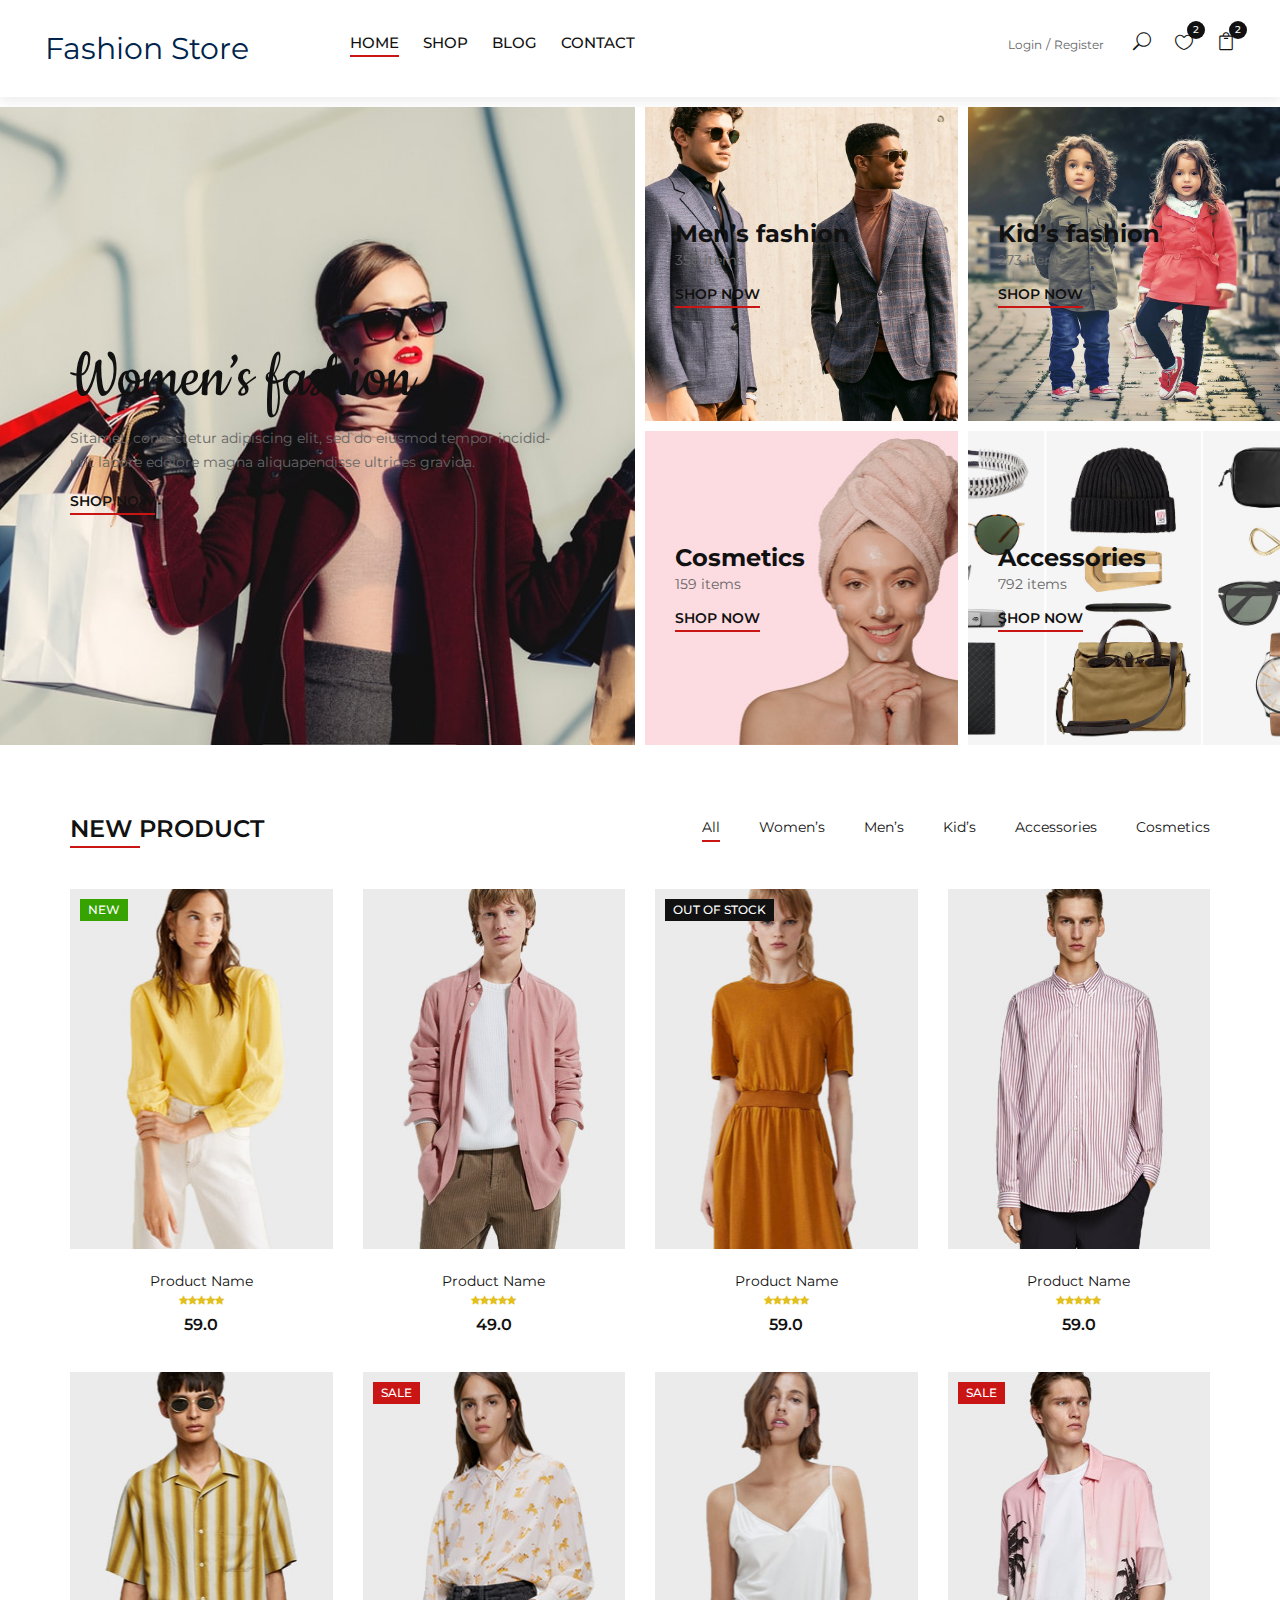
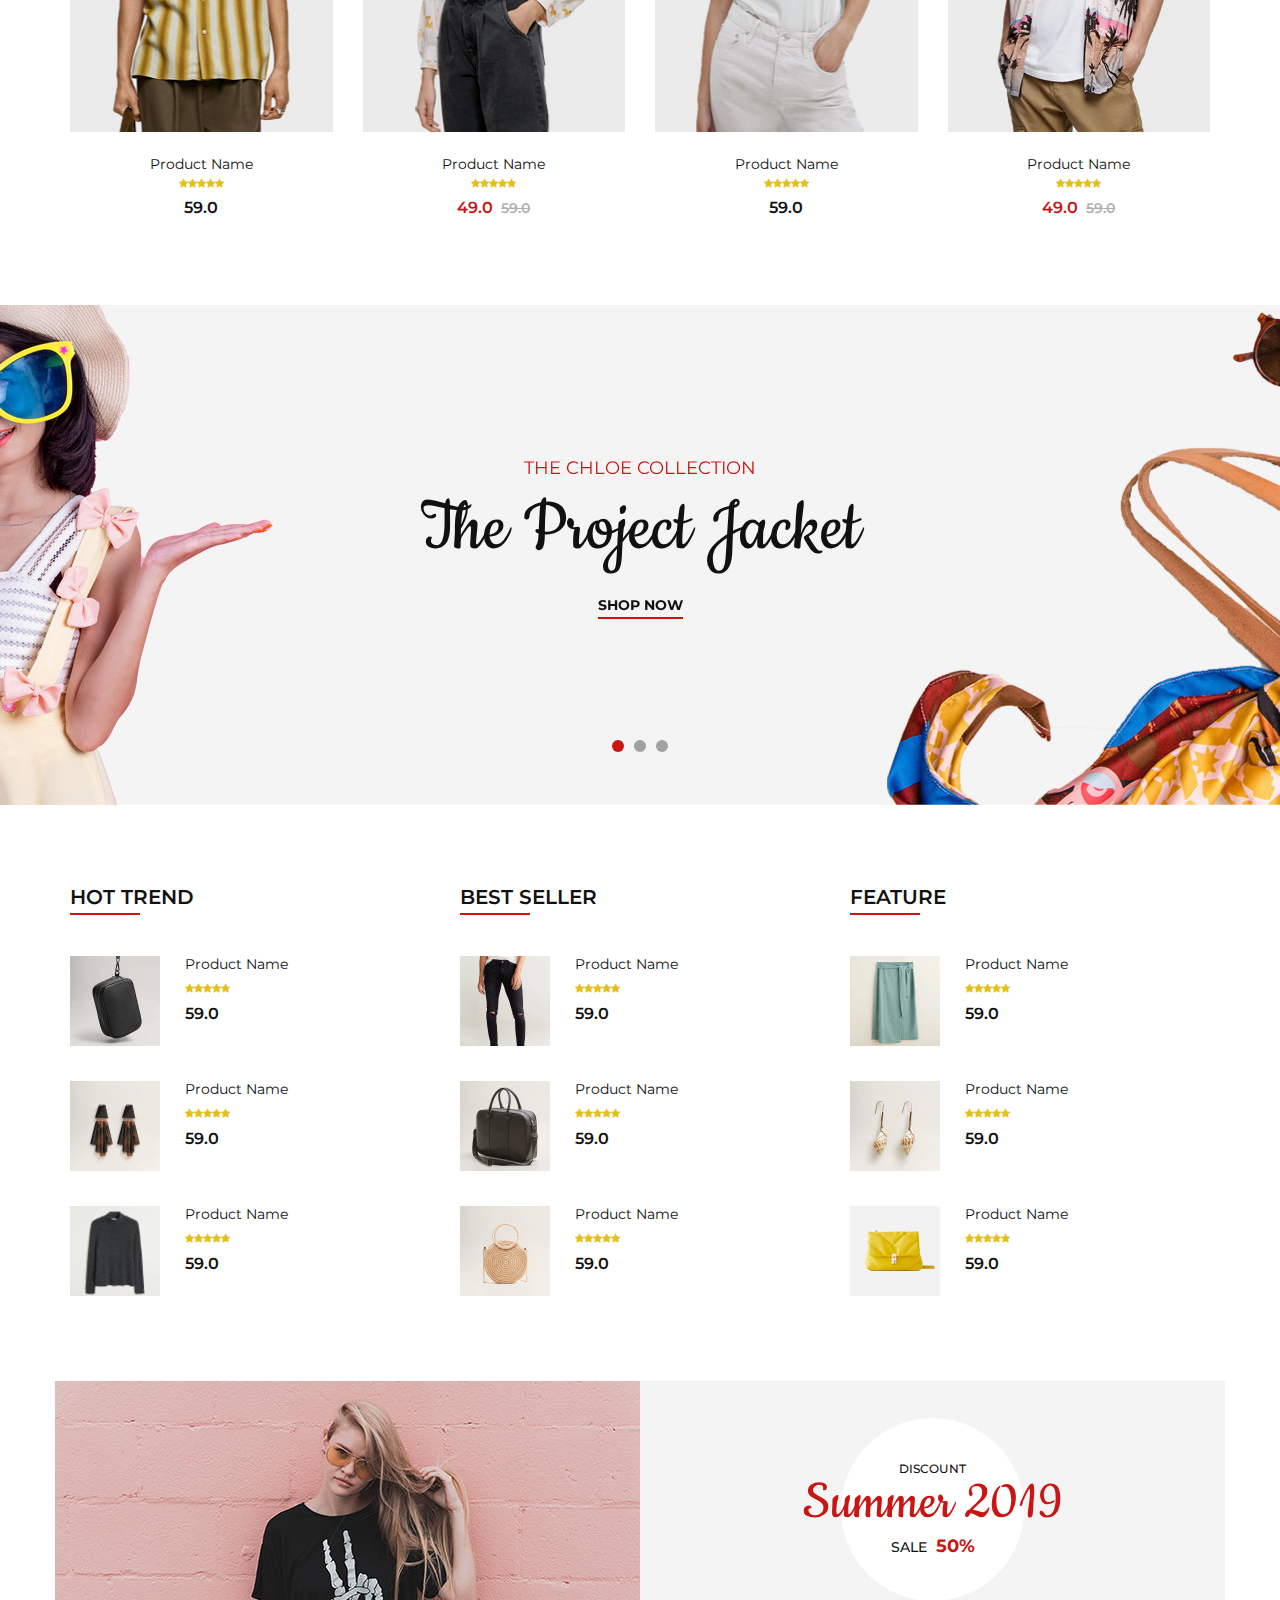
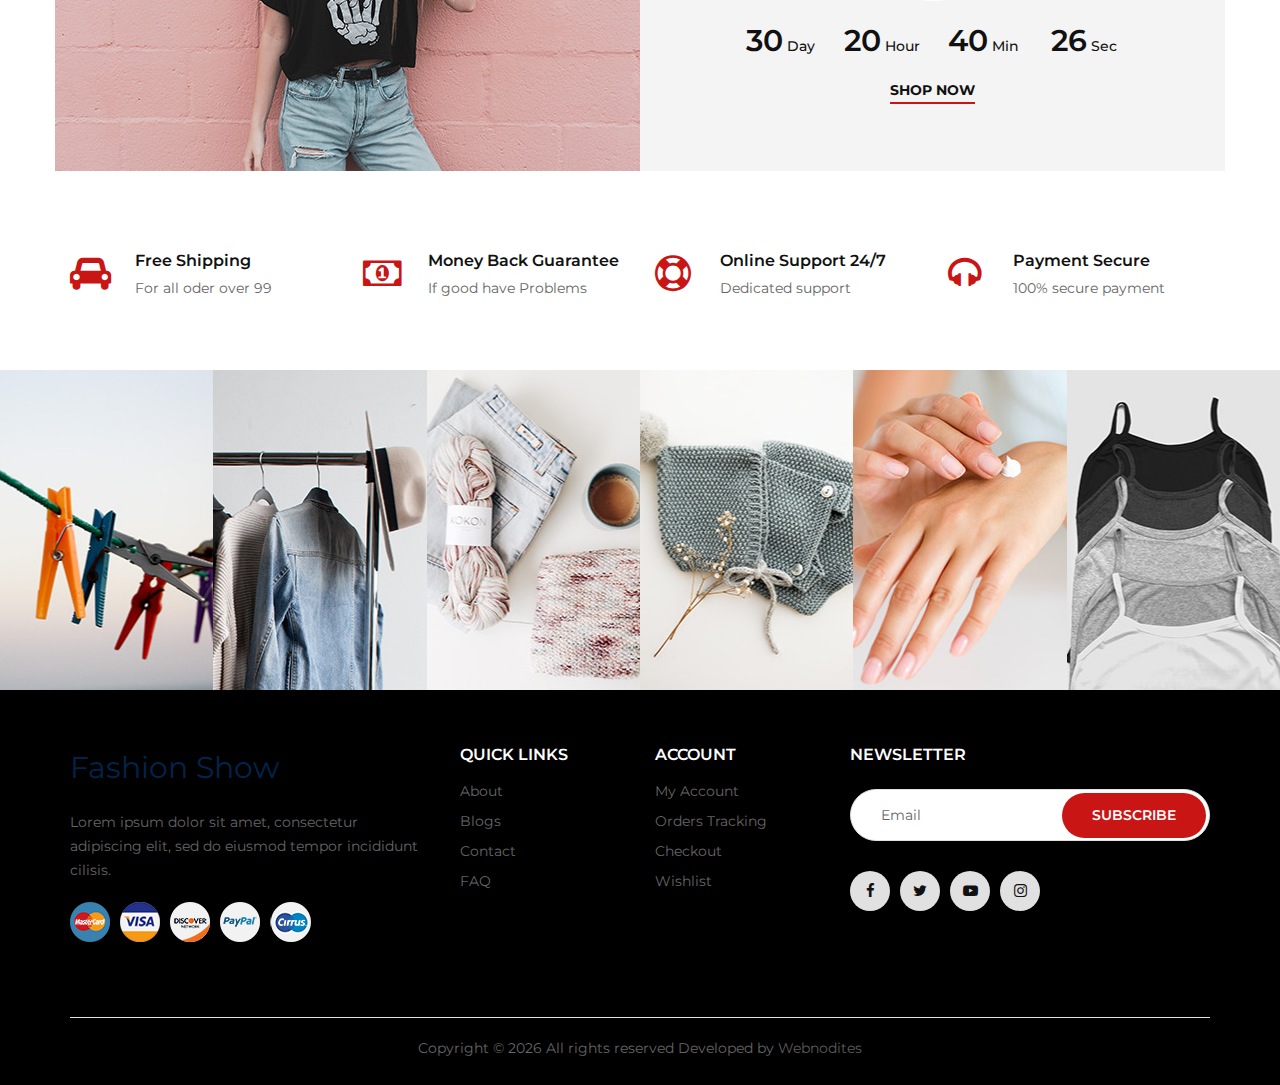
<file: index.html>
<!DOCTYPE html>
<html lang="zxx">

<head>
    <meta charset="UTF-8">
    <meta name="description" content="Ashion Template">
    <meta name="keywords" content="Ashion, unica, creative, html">
    <meta name="viewport" content="width=device-width, initial-scale=1.0">
    <meta http-equiv="X-UA-Compatible" content="ie=edge">
    <title>Fashion Store</title>

    <!-- Google Font -->
    <link href="https://fonts.googleapis.com/css2?family=Cookie&display=swap" rel="stylesheet">
    <link href="https://fonts.googleapis.com/css2?family=Montserrat:wght@400;500;600;700;800;900&display=swap"
    rel="stylesheet">

    <!-- Css Styles -->
    <link rel="stylesheet" href="css/bootstrap.min.css" type="text/css">
    <link rel="stylesheet" href="css/font-awesome.min.css" type="text/css">
    <link rel="stylesheet" href="css/elegant-icons.css" type="text/css">
    <link rel="stylesheet" href="css/jquery-ui.min.css" type="text/css">
    <link rel="stylesheet" href="css/magnific-popup.css" type="text/css">
    <link rel="stylesheet" href="css/owl.carousel.min.css" type="text/css">
    <link rel="stylesheet" href="css/slicknav.min.css" type="text/css">
    <link rel="stylesheet" href="css/style.css" type="text/css">
</head>

<body>
    <!-- Page Preloder -->
    <div id="preloder">
        <div class="loader"></div>
    </div>

    <!-- Offcanvas Menu Begin -->
    <div class="offcanvas-menu-overlay"></div>
    <div class="offcanvas-menu-wrapper">
        <div class="offcanvas__close">+</div>
        <ul class="offcanvas__widget">
            <li><span class="icon_search search-switch"></span></li>
            <li><a href="#"><span class="icon_heart_alt"></span>
                <div class="tip">2</div>
            </a></li>
            <li><a href="#"><span class="icon_bag_alt"></span>
                <div class="tip">2</div>
            </a></li>
        </ul>
        <div class="offcanvas__logo">
            <a href="./index.html" style="font-size: 20px;">Fashion Show</a>
        </div>
        <div id="mobile-menu-wrap"></div>
        <div class="offcanvas__auth">
            <a href="#">Login</a>
            <a href="#">Register</a>
        </div>
    </div>
    <!-- Offcanvas Menu End -->

    <!-- Header Section Begin -->
    <header class="header">
        <div class="container-fluid">
            <div class="row">
                <div class="col-xl-3 col-lg-2">
                    <div class="header__logo">
                        <a href="./index.html" style="font-size: 30px;">Fashion Store</a>
                    </div>
                </div>
                <div class="col-xl-6 col-lg-7">
                    <nav class="header__menu">
                        <ul>
                            <li class="active"><a href="./index.html">Home</a></li>
                            
                            <li><a href="./shop.html">Shop</a></li>
                            
                            <li><a href="./blog.html">Blog</a></li>
                            <li><a href="./contact.html">Contact</a></li>
                        </ul>
                    </nav>
                </div>
                <div class="col-lg-3">
                    <div class="header__right">
                        <div class="header__right__auth">
                            <a href="#">Login</a>
                            <a href="#">Register</a>
                        </div>
                        <ul class="header__right__widget">
                            <li><span class="icon_search search-switch"></span></li>
                            <li><a href="#"><span class="icon_heart_alt"></span>
                                <div class="tip">2</div>
                            </a></li>
                            <li><a href="#"><span class="icon_bag_alt"></span>
                                <div class="tip">2</div>
                            </a></li>
                        </ul>
                    </div>
                </div>
            </div>
            <div class="canvas__open">
                <i class="fa fa-bars"></i>
            </div>
        </div>
    </header>
    <!-- Header Section End -->

    <!-- Categories Section Begin -->
    <section class="categories">
        <div class="container-fluid">
            <div class="row">
                <div class="col-lg-6 p-0">
                    <div class="categories__item categories__large__item set-bg"
                    data-setbg="img/photo-1.jpg">
                    <div class="categories__text">
                        <h1>Women’s fashion</h1>
                        <p>Sitamet, consectetur adipiscing elit, sed do eiusmod tempor incidid-unt labore
                        edolore magna aliquapendisse ultrices gravida.</p>
                        <a href="#">Shop now</a>
                    </div>
                </div>
            </div>
            <div class="col-lg-6">
                <div class="row">
                    <div class="col-lg-6 col-md-6 col-sm-6 p-0">
                        <div class="categories__item set-bg" data-setbg="img/mens-fashion-trends-2020.jpg">
                            <div class="categories__text">
                                <h4>Men’s fashion</h4>
                                <p>358 items</p>
                                <a href="#">Shop now</a>
                            </div>
                        </div>
                    </div>
                    <div class="col-lg-6 col-md-6 col-sm-6 p-0">
                        <div class="categories__item set-bg" data-setbg="img/Kids-fashion-shows.png">
                            <div class="categories__text">
                                <h4>Kid’s fashion</h4>
                                <p>273 items</p>
                                <a href="#">Shop now</a>
                            </div>
                        </div>
                    </div>
                    <div class="col-lg-6 col-md-6 col-sm-6 p-0">
                        <div class="categories__item set-bg" data-setbg="img/categories/category-4.jpg">
                            <div class="categories__text">
                                <h4>Cosmetics</h4>
                                <p>159 items</p>
                                <a href="#">Shop now</a>
                            </div>
                        </div>
                    </div>
                    <div class="col-lg-6 col-md-6 col-sm-6 p-0">
                        <div class="categories__item set-bg" data-setbg="img/Best-Style-Accessories-For-Men-1087x725.jpg">
                            <div class="categories__text">
                                <h4>Accessories</h4>
                                <p>792 items</p>
                                <a href="#">Shop now</a>
                            </div>
                        </div>
                    </div>
                </div>
            </div>
        </div>
    </div>
</section>
<!-- Categories Section End -->

<!-- Product Section Begin -->
<section class="product spad">
    <div class="container">
        <div class="row">
            <div class="col-lg-4 col-md-4">
                <div class="section-title">
                    <h4>New product</h4>
                </div>
            </div>
            <div class="col-lg-8 col-md-8">
                <ul class="filter__controls">
                    <li class="active" data-filter="*">All</li>
                    <li data-filter=".women">Women’s</li>
                    <li data-filter=".men">Men’s</li>
                    <li data-filter=".kid">Kid’s</li>
                    <li data-filter=".accessories">Accessories</li>
                    <li data-filter=".cosmetic">Cosmetics</li>
                </ul>
            </div>
        </div>
        <div class="row property__gallery">
            <div class="col-lg-3 col-md-4 col-sm-6 mix women">
                <div class="product__item">
                    <div class="product__item__pic set-bg" data-setbg="img/product/product-1.jpg">
                        <div class="label new">New</div>
                        <ul class="product__hover">
                            <li><a href="img/product/product-1.jpg" class="image-popup"><span class="arrow_expand"></span></a></li>
                            <li><a href="#"><span class="icon_heart_alt"></span></a></li>
                            <li><a href="#"><span class="icon_bag_alt"></span></a></li>
                        </ul>
                    </div>
                    <div class="product__item__text">
                        <h6><a href="#">Product Name</a></h6>
                        <div class="rating">
                            <i class="fa fa-star"></i>
                            <i class="fa fa-star"></i>
                            <i class="fa fa-star"></i>
                            <i class="fa fa-star"></i>
                            <i class="fa fa-star"></i>
                        </div>
                        <div class="product__price"> 59.0</div>
                    </div>
                </div>
            </div>
            <div class="col-lg-3 col-md-4 col-sm-6 mix men">
                <div class="product__item">
                    <div class="product__item__pic set-bg" data-setbg="img/product/product-2.jpg">
                        <ul class="product__hover">
                            <li><a href="img/product/product-2.jpg" class="image-popup"><span class="arrow_expand"></span></a></li>
                            <li><a href="#"><span class="icon_heart_alt"></span></a></li>
                            <li><a href="#"><span class="icon_bag_alt"></span></a></li>
                        </ul>
                    </div>
                    <div class="product__item__text">
                        <h6><a href="#">Product Name</a></h6>
                        <div class="rating">
                            <i class="fa fa-star"></i>
                            <i class="fa fa-star"></i>
                            <i class="fa fa-star"></i>
                            <i class="fa fa-star"></i>
                            <i class="fa fa-star"></i>
                        </div>
                        <div class="product__price"> 49.0</div>
                    </div>
                </div>
            </div>
            <div class="col-lg-3 col-md-4 col-sm-6 mix accessories">
                <div class="product__item">
                    <div class="product__item__pic set-bg" data-setbg="img/product/product-3.jpg">
                        <div class="label stockout">out of stock</div>
                        <ul class="product__hover">
                            <li><a href="img/product/product-3.jpg" class="image-popup"><span class="arrow_expand"></span></a></li>
                            <li><a href="#"><span class="icon_heart_alt"></span></a></li>
                            <li><a href="#"><span class="icon_bag_alt"></span></a></li>
                        </ul>
                    </div>
                    <div class="product__item__text">
                        <h6><a href="#">Product Name</a></h6>
                        <div class="rating">
                            <i class="fa fa-star"></i>
                            <i class="fa fa-star"></i>
                            <i class="fa fa-star"></i>
                            <i class="fa fa-star"></i>
                            <i class="fa fa-star"></i>
                        </div>
                        <div class="product__price"> 59.0</div>
                    </div>
                </div>
            </div>
            <div class="col-lg-3 col-md-4 col-sm-6 mix cosmetic">
                <div class="product__item">
                    <div class="product__item__pic set-bg" data-setbg="img/product/product-4.jpg">
                        <ul class="product__hover">
                            <li><a href="img/product/product-4.jpg" class="image-popup"><span class="arrow_expand"></span></a></li>
                            <li><a href="#"><span class="icon_heart_alt"></span></a></li>
                            <li><a href="#"><span class="icon_bag_alt"></span></a></li>
                        </ul>
                    </div>
                    <div class="product__item__text">
                        <h6><a href="#">Product Name</a></h6>
                        <div class="rating">
                            <i class="fa fa-star"></i>
                            <i class="fa fa-star"></i>
                            <i class="fa fa-star"></i>
                            <i class="fa fa-star"></i>
                            <i class="fa fa-star"></i>
                        </div>
                        <div class="product__price"> 59.0</div>
                    </div>
                </div>
            </div>
            <div class="col-lg-3 col-md-4 col-sm-6 mix kid">
                <div class="product__item">
                    <div class="product__item__pic set-bg" data-setbg="img/product/product-5.jpg">
                        <ul class="product__hover">
                            <li><a href="img/product/product-5.jpg" class="image-popup"><span class="arrow_expand"></span></a></li>
                            <li><a href="#"><span class="icon_heart_alt"></span></a></li>
                            <li><a href="#"><span class="icon_bag_alt"></span></a></li>
                        </ul>
                    </div>
                    <div class="product__item__text">
                        <h6><a href="#">Product Name</a></h6>
                        <div class="rating">
                            <i class="fa fa-star"></i>
                            <i class="fa fa-star"></i>
                            <i class="fa fa-star"></i>
                            <i class="fa fa-star"></i>
                            <i class="fa fa-star"></i>
                        </div>
                        <div class="product__price"> 59.0</div>
                    </div>
                </div>
            </div>
            <div class="col-lg-3 col-md-4 col-sm-6 mix women men kid accessories cosmetic">
                <div class="product__item sale">
                    <div class="product__item__pic set-bg" data-setbg="img/product/product-6.jpg">
                        <div class="label sale">Sale</div>
                        <ul class="product__hover">
                            <li><a href="img/product/product-6.jpg" class="image-popup"><span class="arrow_expand"></span></a></li>
                            <li><a href="#"><span class="icon_heart_alt"></span></a></li>
                            <li><a href="#"><span class="icon_bag_alt"></span></a></li>
                        </ul>
                    </div>
                    <div class="product__item__text">
                        <h6><a href="#">Product Name</a></h6>
                        <div class="rating">
                            <i class="fa fa-star"></i>
                            <i class="fa fa-star"></i>
                            <i class="fa fa-star"></i>
                            <i class="fa fa-star"></i>
                            <i class="fa fa-star"></i>
                        </div>
                        <div class="product__price"> 49.0 <span> 59.0</span></div>
                    </div>
                </div>
            </div>
            <div class="col-lg-3 col-md-4 col-sm-6 mix women men kid accessories cosmetic">
                <div class="product__item">
                    <div class="product__item__pic set-bg" data-setbg="img/product/product-7.jpg">
                        <ul class="product__hover">
                            <li><a href="img/product/product-7.jpg" class="image-popup"><span class="arrow_expand"></span></a></li>
                            <li><a href="#"><span class="icon_heart_alt"></span></a></li>
                            <li><a href="#"><span class="icon_bag_alt"></span></a></li>
                        </ul>
                    </div>
                    <div class="product__item__text">
                        <h6><a href="#">Product Name</a></h6>
                        <div class="rating">
                            <i class="fa fa-star"></i>
                            <i class="fa fa-star"></i>
                            <i class="fa fa-star"></i>
                            <i class="fa fa-star"></i>
                            <i class="fa fa-star"></i>
                        </div>
                        <div class="product__price"> 59.0</div>
                    </div>
                </div>
            </div>
            <div class="col-lg-3 col-md-4 col-sm-6 mix women men kid accessories cosmetic">
                <div class="product__item sale">
                    <div class="product__item__pic set-bg" data-setbg="img/product/product-8.jpg">
                        <div class="label">Sale</div>
                        <ul class="product__hover">
                            <li><a href="img/product/product-8.jpg" class="image-popup"><span class="arrow_expand"></span></a></li>
                            <li><a href="#"><span class="icon_heart_alt"></span></a></li>
                            <li><a href="#"><span class="icon_bag_alt"></span></a></li>
                        </ul>
                    </div>
                    <div class="product__item__text">
                        <h6><a href="#">Product Name</a></h6>
                        <div class="rating">
                            <i class="fa fa-star"></i>
                            <i class="fa fa-star"></i>
                            <i class="fa fa-star"></i>
                            <i class="fa fa-star"></i>
                            <i class="fa fa-star"></i>
                        </div>
                        <div class="product__price"> 49.0 <span> 59.0</span></div>
                    </div>
                </div>
            </div>
        </div>
    </div>
</section>
<!-- Product Section End -->

<!-- Banner Section Begin -->
<section class="banner set-bg" data-setbg="img/banner/banner-1.jpg">
    <div class="container">
        <div class="row">
            <div class="col-xl-7 col-lg-8 m-auto">
                <div class="banner__slider owl-carousel">
                    <div class="banner__item">
                        <div class="banner__text">
                            <span>The Chloe Collection</span>
                            <h1>The Project Jacket</h1>
                            <a href="#">Shop now</a>
                        </div>
                    </div>
                    <div class="banner__item">
                        <div class="banner__text">
                            <span>The Chloe Collection</span>
                            <h1>The Project Jacket</h1>
                            <a href="#">Shop now</a>
                        </div>
                    </div>
                    <div class="banner__item">
                        <div class="banner__text">
                            <span>The Chloe Collection</span>
                            <h1>The Project Jacket</h1>
                            <a href="#">Shop now</a>
                        </div>
                    </div>
                </div>
            </div>
        </div>
    </div>
</section>
<!-- Banner Section End -->

<!-- Trend Section Begin -->
<section class="trend spad">
    <div class="container">
        <div class="row">
            <div class="col-lg-4 col-md-4 col-sm-6">
                <div class="trend__content">
                    <div class="section-title">
                        <h4>Hot Trend</h4>
                    </div>
                    <div class="trend__item">
                        <div class="trend__item__pic">
                            <img src="img/trend/ht-1.jpg" alt="">
                        </div>
                        <div class="trend__item__text">
                            <h6>Product Name</h6>
                            <div class="rating">
                                <i class="fa fa-star"></i>
                                <i class="fa fa-star"></i>
                                <i class="fa fa-star"></i>
                                <i class="fa fa-star"></i>
                                <i class="fa fa-star"></i>
                            </div>
                            <div class="product__price"> 59.0</div>
                        </div>
                    </div>
                    <div class="trend__item">
                        <div class="trend__item__pic">
                            <img src="img/trend/ht-2.jpg" alt="">
                        </div>
                        <div class="trend__item__text">
                            <h6>Product Name</h6>
                            <div class="rating">
                                <i class="fa fa-star"></i>
                                <i class="fa fa-star"></i>
                                <i class="fa fa-star"></i>
                                <i class="fa fa-star"></i>
                                <i class="fa fa-star"></i>
                            </div>
                            <div class="product__price"> 59.0</div>
                        </div>
                    </div>
                    <div class="trend__item">
                        <div class="trend__item__pic">
                            <img src="img/trend/ht-3.jpg" alt="">
                        </div>
                        <div class="trend__item__text">
                            <h6>Product Name</h6>
                            <div class="rating">
                                <i class="fa fa-star"></i>
                                <i class="fa fa-star"></i>
                                <i class="fa fa-star"></i>
                                <i class="fa fa-star"></i>
                                <i class="fa fa-star"></i>
                            </div>
                            <div class="product__price"> 59.0</div>
                        </div>
                    </div>
                </div>
            </div>
            <div class="col-lg-4 col-md-4 col-sm-6">
                <div class="trend__content">
                    <div class="section-title">
                        <h4>Best seller</h4>
                    </div>
                    <div class="trend__item">
                        <div class="trend__item__pic">
                            <img src="img/trend/bs-1.jpg" alt="">
                        </div>
                        <div class="trend__item__text">
                            <h6>Product Name</h6>
                            <div class="rating">
                                <i class="fa fa-star"></i>
                                <i class="fa fa-star"></i>
                                <i class="fa fa-star"></i>
                                <i class="fa fa-star"></i>
                                <i class="fa fa-star"></i>
                            </div>
                            <div class="product__price"> 59.0</div>
                        </div>
                    </div>
                    <div class="trend__item">
                        <div class="trend__item__pic">
                            <img src="img/trend/bs-2.jpg" alt="">
                        </div>
                        <div class="trend__item__text">
                            <h6>Product Name </h6>
                            <div class="rating">
                                <i class="fa fa-star"></i>
                                <i class="fa fa-star"></i>
                                <i class="fa fa-star"></i>
                                <i class="fa fa-star"></i>
                                <i class="fa fa-star"></i>
                            </div>
                            <div class="product__price"> 59.0</div>
                        </div>
                    </div>
                    <div class="trend__item">
                        <div class="trend__item__pic">
                            <img src="img/trend/bs-3.jpg" alt="">
                        </div>
                        <div class="trend__item__text">
                            <h6>Product Name</h6>
                            <div class="rating">
                                <i class="fa fa-star"></i>
                                <i class="fa fa-star"></i>
                                <i class="fa fa-star"></i>
                                <i class="fa fa-star"></i>
                                <i class="fa fa-star"></i>
                            </div>
                            <div class="product__price"> 59.0</div>
                        </div>
                    </div>
                </div>
            </div>
            <div class="col-lg-4 col-md-4 col-sm-6">
                <div class="trend__content">
                    <div class="section-title">
                        <h4>Feature</h4>
                    </div>
                    <div class="trend__item">
                        <div class="trend__item__pic">
                            <img src="img/trend/f-1.jpg" alt="">
                        </div>
                        <div class="trend__item__text">
                            <h6>Product Name</h6>
                            <div class="rating">
                                <i class="fa fa-star"></i>
                                <i class="fa fa-star"></i>
                                <i class="fa fa-star"></i>
                                <i class="fa fa-star"></i>
                                <i class="fa fa-star"></i>
                            </div>
                            <div class="product__price"> 59.0</div>
                        </div>
                    </div>
                    <div class="trend__item">
                        <div class="trend__item__pic">
                            <img src="img/trend/f-2.jpg" alt="">
                        </div>
                        <div class="trend__item__text">
                            <h6>Product Name</h6>
                            <div class="rating">
                                <i class="fa fa-star"></i>
                                <i class="fa fa-star"></i>
                                <i class="fa fa-star"></i>
                                <i class="fa fa-star"></i>
                                <i class="fa fa-star"></i>
                            </div>
                            <div class="product__price"> 59.0</div>
                        </div>
                    </div>
                    <div class="trend__item">
                        <div class="trend__item__pic">
                            <img src="img/trend/f-3.jpg" alt="">
                        </div>
                        <div class="trend__item__text">
                            <h6>Product Name</h6>
                            <div class="rating">
                                <i class="fa fa-star"></i>
                                <i class="fa fa-star"></i>
                                <i class="fa fa-star"></i>
                                <i class="fa fa-star"></i>
                                <i class="fa fa-star"></i>
                            </div>
                            <div class="product__price"> 59.0</div>
                        </div>
                    </div>
                </div>
            </div>
        </div>
    </div>
</section>
<!-- Trend Section End -->

<!-- Discount Section Begin -->
<section class="discount">
    <div class="container">
        <div class="row">
            <div class="col-lg-6 p-0">
                <div class="discount__pic">
                    <img src="img/discount.jpg" alt="">
                </div>
            </div>
            <div class="col-lg-6 p-0">
                <div class="discount__text">
                    <div class="discount__text__title">
                        <span>Discount</span>
                        <h2>Summer 2019</h2>
                        <h5><span>Sale</span> 50%</h5>
                    </div>
                    <div class="discount__countdown" id="countdown-time">
                        <div class="countdown__item">
                            <span>22</span>
                            <p>Days</p>
                        </div>
                        <div class="countdown__item">
                            <span>18</span>
                            <p>Hour</p>
                        </div>
                        <div class="countdown__item">
                            <span>46</span>
                            <p>Min</p>
                        </div>
                        <div class="countdown__item">
                            <span>05</span>
                            <p>Sec</p>
                        </div>
                    </div>
                    <a href="#">Shop now</a>
                </div>
            </div>
        </div>
    </div>
</section>
<!-- Discount Section End -->

<!-- Services Section Begin -->
<section class="services spad">
    <div class="container">
        <div class="row">
            <div class="col-lg-3 col-md-4 col-sm-6">
                <div class="services__item">
                    <i class="fa fa-car"></i>
                    <h6>Free Shipping</h6>
                    <p>For all oder over  99</p>
                </div>
            </div>
            <div class="col-lg-3 col-md-4 col-sm-6">
                <div class="services__item">
                    <i class="fa fa-money"></i>
                    <h6>Money Back Guarantee</h6>
                    <p>If good have Problems</p>
                </div>
            </div>
            <div class="col-lg-3 col-md-4 col-sm-6">
                <div class="services__item">
                    <i class="fa fa-support"></i>
                    <h6>Online Support 24/7</h6>
                    <p>Dedicated support</p>
                </div>
            </div>
            <div class="col-lg-3 col-md-4 col-sm-6">
                <div class="services__item">
                    <i class="fa fa-headphones"></i>
                    <h6>Payment Secure</h6>
                    <p>100% secure payment</p>
                </div>
            </div>
        </div>
    </div>
</section>
<!-- Services Section End -->

<!-- Instagram Begin -->
<div class="instagram">
    <div class="container-fluid">
        <div class="row">
            <div class="col-lg-2 col-md-4 col-sm-4 p-0">
                <div class="instagram__item set-bg" data-setbg="img/instagram/insta-1.jpg">
                    <div class="instagram__text">
                        <i class="fa fa-instagram"></i>
                        <a href="#">@ webnodites</a>
                    </div>
                </div>
            </div>
            <div class="col-lg-2 col-md-4 col-sm-4 p-0">
                <div class="instagram__item set-bg" data-setbg="img/instagram/insta-2.jpg">
                    <div class="instagram__text">
                        <i class="fa fa-instagram"></i>
                        <a href="#">@ webnodites</a>
                    </div>
                </div>
            </div>
            <div class="col-lg-2 col-md-4 col-sm-4 p-0">
                <div class="instagram__item set-bg" data-setbg="img/instagram/insta-3.jpg">
                    <div class="instagram__text">
                        <i class="fa fa-instagram"></i>
                        <a href="#">@ webnodites</a>
                    </div>
                </div>
            </div>
            <div class="col-lg-2 col-md-4 col-sm-4 p-0">
                <div class="instagram__item set-bg" data-setbg="img/instagram/insta-4.jpg">
                    <div class="instagram__text">
                        <i class="fa fa-instagram"></i>
                        <a href="#">@ webnodites</a>
                    </div>
                </div>
            </div>
            <div class="col-lg-2 col-md-4 col-sm-4 p-0">
                <div class="instagram__item set-bg" data-setbg="img/instagram/insta-5.jpg">
                    <div class="instagram__text">
                        <i class="fa fa-instagram"></i>
                        <a href="#">@ webnodites</a>
                    </div>
                </div>
            </div>
            <div class="col-lg-2 col-md-4 col-sm-4 p-0">
                <div class="instagram__item set-bg" data-setbg="img/instagram/insta-6.jpg">
                    <div class="instagram__text">
                        <i class="fa fa-instagram"></i>
                        <a href="#">@ webnodites</a>
                    </div>
                </div>
            </div>
        </div>
    </div>
</div>
<!-- Instagram End -->

<!-- Footer Section Begin -->
<footer class="footer" id="footer_id">
    <div class="container">
        <div class="row">
            <div class="col-lg-4 col-md-6 col-sm-7">
                <div class="footer__about">
                    <div class="footer__logo">
                        <a href="./index.html" style="font-size: 30px;">Fashion Show</a>
                    </div>
                    <p>Lorem ipsum dolor sit amet, consectetur adipiscing elit, sed do eiusmod tempor incididunt
                    cilisis.</p>
                    <div class="footer__payment">
                        <a href="#"><img src="img/payment/payment-1.png" alt=""></a>
                        <a href="#"><img src="img/payment/payment-2.png" alt=""></a>
                        <a href="#"><img src="img/payment/payment-3.png" alt=""></a>
                        <a href="#"><img src="img/payment/payment-4.png" alt=""></a>
                        <a href="#"><img src="img/payment/payment-5.png" alt=""></a>
                    </div>
                </div>
            </div>
            <div class="col-lg-2 col-md-3 col-sm-5">
                <div class="footer__widget">
                    <h6>Quick links</h6>
                    <ul>
                        <li><a href="#">About</a></li>
                        <li><a href="#">Blogs</a></li>
                        <li><a href="#">Contact</a></li>
                        <li><a href="#">FAQ</a></li>
                    </ul>
                </div>
            </div>
            <div class="col-lg-2 col-md-3 col-sm-4">
                <div class="footer__widget">
                    <h6>Account</h6>
                    <ul>
                        <li><a href="#">My Account</a></li>
                        <li><a href="#">Orders Tracking</a></li>
                        <li><a href="#">Checkout</a></li>
                        <li><a href="#">Wishlist</a></li>
                    </ul>
                </div>
            </div>
            <div class="col-lg-4 col-md-8 col-sm-8">
                <div class="footer__newslatter">
                    <h6>NEWSLETTER</h6>
                    <form action="#">
                        <input type="text" placeholder="Email">
                        <button type="submit" class="site-btn">Subscribe</button>
                    </form>
                    <div class="footer__social">
                        <a href="#"><i class="fa fa-facebook"></i></a>
                        <a href="#"><i class="fa fa-twitter"></i></a>
                        <a href="#"><i class="fa fa-youtube-play"></i></a>
                        <a href="#"><i class="fa fa-instagram"></i></a>
                        
                    </div>
                </div>
            </div>
        </div>
        <div class="row">
            <div class="col-lg-12">
            
                <div class="footer__copyright__text">
                    <p>Copyright &copy; <script>document.write(new Date().getFullYear());</script> All rights reserved Developed by <a href="https://www.webnodites.com/" target="_blank">Webnodites</a></p>
                </div>
            </div>
        </div>
    </div>
</footer>
<!-- Footer Section End -->

<!-- Search Begin -->
<div class="search-model">
    <div class="h-100 d-flex align-items-center justify-content-center">
        <div class="search-close-switch">+</div>
        <form class="search-model-form">
            <input type="text" id="search-input" placeholder="Search here.....">
        </form>
    </div>
</div>
<!-- Search End -->

<!-- Js Plugins -->
<script src="js/jquery-3.3.1.min.js"></script>
<script src="js/bootstrap.min.js"></script>
<script src="js/jquery.magnific-popup.min.js"></script>
<script src="js/jquery-ui.min.js"></script>
<script src="js/mixitup.min.js"></script>
<script src="js/jquery.countdown.min.js"></script>
<script src="js/jquery.slicknav.js"></script>
<script src="js/owl.carousel.min.js"></script>
<script src="js/jquery.nicescroll.min.js"></script>
<script src="js/main.js"></script>
</body>

</html>
</file>
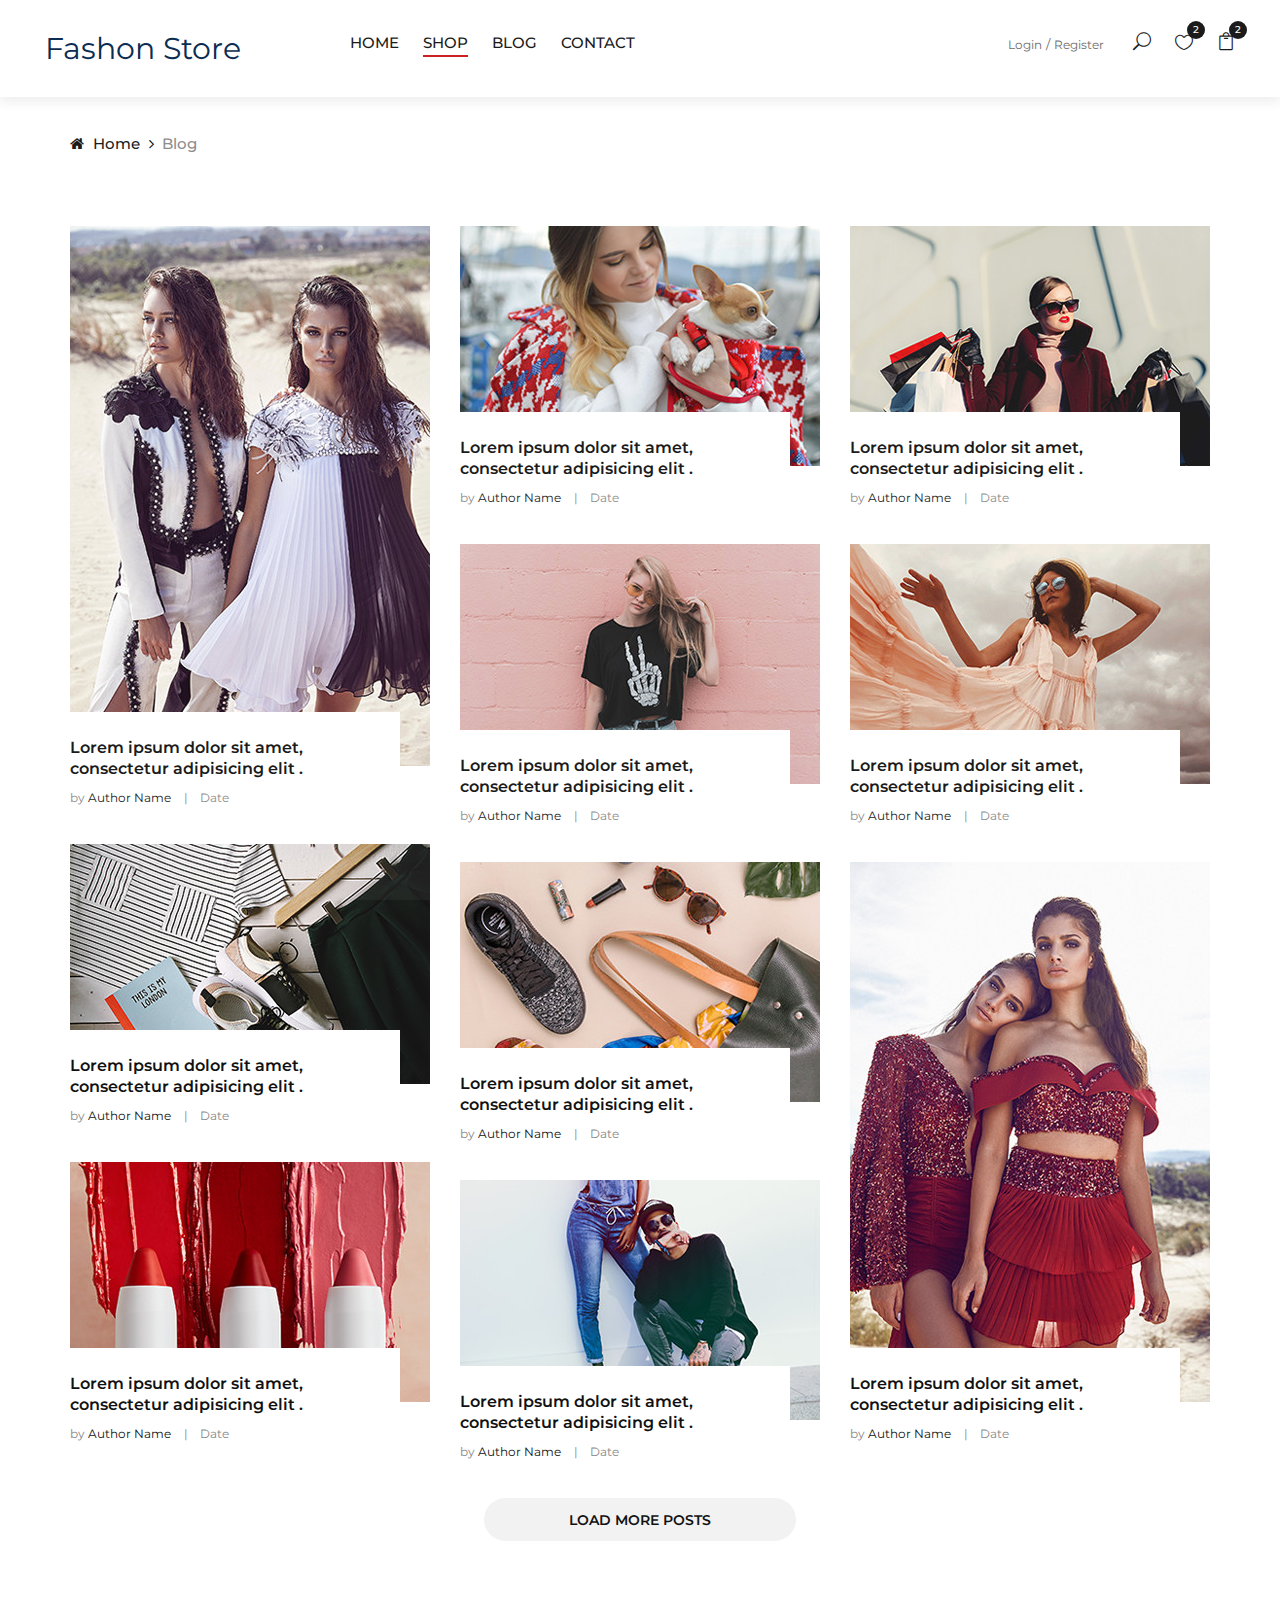
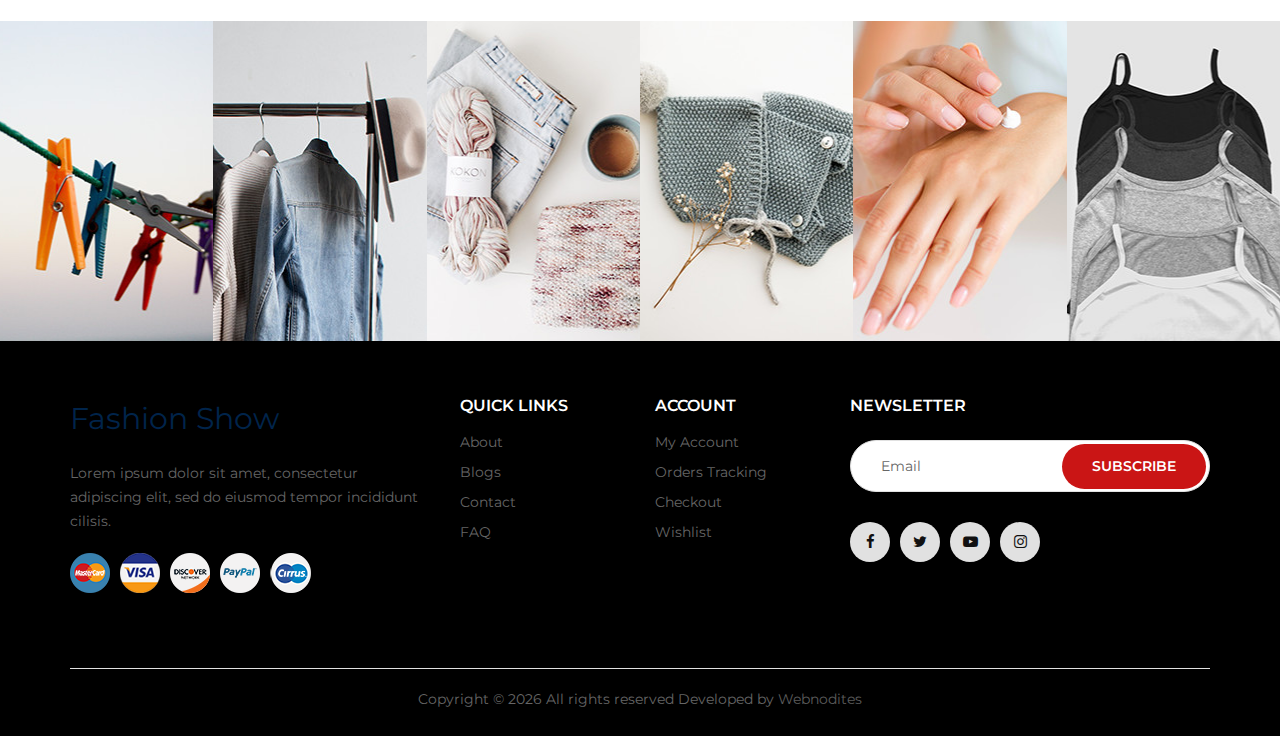
<file: blog.html>
<!DOCTYPE html>
<html lang="zxx">

<head>
    <meta charset="UTF-8">
    <meta name="description" content="Ashion Template">
    <meta name="keywords" content="Ashion, unica, creative, html">
    <meta name="viewport" content="width=device-width, initial-scale=1.0">
    <meta http-equiv="X-UA-Compatible" content="ie=edge">
    <title>Fashion Store</title>

    <!-- Google Font -->
    <link href="https://fonts.googleapis.com/css2?family=Cookie&display=swap" rel="stylesheet">
    <link href="https://fonts.googleapis.com/css2?family=Montserrat:wght@400;500;600;700;800;900&display=swap"
    rel="stylesheet">

    <!-- Css Styles -->
    <link rel="stylesheet" href="css/bootstrap.min.css" type="text/css">
    <link rel="stylesheet" href="css/font-awesome.min.css" type="text/css">
    <link rel="stylesheet" href="css/elegant-icons.css" type="text/css">
    <link rel="stylesheet" href="css/jquery-ui.min.css" type="text/css">
    <link rel="stylesheet" href="css/magnific-popup.css" type="text/css">
    <link rel="stylesheet" href="css/owl.carousel.min.css" type="text/css">
    <link rel="stylesheet" href="css/slicknav.min.css" type="text/css">
    <link rel="stylesheet" href="css/style.css" type="text/css">
</head>

<body>
    <!-- Page Preloder -->
    <div id="preloder">
        <div class="loader"></div>
    </div>

    <!-- Offcanvas Menu Begin -->
    <div class="offcanvas-menu-overlay"></div>
    <div class="offcanvas-menu-wrapper">
        <div class="offcanvas__close">+</div>
        <ul class="offcanvas__widget">
            <li><span class="icon_search search-switch"></span></li>
            <li><a href="#"><span class="icon_heart_alt"></span>
                <div class="tip">2</div>
            </a></li>
            <li><a href="#"><span class="icon_bag_alt"></span>
                <div class="tip">2</div>
            </a></li>
        </ul>
        <div class="offcanvas__logo">
            <a href="./index.html" style="font-size: 30px;">Fashion Store</a>
        </div>
        <div id="mobile-menu-wrap"></div>
        <div class="offcanvas__auth">
            <a href="#">Login</a>
            <a href="#">Register</a>
        </div>
    </div>
    <!-- Offcanvas Menu End -->

    <!-- Header Section Begin -->
    <header class="header">
        <div class="container-fluid">
            <div class="row">
                <div class="col-xl-3 col-lg-2">
                    <div class="header__logo">
                        <a href="./index.html" style="font-size: 30px;">Fashon Store</a>
                    </div>
                </div>
                <div class="col-xl-6 col-lg-7">
                    <nav class="header__menu">
                        <ul>
                            <li><a href="./index.html">Home</a></li>
                            
                            <li class="active"><a href="./shop.html">Shop</a></li>
                            
                            <li><a href="./blog.html">Blog</a></li>
                            <li><a href="./contact.html">Contact</a></li>
                        </ul>
                    </nav>
                </div>
                <div class="col-lg-3">
                    <div class="header__right">
                        <div class="header__right__auth">
                            <a href="#">Login</a>
                            <a href="#">Register</a>
                        </div>
                        <ul class="header__right__widget">
                            <li><span class="icon_search search-switch"></span></li>
                            <li><a href="#"><span class="icon_heart_alt"></span>
                                <div class="tip">2</div>
                            </a></li>
                            <li><a href="#"><span class="icon_bag_alt"></span>
                                <div class="tip">2</div>
                            </a></li>
                        </ul>
                    </div>
                </div>
            </div>
            <div class="canvas__open">
                <i class="fa fa-bars"></i>
            </div>
        </div>
    </header>
    <!-- Header Section End -->

    <!-- Breadcrumb Begin -->
    <div class="breadcrumb-option">
        <div class="container">
            <div class="row">
                <div class="col-lg-12">
                    <div class="breadcrumb__links">
                        <a href="./index.html"><i class="fa fa-home"></i> Home</a>
                        <span>Blog</span>
                    </div>
                </div>
            </div>
        </div>
    </div>
    <!-- Breadcrumb End -->

    <!-- Blog Section Begin -->
    <section class="blog spad">
        <div class="container">
            <div class="row">
                <div class="col-lg-4 col-md-4 col-sm-6">
                    <div class="blog__item">
                        <div class="blog__item__pic large__item set-bg" data-setbg="img/blog/blog-1.jpg"></div>
                        <div class="blog__item__text">
                            <h6><a href="#">Lorem ipsum dolor sit amet, consectetur adipisicing elit
                            .</a></h6>
                            <ul>
                                <li>by <span>Author Name</span></li>
                                <li>Date</li>
                            </ul>
                        </div>
                    </div>
                    <div class="blog__item">
                        <div class="blog__item__pic set-bg" data-setbg="img/blog/blog-7.jpg"></div>
                        <div class="blog__item__text">
                            <h6><a href="#">Lorem ipsum dolor sit amet, consectetur adipisicing elit
                            .</a></h6>
                            <ul>
                                <li>by <span>Author Name</span></li>
                                <li>Date</li>
                            </ul>
                        </div>
                    </div>
                    <div class="blog__item">
                        <div class="blog__item__pic set-bg" data-setbg="img/blog/blog-9.jpg"></div>
                        <div class="blog__item__text">
                            <h6><a href="#">Lorem ipsum dolor sit amet, consectetur adipisicing elit
                            .</a></h6>
                            <ul>
                                <li>by <span>Author Name</span></li>
                                <li>Date</li>
                            </ul>
                        </div>
                    </div>
                </div>
                <div class="col-lg-4 col-md-4 col-sm-6">
                    <div class="blog__item">
                        <div class="blog__item__pic set-bg" data-setbg="img/blog/blog-2.jpg"></div>
                        <div class="blog__item__text">
                            <h6><a href="#">Lorem ipsum dolor sit amet, consectetur adipisicing elit
                            .</a></h6>
                            <ul>
                                <li>by <span>Author Name</span></li>
                                <li>Date</li>
                            </ul>
                            </ul>
                        </div>
                    </div>
                    <div class="blog__item">
                        <div class="blog__item__pic set-bg" data-setbg="img/blog/blog-4.jpg"></div>
                        <div class="blog__item__text">
                            <h6><a href="#">Lorem ipsum dolor sit amet, consectetur adipisicing elit
                            .</a></h6>
                            <ul>
                                <li>by <span>Author Name</span></li>
                                <li>Date</li>
                            </ul>
                        </div>
                    </div>
                    <div class="blog__item">
                        <div class="blog__item__pic set-bg" data-setbg="img/blog/blog-8.jpg"></div>
                        <div class="blog__item__text">
                            <h6><a href="#">Lorem ipsum dolor sit amet, consectetur adipisicing elit
                            .</a></h6>
                            <ul>
                                <li>by <span>Author Name</span></li>
                                <li>Date</li>
                            </ul>
                            </ul>
                        </div>
                    </div>
                    <div class="blog__item">
                        <div class="blog__item__pic set-bg" data-setbg="img/blog/blog-10.jpg"></div>
                        <div class="blog__item__text">
                            <h6><a href="#">Lorem ipsum dolor sit amet, consectetur adipisicing elit
                            .</a></h6>
                            <ul>
                                <li>by <span>Author Name</span></li>
                                <li>Date</li>
                            </ul>
                        </div>
                    </div>
                </div>
                <div class="col-lg-4 col-md-4 col-sm-6">
                    <div class="blog__item">
                        <div class="blog__item__pic set-bg" data-setbg="img/blog/blog-3.jpg"></div>
                        <div class="blog__item__text">
                            <h6><a href="#">Lorem ipsum dolor sit amet, consectetur adipisicing elit
                            .</a></h6>
                            <ul>
                                <li>by <span>Author Name</span></li>
                                <li>Date</li>
                            </ul>
                        </div>
                    </div>
                    <div class="blog__item">
                        <div class="blog__item__pic set-bg" data-setbg="img/blog/blog-5.jpg"></div>
                        <div class="blog__item__text">
                            <h6><a href="#">Lorem ipsum dolor sit amet, consectetur adipisicing elit
                            .</a></h6>
                            <ul>
                                <li>by <span>Author Name</span></li>
                                <li>Date</li>
                            </ul>
                        </div>
                    </div>
                    <div class="blog__item">
                        <div class="blog__item__pic large__item set-bg" data-setbg="img/blog/blog-6.jpg"></div>
                        <div class="blog__item__text">
                            <h6><a href="#">Lorem ipsum dolor sit amet, consectetur adipisicing elit
                            .</a></h6>
                            <ul>
                                <li>by <span>Author Name</span></li>
                                <li>Date</li>
                            </ul>
                        </div>
                    </div>
                </div>
                <div class="col-lg-12 text-center">
                    <a href="#" class="primary-btn load-btn">Load more posts</a>
                </div>
            </div>
        </div>
    </section>
    <!-- Blog Section End -->

    <!-- Instagram Begin -->
    <div class="instagram">
    <div class="container-fluid">
        <div class="row">
            <div class="col-lg-2 col-md-4 col-sm-4 p-0">
                <div class="instagram__item set-bg" data-setbg="img/instagram/insta-1.jpg">
                    <div class="instagram__text">
                        <i class="fa fa-instagram"></i>
                        <a href="#">@ webnodites</a>
                    </div>
                </div>
            </div>
            <div class="col-lg-2 col-md-4 col-sm-4 p-0">
                <div class="instagram__item set-bg" data-setbg="img/instagram/insta-2.jpg">
                    <div class="instagram__text">
                        <i class="fa fa-instagram"></i>
                        <a href="#">@ webnodites</a>
                    </div>
                </div>
            </div>
            <div class="col-lg-2 col-md-4 col-sm-4 p-0">
                <div class="instagram__item set-bg" data-setbg="img/instagram/insta-3.jpg">
                    <div class="instagram__text">
                        <i class="fa fa-instagram"></i>
                        <a href="#">@ webnodites</a>
                    </div>
                </div>
            </div>
            <div class="col-lg-2 col-md-4 col-sm-4 p-0">
                <div class="instagram__item set-bg" data-setbg="img/instagram/insta-4.jpg">
                    <div class="instagram__text">
                        <i class="fa fa-instagram"></i>
                        <a href="#">@ webnodites</a>
                    </div>
                </div>
            </div>
            <div class="col-lg-2 col-md-4 col-sm-4 p-0">
                <div class="instagram__item set-bg" data-setbg="img/instagram/insta-5.jpg">
                    <div class="instagram__text">
                        <i class="fa fa-instagram"></i>
                        <a href="#">@ webnodites</a>
                    </div>
                </div>
            </div>
            <div class="col-lg-2 col-md-4 col-sm-4 p-0">
                <div class="instagram__item set-bg" data-setbg="img/instagram/insta-6.jpg">
                    <div class="instagram__text">
                        <i class="fa fa-instagram"></i>
                        <a href="#">@ webnodites</a>
                    </div>
                </div>
            </div>
        </div>
    </div>
</div>
<!-- Instagram End -->

<!-- Footer Section Begin -->
<footer class="footer" id="footer_id">
    <div class="container">
        <div class="row">
            <div class="col-lg-4 col-md-6 col-sm-7">
                <div class="footer__about">
                    <div class="footer__logo">
                        <a href="./index.html" style="font-size: 30px;">Fashion Show</a>
                    </div>
                    <p>Lorem ipsum dolor sit amet, consectetur adipiscing elit, sed do eiusmod tempor incididunt
                    cilisis.</p>
                    <div class="footer__payment">
                        <a href="#"><img src="img/payment/payment-1.png" alt=""></a>
                        <a href="#"><img src="img/payment/payment-2.png" alt=""></a>
                        <a href="#"><img src="img/payment/payment-3.png" alt=""></a>
                        <a href="#"><img src="img/payment/payment-4.png" alt=""></a>
                        <a href="#"><img src="img/payment/payment-5.png" alt=""></a>
                    </div>
                </div>
            </div>
            <div class="col-lg-2 col-md-3 col-sm-5">
                <div class="footer__widget">
                    <h6>Quick links</h6>
                    <ul>
                        <li><a href="#">About</a></li>
                        <li><a href="#">Blogs</a></li>
                        <li><a href="#">Contact</a></li>
                        <li><a href="#">FAQ</a></li>
                    </ul>
                </div>
            </div>
            <div class="col-lg-2 col-md-3 col-sm-4">
                <div class="footer__widget">
                    <h6>Account</h6>
                    <ul>
                        <li><a href="#">My Account</a></li>
                        <li><a href="#">Orders Tracking</a></li>
                        <li><a href="#">Checkout</a></li>
                        <li><a href="#">Wishlist</a></li>
                    </ul>
                </div>
            </div>
            <div class="col-lg-4 col-md-8 col-sm-8">
                <div class="footer__newslatter">
                    <h6>NEWSLETTER</h6>
                    <form action="#">
                        <input type="text" placeholder="Email">
                        <button type="submit" class="site-btn">Subscribe</button>
                    </form>
                    <div class="footer__social">
                        <a href="#"><i class="fa fa-facebook"></i></a>
                        <a href="#"><i class="fa fa-twitter"></i></a>
                        <a href="#"><i class="fa fa-youtube-play"></i></a>
                        <a href="#"><i class="fa fa-instagram"></i></a>
                        
                    </div>
                </div>
            </div>
        </div>
        <div class="row">
            <div class="col-lg-12">
                <!-- Link back to Colorlib can't be removed. Template is licensed under CC BY 3.0. -->
                <div class="footer__copyright__text">
                    <p>Copyright &copy; <script>document.write(new Date().getFullYear());</script> All rights reserved Developed by <a href="https://www.webnodites.com/" target="_blank">Webnodites</a></p>
                </div>
                <!-- Link back to Colorlib can't be removed. Template is licensed under CC BY 3.0. -->
            </div>
        </div>
    </div>
</footer>
    <!-- Footer Section End -->

    <!-- Search Begin -->
    <div class="search-model">
        <div class="h-100 d-flex align-items-center justify-content-center">
            <div class="search-close-switch">+</div>
            <form class="search-model-form">
                <input type="text" id="search-input" placeholder="Search here.....">
            </form>
        </div>
    </div>
    <!-- Search End -->

    <!-- Js Plugins -->
    <script src="js/jquery-3.3.1.min.js"></script>
    <script src="js/bootstrap.min.js"></script>
    <script src="js/jquery.magnific-popup.min.js"></script>
    <script src="js/jquery-ui.min.js"></script>
    <script src="js/mixitup.min.js"></script>
    <script src="js/jquery.countdown.min.js"></script>
    <script src="js/jquery.slicknav.js"></script>
    <script src="js/owl.carousel.min.js"></script>
    <script src="js/jquery.nicescroll.min.js"></script>
    <script src="js/main.js"></script>
</body>

</html>
</file>
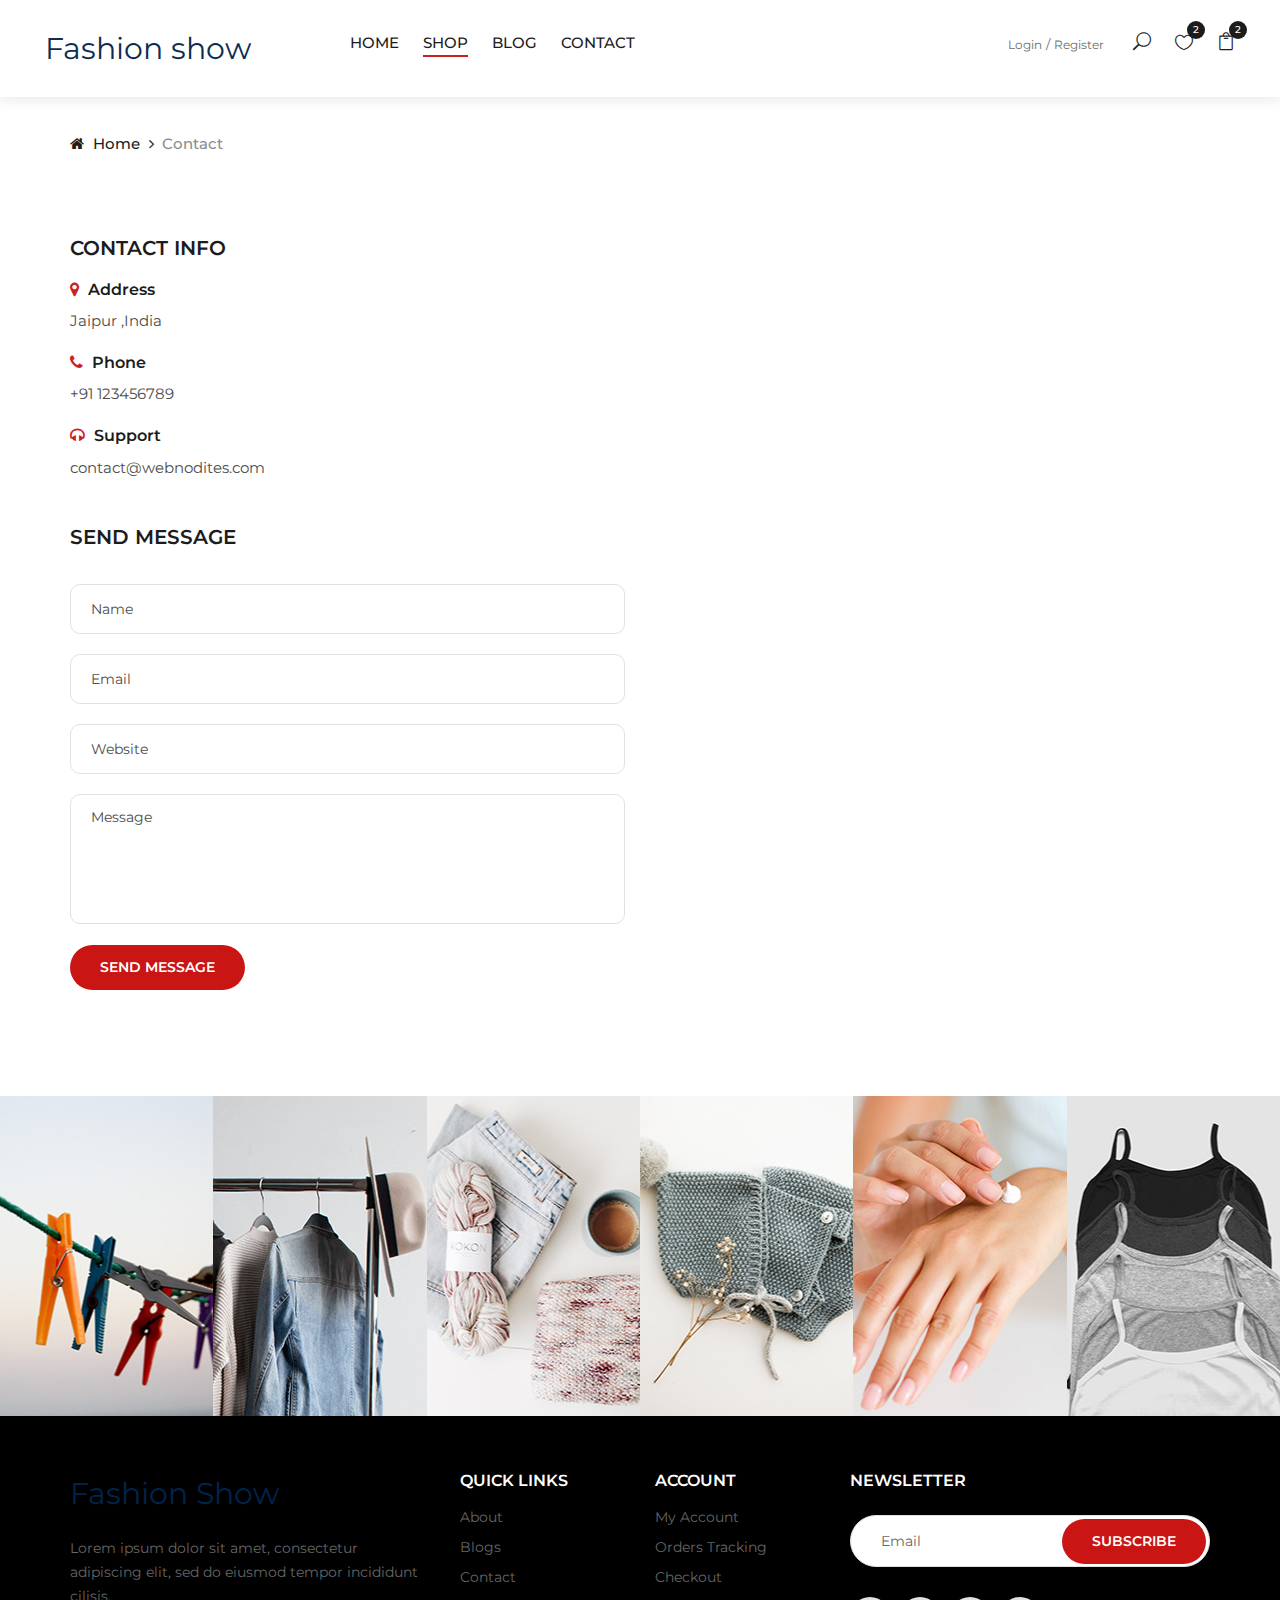
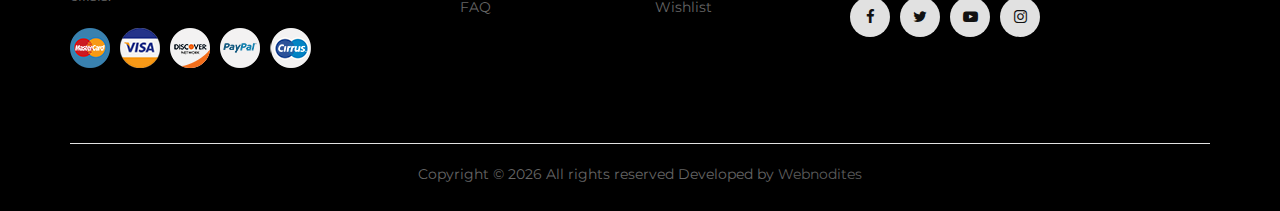
<file: contact.html>
<!DOCTYPE html>
<html lang="zxx">

<head>
    <meta charset="UTF-8">
    <meta name="description" content="Ashion Template">
    <meta name="keywords" content="Ashion, unica, creative, html">
    <meta name="viewport" content="width=device-width, initial-scale=1.0">
    <meta http-equiv="X-UA-Compatible" content="ie=edge">
    <title>Fashion Show</title>

    <!-- Google Font -->
    <link href="https://fonts.googleapis.com/css2?family=Cookie&display=swap" rel="stylesheet">
    <link href="https://fonts.googleapis.com/css2?family=Montserrat:wght@400;500;600;700;800;900&display=swap"
    rel="stylesheet">

    <!-- Css Styles -->
    <link rel="stylesheet" href="css/bootstrap.min.css" type="text/css">
    <link rel="stylesheet" href="css/font-awesome.min.css" type="text/css">
    <link rel="stylesheet" href="css/elegant-icons.css" type="text/css">
    <link rel="stylesheet" href="css/jquery-ui.min.css" type="text/css">
    <link rel="stylesheet" href="css/magnific-popup.css" type="text/css">
    <link rel="stylesheet" href="css/owl.carousel.min.css" type="text/css">
    <link rel="stylesheet" href="css/slicknav.min.css" type="text/css">
    <link rel="stylesheet" href="css/style.css" type="text/css">
</head>

<body>
    <!-- Page Preloder -->
    <div id="preloder">
        <div class="loader"></div>
    </div>

    <!-- Offcanvas Menu Begin -->
    <div class="offcanvas-menu-overlay"></div>
    <div class="offcanvas-menu-wrapper">
        <div class="offcanvas__close">+</div>
        <ul class="offcanvas__widget">
            <li><span class="icon_search search-switch"></span></li>
            <li><a href="#"><span class="icon_heart_alt"></span>
                <div class="tip">2</div>
            </a></li>
            <li><a href="#"><span class="icon_bag_alt"></span>
                <div class="tip">2</div>
            </a></li>
        </ul>
        <div class="offcanvas__logo">
            <a href="./index.html" style="font-size: 20px;">Fashion Show</a>
        </div>
        <div id="mobile-menu-wrap"></div>
        <div class="offcanvas__auth">
            <a href="#">Login</a>
            <a href="#">Register</a>
        </div>
    </div>
    <!-- Offcanvas Menu End -->

    <!-- Header Section Begin -->
    <header class="header">
        <div class="container-fluid">
            <div class="row">
                <div class="col-xl-3 col-lg-2">
                    <div class="header__logo">
                        <a href="./index.html" style="font-size: 30px;">Fashion show</a>
                    </div>
                </div>
                <div class="col-xl-6 col-lg-7">
                    <nav class="header__menu">
                        <ul>
                            <li><a href="./index.html">Home</a></li>
                            
                            <li class="active"><a href="./shop.html">Shop</a></li>
                            
                            <li><a href="./blog.html">Blog</a></li>
                            <li><a href="./contact.html">Contact</a></li>
                        </ul>
                    </nav>
                </div>
                <div class="col-lg-3">
                    <div class="header__right">
                        <div class="header__right__auth">
                            <a href="#">Login</a>
                            <a href="#">Register</a>
                        </div>
                        <ul class="header__right__widget">
                            <li><span class="icon_search search-switch"></span></li>
                            <li><a href="#"><span class="icon_heart_alt"></span>
                                <div class="tip">2</div>
                            </a></li>
                            <li><a href="#"><span class="icon_bag_alt"></span>
                                <div class="tip">2</div>
                            </a></li>
                        </ul>
                    </div>
                </div>
            </div>
            <div class="canvas__open">
                <i class="fa fa-bars"></i>
            </div>
        </div>
    </header>
    <!-- Header Section End -->

    <!-- Breadcrumb Begin -->
    <div class="breadcrumb-option">
        <div class="container">
            <div class="row">
                <div class="col-lg-12">
                    <div class="breadcrumb__links">
                        <a href="./index.html"><i class="fa fa-home"></i> Home</a>
                        <span>Contact</span>
                    </div>
                </div>
            </div>
        </div>
    </div>
    <!-- Breadcrumb End -->

    <!-- Contact Section Begin -->
    <section class="contact spad">
        <div class="container">
            <div class="row">
                <div class="col-lg-6 col-md-6">
                    <div class="contact__content">
                        <div class="contact__address">
                            <h5>Contact info</h5>
                            <ul>
                                <li>
                                    <h6><i class="fa fa-map-marker"></i> Address</h6>
                                    <p>Jaipur ,India</p>
                                </li>
                                <li>
                                    <h6><i class="fa fa-phone"></i> Phone</h6>
                                    <p><span>+91 123456789</span></p>
                                </li>
                                <li>
                                    <h6><i class="fa fa-headphones"></i> Support</h6>
                                    <p>contact@webnodites.com</p>
                                </li>
                            </ul>
                        </div>
                        <div class="contact__form">
                            <h5>SEND MESSAGE</h5>
                            <form action="#">
                                <input type="text" placeholder="Name">
                                <input type="text" placeholder="Email">
                                <input type="text" placeholder="Website">
                                <textarea placeholder="Message"></textarea>
                                <button type="submit" class="site-btn">Send Message</button>
                            </form>
                        </div>
                    </div>
                </div>
                <div class="col-lg-6 col-md-6">
                    <div class="contact__map">
                        <iframe
                        src="https://www.google.com/maps/embed?pb=!1m18!1m12!1m3!1d227748.38256511276!2d75.65047080832484!3d26.885447916645063!2m3!1f0!2f0!3f0!3m2!1i1024!2i768!4f13.1!3m3!1m2!1s0x396c4adf4c57e281%3A0xce1c63a0cf22e09!2sJaipur%2C%20Rajasthan!5e0!3m2!1sen!2sin!4v1597165544219!5m2!1sen!2sin"
                        height="780" style="border:0" allowfullscreen="">
                    </iframe>
                </div>
            </div>
        </div>
    </div>
</section>
<!-- Contact Section End -->

<!-- Instagram Begin -->
<div class="instagram">
    <div class="container-fluid">
        <div class="row">
            <div class="col-lg-2 col-md-4 col-sm-4 p-0">
                <div class="instagram__item set-bg" data-setbg="img/instagram/insta-1.jpg">
                    <div class="instagram__text">
                        <i class="fa fa-instagram"></i>
                        <a href="#">@ webnodites</a>
                    </div>
                </div>
            </div>
            <div class="col-lg-2 col-md-4 col-sm-4 p-0">
                <div class="instagram__item set-bg" data-setbg="img/instagram/insta-2.jpg">
                    <div class="instagram__text">
                        <i class="fa fa-instagram"></i>
                        <a href="#">@ webnodites</a>
                    </div>
                </div>
            </div>
            <div class="col-lg-2 col-md-4 col-sm-4 p-0">
                <div class="instagram__item set-bg" data-setbg="img/instagram/insta-3.jpg">
                    <div class="instagram__text">
                        <i class="fa fa-instagram"></i>
                        <a href="#">@ webnodites</a>
                    </div>
                </div>
            </div>
            <div class="col-lg-2 col-md-4 col-sm-4 p-0">
                <div class="instagram__item set-bg" data-setbg="img/instagram/insta-4.jpg">
                    <div class="instagram__text">
                        <i class="fa fa-instagram"></i>
                        <a href="#">@ webnodites</a>
                    </div>
                </div>
            </div>
            <div class="col-lg-2 col-md-4 col-sm-4 p-0">
                <div class="instagram__item set-bg" data-setbg="img/instagram/insta-5.jpg">
                    <div class="instagram__text">
                        <i class="fa fa-instagram"></i>
                        <a href="#">@ webnodites</a>
                    </div>
                </div>
            </div>
            <div class="col-lg-2 col-md-4 col-sm-4 p-0">
                <div class="instagram__item set-bg" data-setbg="img/instagram/insta-6.jpg">
                    <div class="instagram__text">
                        <i class="fa fa-instagram"></i>
                        <a href="#">@ webnodites</a>
                    </div>
                </div>
            </div>
        </div>
    </div>
</div>
<!-- Instagram End -->

<!-- Footer Section Begin -->
<footer class="footer" id="footer_id">
    <div class="container">
        <div class="row">
            <div class="col-lg-4 col-md-6 col-sm-7">
                <div class="footer__about">
                    <div class="footer__logo">
                        <a href="./index.html" style="font-size: 30px;">Fashion Show</a>
                    </div>
                    <p>Lorem ipsum dolor sit amet, consectetur adipiscing elit, sed do eiusmod tempor incididunt
                    cilisis.</p>
                    <div class="footer__payment">
                        <a href="#"><img src="img/payment/payment-1.png" alt=""></a>
                        <a href="#"><img src="img/payment/payment-2.png" alt=""></a>
                        <a href="#"><img src="img/payment/payment-3.png" alt=""></a>
                        <a href="#"><img src="img/payment/payment-4.png" alt=""></a>
                        <a href="#"><img src="img/payment/payment-5.png" alt=""></a>
                    </div>
                </div>
            </div>
            <div class="col-lg-2 col-md-3 col-sm-5">
                <div class="footer__widget">
                    <h6>Quick links</h6>
                    <ul>
                        <li><a href="#">About</a></li>
                        <li><a href="#">Blogs</a></li>
                        <li><a href="#">Contact</a></li>
                        <li><a href="#">FAQ</a></li>
                    </ul>
                </div>
            </div>
            <div class="col-lg-2 col-md-3 col-sm-4">
                <div class="footer__widget">
                    <h6>Account</h6>
                    <ul>
                        <li><a href="#">My Account</a></li>
                        <li><a href="#">Orders Tracking</a></li>
                        <li><a href="#">Checkout</a></li>
                        <li><a href="#">Wishlist</a></li>
                    </ul>
                </div>
            </div>
            <div class="col-lg-4 col-md-8 col-sm-8">
                <div class="footer__newslatter">
                    <h6>NEWSLETTER</h6>
                    <form action="#">
                        <input type="text" placeholder="Email">
                        <button type="submit" class="site-btn">Subscribe</button>
                    </form>
                    <div class="footer__social">
                        <a href="#"><i class="fa fa-facebook"></i></a>
                        <a href="#"><i class="fa fa-twitter"></i></a>
                        <a href="#"><i class="fa fa-youtube-play"></i></a>
                        <a href="#"><i class="fa fa-instagram"></i></a>
                        
                    </div>
                </div>
            </div>
        </div>
        <div class="row">
            <div class="col-lg-12">
                <!-- Link back to Colorlib can't be removed. Template is licensed under CC BY 3.0. -->
                <div class="footer__copyright__text">
                    <p>Copyright &copy; <script>document.write(new Date().getFullYear());</script> All rights reserved Developed by <a href="https://www.webnodites.com/" target="_blank">Webnodites</a></p>
                </div>
                <!-- Link back to Colorlib can't be removed. Template is licensed under CC BY 3.0. -->
            </div>
        </div>
    </div>
</footer>
<!-- Footer Section End -->

<!-- Search Begin -->
<div class="search-model">
    <div class="h-100 d-flex align-items-center justify-content-center">
        <div class="search-close-switch">+</div>
        <form class="search-model-form">
            <input type="text" id="search-input" placeholder="Search here.....">
        </form>
    </div>
</div>
<!-- Search End -->

<!-- Js Plugins -->
<script src="js/jquery-3.3.1.min.js"></script>
<script src="js/bootstrap.min.js"></script>
<script src="js/jquery.magnific-popup.min.js"></script>
<script src="js/jquery-ui.min.js"></script>
<script src="js/mixitup.min.js"></script>
<script src="js/jquery.countdown.min.js"></script>
<script src="js/jquery.slicknav.js"></script>
<script src="js/owl.carousel.min.js"></script>
<script src="js/jquery.nicescroll.min.js"></script>
<script src="js/main.js"></script>
</body>

</html>
</file>
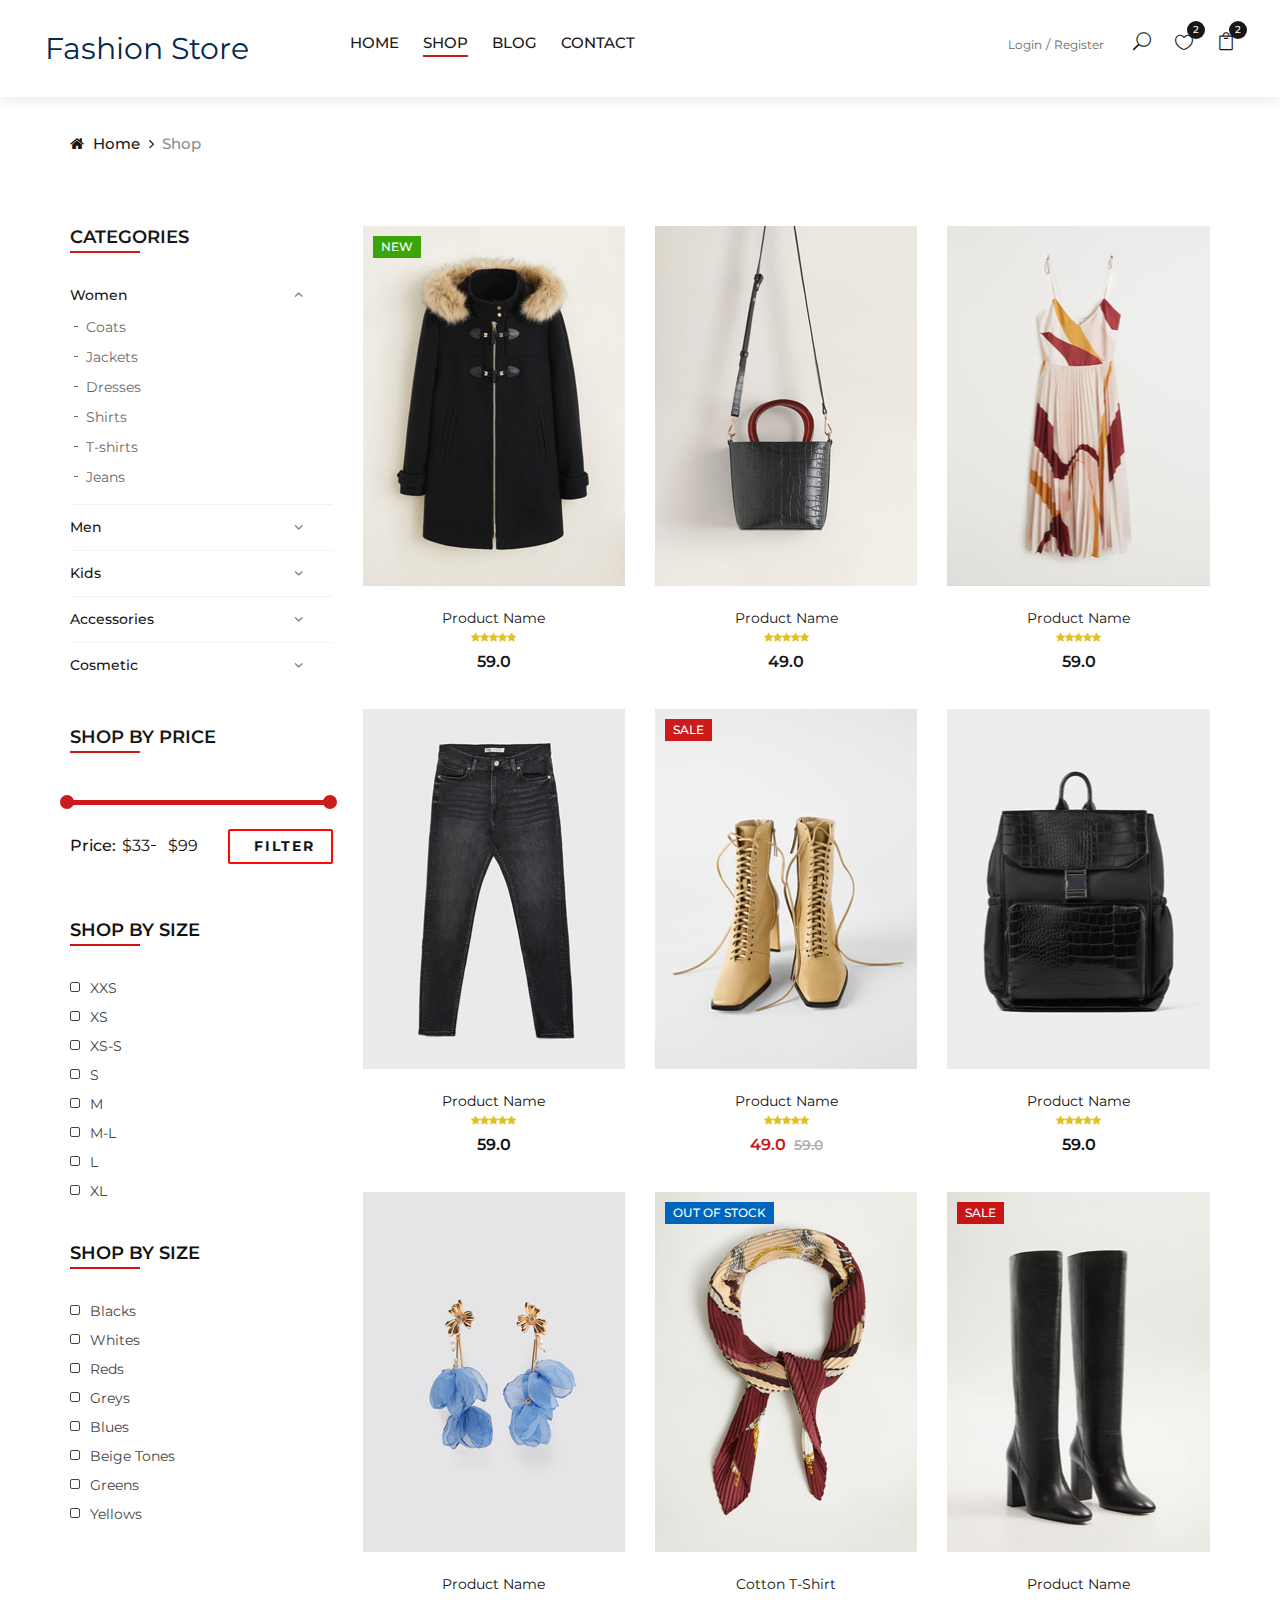
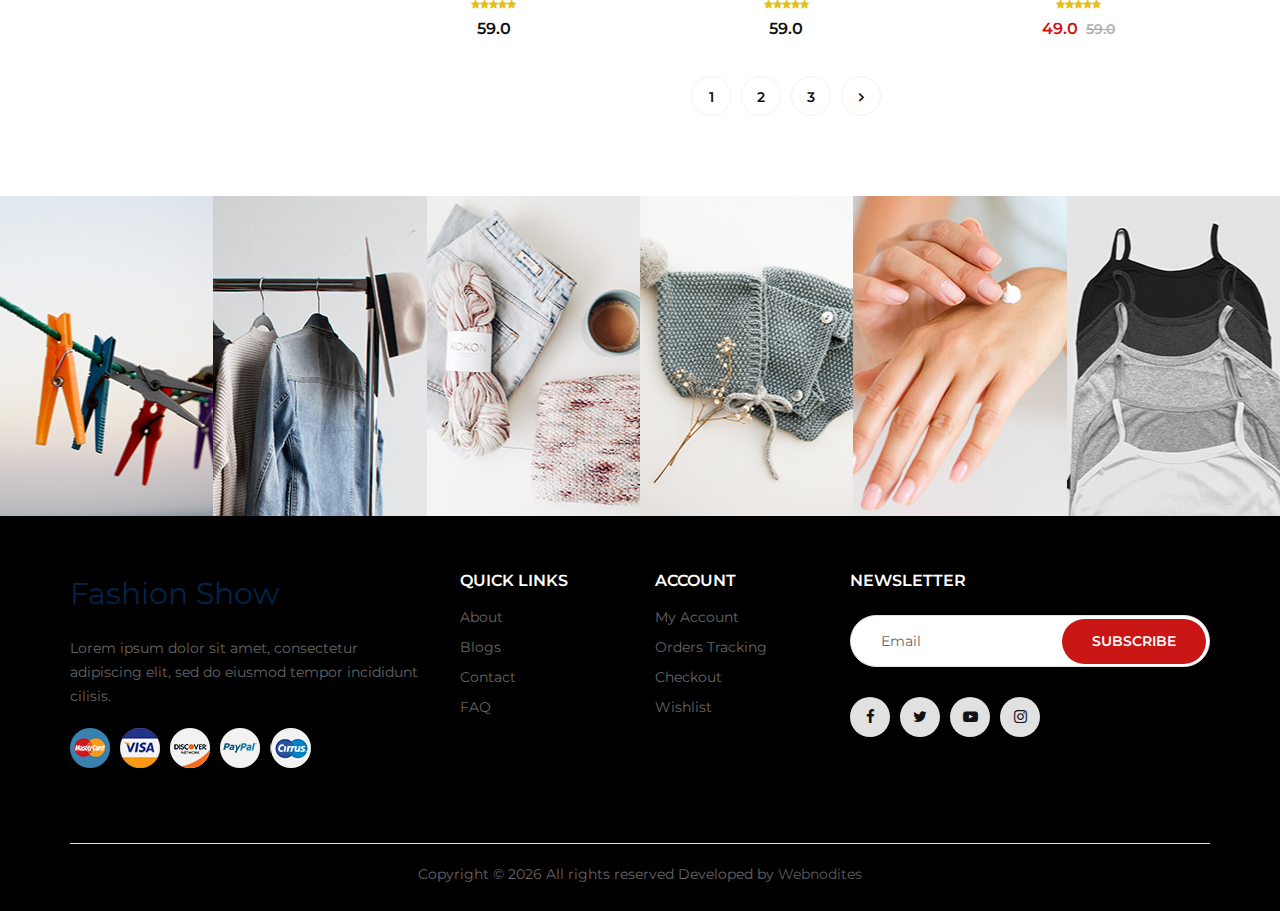
<file: shop.html>
<!DOCTYPE html>
<html lang="zxx">

<head>
    <meta charset="UTF-8">
    <meta name="description" content="Ashion Template">
    <meta name="keywords" content="Ashion, unica, creative, html">
    <meta name="viewport" content="width=device-width, initial-scale=1.0">
    <meta http-equiv="X-UA-Compatible" content="ie=edge">
    <title>Fashion Store</title>

    <!-- Google Font -->
    <link href="https://fonts.googleapis.com/css2?family=Cookie&display=swap" rel="stylesheet">
    <link href="https://fonts.googleapis.com/css2?family=Montserrat:wght@400;500;600;700;800;900&display=swap"
    rel="stylesheet">

    <!-- Css Styles -->
    <link rel="stylesheet" href="css/bootstrap.min.css" type="text/css">
    <link rel="stylesheet" href="css/font-awesome.min.css" type="text/css">
    <link rel="stylesheet" href="css/elegant-icons.css" type="text/css">
    <link rel="stylesheet" href="css/jquery-ui.min.css" type="text/css">
    <link rel="stylesheet" href="css/magnific-popup.css" type="text/css">
    <link rel="stylesheet" href="css/owl.carousel.min.css" type="text/css">
    <link rel="stylesheet" href="css/slicknav.min.css" type="text/css">
    <link rel="stylesheet" href="css/style.css" type="text/css">
</head>

<body>
    <!-- Page Preloder -->
    <div id="preloder">
        <div class="loader"></div>
    </div>

    <!-- Offcanvas Menu Begin -->
    <div class="offcanvas-menu-overlay"></div>
    <div class="offcanvas-menu-wrapper">
        <div class="offcanvas__close">+</div>
        <ul class="offcanvas__widget">
            <li><span class="icon_search search-switch"></span></li>
            <li><a href="#"><span class="icon_heart_alt"></span>
                <div class="tip">2</div>
            </a></li>
            <li><a href="#"><span class="icon_bag_alt"></span>
                <div class="tip">2</div>
            </a></li>
        </ul>
        <div class="offcanvas__logo">
            <a href="./index.html"><img src="img/logo.png" alt=""></a>
        </div>
        <div id="mobile-menu-wrap"></div>
        <div class="offcanvas__auth">
            <a href="#">Login</a>
            <a href="#">Register</a>
        </div>
    </div>
    <!-- Offcanvas Menu End -->

    <!-- Header Section Begin -->
    <header class="header">
        <div class="container-fluid">
            <div class="row">
                <div class="col-xl-3 col-lg-2">
                    <div class="header__logo">
                        <a href="./index.html" style="font-size: 30px;">Fashion Store</a>
                    </div>
                </div>
                <div class="col-xl-6 col-lg-7">
                    <nav class="header__menu">
                        <ul>
                            <li><a href="./index.html">Home</a></li>
                           
                            <li class="active"><a href="./shop.html">Shop</a></li>
                           
                            <li><a href="./blog.html">Blog</a></li>
                            <li><a href="./contact.html">Contact</a></li>
                        </ul>
                    </nav>
                </div>
                <div class="col-lg-3">
                    <div class="header__right">
                        <div class="header__right__auth">
                            <a href="#">Login</a>
                            <a href="#">Register</a>
                        </div>
                        <ul class="header__right__widget">
                            <li><span class="icon_search search-switch"></span></li>
                            <li><a href="#"><span class="icon_heart_alt"></span>
                                <div class="tip">2</div>
                            </a></li>
                            <li><a href="#"><span class="icon_bag_alt"></span>
                                <div class="tip">2</div>
                            </a></li>
                        </ul>
                    </div>
                </div>
            </div>
            <div class="canvas__open">
                <i class="fa fa-bars"></i>
            </div>
        </div>
    </header>
    <!-- Header Section End -->

    <!-- Breadcrumb Begin -->
    <div class="breadcrumb-option">
        <div class="container">
            <div class="row">
                <div class="col-lg-12">
                    <div class="breadcrumb__links">
                        <a href="./index.html"><i class="fa fa-home"></i> Home</a>
                        <span>Shop</span>
                    </div>
                </div>
            </div>
        </div>
    </div>
    <!-- Breadcrumb End -->

    <!-- Shop Section Begin -->
    <section class="shop spad">
        <div class="container">
            <div class="row">
                <div class="col-lg-3 col-md-3">
                    <div class="shop__sidebar">
                        <div class="sidebar__categories">
                            <div class="section-title">
                                <h4>Categories</h4>
                            </div>
                            <div class="categories__accordion">
                                <div class="accordion" id="accordionExample">
                                    <div class="card">
                                        <div class="card-heading active">
                                            <a data-toggle="collapse" data-target="#collapseOne">Women</a>
                                        </div>
                                        <div id="collapseOne" class="collapse show" data-parent="#accordionExample">
                                            <div class="card-body">
                                                <ul>
                                                    <li><a href="#">Coats</a></li>
                                                    <li><a href="#">Jackets</a></li>
                                                    <li><a href="#">Dresses</a></li>
                                                    <li><a href="#">Shirts</a></li>
                                                    <li><a href="#">T-shirts</a></li>
                                                    <li><a href="#">Jeans</a></li>
                                                </ul>
                                            </div>
                                        </div>
                                    </div>
                                    <div class="card">
                                        <div class="card-heading">
                                            <a data-toggle="collapse" data-target="#collapseTwo">Men</a>
                                        </div>
                                        <div id="collapseTwo" class="collapse" data-parent="#accordionExample">
                                            <div class="card-body">
                                                <ul>
                                                    <li><a href="#">Coats</a></li>
                                                    <li><a href="#">Jackets</a></li>
                                                    <li><a href="#">Dresses</a></li>
                                                    <li><a href="#">Shirts</a></li>
                                                    <li><a href="#">T-shirts</a></li>
                                                    <li><a href="#">Jeans</a></li>
                                                </ul>
                                            </div>
                                        </div>
                                    </div>
                                    <div class="card">
                                        <div class="card-heading">
                                            <a data-toggle="collapse" data-target="#collapseThree">Kids</a>
                                        </div>
                                        <div id="collapseThree" class="collapse" data-parent="#accordionExample">
                                            <div class="card-body">
                                                <ul>
                                                    <li><a href="#">Coats</a></li>
                                                    <li><a href="#">Jackets</a></li>
                                                    <li><a href="#">Dresses</a></li>
                                                    <li><a href="#">Shirts</a></li>
                                                    <li><a href="#">T-shirts</a></li>
                                                    <li><a href="#">Jeans</a></li>
                                                </ul>
                                            </div>
                                        </div>
                                    </div>
                                    <div class="card">
                                        <div class="card-heading">
                                            <a data-toggle="collapse" data-target="#collapseFour">Accessories</a>
                                        </div>
                                        <div id="collapseFour" class="collapse" data-parent="#accordionExample">
                                            <div class="card-body">
                                                <ul>
                                                    <li><a href="#">Coats</a></li>
                                                    <li><a href="#">Jackets</a></li>
                                                    <li><a href="#">Dresses</a></li>
                                                    <li><a href="#">Shirts</a></li>
                                                    <li><a href="#">T-shirts</a></li>
                                                    <li><a href="#">Jeans</a></li>
                                                </ul>
                                            </div>
                                        </div>
                                    </div>
                                    <div class="card">
                                        <div class="card-heading">
                                            <a data-toggle="collapse" data-target="#collapseFive">Cosmetic</a>
                                        </div>
                                        <div id="collapseFive" class="collapse" data-parent="#accordionExample">
                                            <div class="card-body">
                                                <ul>
                                                    <li><a href="#">Coats</a></li>
                                                    <li><a href="#">Jackets</a></li>
                                                    <li><a href="#">Dresses</a></li>
                                                    <li><a href="#">Shirts</a></li>
                                                    <li><a href="#">T-shirts</a></li>
                                                    <li><a href="#">Jeans</a></li>
                                                </ul>
                                            </div>
                                        </div>
                                    </div>
                                </div>
                            </div>
                        </div>
                        <div class="sidebar__filter">
                            <div class="section-title">
                                <h4>Shop by price</h4>
                            </div>
                            <div class="filter-range-wrap">
                                <div class="price-range ui-slider ui-corner-all ui-slider-horizontal ui-widget ui-widget-content"
                                data-min="33" data-max="99"></div>
                                <div class="range-slider">
                                    <div class="price-input">
                                        <p>Price:</p>
                                        <input type="text" id="minamount">
                                        <input type="text" id="maxamount">
                                    </div>
                                </div>
                            </div>
                            <a href="#">Filter</a>
                        </div>
                        <div class="sidebar__sizes">
                            <div class="section-title">
                                <h4>Shop by size</h4>
                            </div>
                            <div class="size__list">
                                <label for="xxs">
                                    xxs
                                    <input type="checkbox" id="xxs">
                                    <span class="checkmark"></span>
                                </label>
                                <label for="xs">
                                    xs
                                    <input type="checkbox" id="xs">
                                    <span class="checkmark"></span>
                                </label>
                                <label for="xss">
                                    xs-s
                                    <input type="checkbox" id="xss">
                                    <span class="checkmark"></span>
                                </label>
                                <label for="s">
                                    s
                                    <input type="checkbox" id="s">
                                    <span class="checkmark"></span>
                                </label>
                                <label for="m">
                                    m
                                    <input type="checkbox" id="m">
                                    <span class="checkmark"></span>
                                </label>
                                <label for="ml">
                                    m-l
                                    <input type="checkbox" id="ml">
                                    <span class="checkmark"></span>
                                </label>
                                <label for="l">
                                    l
                                    <input type="checkbox" id="l">
                                    <span class="checkmark"></span>
                                </label>
                                <label for="xl">
                                    xl
                                    <input type="checkbox" id="xl">
                                    <span class="checkmark"></span>
                                </label>
                            </div>
                        </div>
                        <div class="sidebar__color">
                            <div class="section-title">
                                <h4>Shop by size</h4>
                            </div>
                            <div class="size__list color__list">
                                <label for="black">
                                    Blacks
                                    <input type="checkbox" id="black">
                                    <span class="checkmark"></span>
                                </label>
                                <label for="whites">
                                    Whites
                                    <input type="checkbox" id="whites">
                                    <span class="checkmark"></span>
                                </label>
                                <label for="reds">
                                    Reds
                                    <input type="checkbox" id="reds">
                                    <span class="checkmark"></span>
                                </label>
                                <label for="greys">
                                    Greys
                                    <input type="checkbox" id="greys">
                                    <span class="checkmark"></span>
                                </label>
                                <label for="blues">
                                    Blues
                                    <input type="checkbox" id="blues">
                                    <span class="checkmark"></span>
                                </label>
                                <label for="beige">
                                    Beige Tones
                                    <input type="checkbox" id="beige">
                                    <span class="checkmark"></span>
                                </label>
                                <label for="greens">
                                    Greens
                                    <input type="checkbox" id="greens">
                                    <span class="checkmark"></span>
                                </label>
                                <label for="yellows">
                                    Yellows
                                    <input type="checkbox" id="yellows">
                                    <span class="checkmark"></span>
                                </label>
                            </div>
                        </div>
                    </div>
                </div>
                <div class="col-lg-9 col-md-9">
                    <div class="row">
                        <div class="col-lg-4 col-md-6">
                            <div class="product__item">
                                <div class="product__item__pic set-bg" data-setbg="img/shop/shop-1.jpg">
                                    <div class="label new">New</div>
                                    <ul class="product__hover">
                                        <li><a href="img/shop/shop-1.jpg" class="image-popup"><span class="arrow_expand"></span></a></li>
                                        <li><a href="#"><span class="icon_heart_alt"></span></a></li>
                                        <li><a href="#"><span class="icon_bag_alt"></span></a></li>
                                    </ul>
                                </div>
                                <div class="product__item__text">
                                    <h6><a href="#">Product Name</a></h6>
                                    <div class="rating">
                                        <i class="fa fa-star"></i>
                                        <i class="fa fa-star"></i>
                                        <i class="fa fa-star"></i>
                                        <i class="fa fa-star"></i>
                                        <i class="fa fa-star"></i>
                                    </div>
                                    <div class="product__price">  59.0</div>
                                </div>
                            </div>
                        </div>
                        <div class="col-lg-4 col-md-6">
                            <div class="product__item">
                                <div class="product__item__pic set-bg" data-setbg="img/shop/shop-2.jpg">
                                    <ul class="product__hover">
                                        <li><a href="img/shop/shop-2.jpg" class="image-popup"><span class="arrow_expand"></span></a></li>
                                        <li><a href="#"><span class="icon_heart_alt"></span></a></li>
                                        <li><a href="#"><span class="icon_bag_alt"></span></a></li>
                                    </ul>
                                </div>
                                <div class="product__item__text">
                                    <h6><a href="#">Product Name</a></h6>
                                    <div class="rating">
                                        <i class="fa fa-star"></i>
                                        <i class="fa fa-star"></i>
                                        <i class="fa fa-star"></i>
                                        <i class="fa fa-star"></i>
                                        <i class="fa fa-star"></i>
                                    </div>
                                    <div class="product__price">  49.0</div>
                                </div>
                            </div>
                        </div>
                        <div class="col-lg-4 col-md-6">
                            <div class="product__item">
                                <div class="product__item__pic set-bg" data-setbg="img/shop/shop-3.jpg">
                                    <ul class="product__hover">
                                        <li><a href="img/shop/shop-3.jpg" class="image-popup"><span class="arrow_expand"></span></a></li>
                                        <li><a href="#"><span class="icon_heart_alt"></span></a></li>
                                        <li><a href="#"><span class="icon_bag_alt"></span></a></li>
                                    </ul>
                                </div>
                                <div class="product__item__text">
                                    <h6><a href="#">Product Name</a></h6>
                                    <div class="rating">
                                        <i class="fa fa-star"></i>
                                        <i class="fa fa-star"></i>
                                        <i class="fa fa-star"></i>
                                        <i class="fa fa-star"></i>
                                        <i class="fa fa-star"></i>
                                    </div>
                                    <div class="product__price">  59.0</div>
                                </div>
                            </div>
                        </div>
                        <div class="col-lg-4 col-md-6">
                            <div class="product__item">
                                <div class="product__item__pic set-bg" data-setbg="img/shop/shop-4.jpg">
                                    <ul class="product__hover">
                                        <li><a href="img/shop/shop-4.jpg" class="image-popup"><span class="arrow_expand"></span></a></li>
                                        <li><a href="#"><span class="icon_heart_alt"></span></a></li>
                                        <li><a href="#"><span class="icon_bag_alt"></span></a></li>
                                    </ul>
                                </div>
                                <div class="product__item__text">
                                    <h6><a href="#">Product Name</a></h6>
                                    <div class="rating">
                                        <i class="fa fa-star"></i>
                                        <i class="fa fa-star"></i>
                                        <i class="fa fa-star"></i>
                                        <i class="fa fa-star"></i>
                                        <i class="fa fa-star"></i>
                                    </div>
                                    <div class="product__price">  59.0</div>
                                </div>
                            </div>
                        </div>
                        <div class="col-lg-4 col-md-6">
                            <div class="product__item sale">
                                <div class="product__item__pic set-bg" data-setbg="img/shop/shop-5.jpg">
                                    <div class="label">Sale</div>
                                    <ul class="product__hover">
                                        <li><a href="img/shop/shop-5.jpg" class="image-popup"><span class="arrow_expand"></span></a></li>
                                        <li><a href="#"><span class="icon_heart_alt"></span></a></li>
                                        <li><a href="#"><span class="icon_bag_alt"></span></a></li>
                                    </ul>
                                </div>
                                <div class="product__item__text">
                                    <h6><a href="#">Product Name</a></h6>
                                    <div class="rating">
                                        <i class="fa fa-star"></i>
                                        <i class="fa fa-star"></i>
                                        <i class="fa fa-star"></i>
                                        <i class="fa fa-star"></i>
                                        <i class="fa fa-star"></i>
                                    </div>
                                    <div class="product__price">  49.0 <span>  59.0</span></div>
                                </div>
                            </div>
                        </div>
                        <div class="col-lg-4 col-md-6">
                            <div class="product__item">
                                <div class="product__item__pic set-bg" data-setbg="img/shop/shop-6.jpg">
                                    <ul class="product__hover">
                                        <li><a href="img/shop/shop-6.jpg" class="image-popup"><span class="arrow_expand"></span></a></li>
                                        <li><a href="#"><span class="icon_heart_alt"></span></a></li>
                                        <li><a href="#"><span class="icon_bag_alt"></span></a></li>
                                    </ul>
                                </div>
                                <div class="product__item__text">
                                    <h6><a href="#">Product Name</a></h6>
                                    <div class="rating">
                                        <i class="fa fa-star"></i>
                                        <i class="fa fa-star"></i>
                                        <i class="fa fa-star"></i>
                                        <i class="fa fa-star"></i>
                                        <i class="fa fa-star"></i>
                                    </div>
                                    <div class="product__price">  59.0</div>
                                </div>
                            </div>
                        </div>
                        <div class="col-lg-4 col-md-6">
                            <div class="product__item">
                                <div class="product__item__pic set-bg" data-setbg="img/shop/shop-7.jpg">
                                    <ul class="product__hover">
                                        <li><a href="img/shop/shop-7.jpg" class="image-popup"><span class="arrow_expand"></span></a></li>
                                        <li><a href="#"><span class="icon_heart_alt"></span></a></li>
                                        <li><a href="#"><span class="icon_bag_alt"></span></a></li>
                                    </ul>
                                </div>
                                <div class="product__item__text">
                                    <h6><a href="#">Product Name</a></h6>
                                    <div class="rating">
                                        <i class="fa fa-star"></i>
                                        <i class="fa fa-star"></i>
                                        <i class="fa fa-star"></i>
                                        <i class="fa fa-star"></i>
                                        <i class="fa fa-star"></i>
                                    </div>
                                    <div class="product__price">  59.0</div>
                                </div>
                            </div>
                        </div>
                        <div class="col-lg-4 col-md-6">
                            <div class="product__item">
                                <div class="product__item__pic set-bg" data-setbg="img/shop/shop-8.jpg">
                                    <div class="label stockout stockblue">Out Of Stock</div>
                                    <ul class="product__hover">
                                        <li><a href="img/shop/shop-8.jpg" class="image-popup"><span class="arrow_expand"></span></a></li>
                                        <li><a href="#"><span class="icon_heart_alt"></span></a></li>
                                        <li><a href="#"><span class="icon_bag_alt"></span></a></li>
                                    </ul>
                                </div>
                                <div class="product__item__text">
                                    <h6><a href="#">Cotton T-Shirt</a></h6>
                                    <div class="rating">
                                        <i class="fa fa-star"></i>
                                        <i class="fa fa-star"></i>
                                        <i class="fa fa-star"></i>
                                        <i class="fa fa-star"></i>
                                        <i class="fa fa-star"></i>
                                    </div>
                                    <div class="product__price">  59.0</div>
                                </div>
                            </div>
                        </div>
                        <div class="col-lg-4 col-md-6">
                            <div class="product__item sale">
                                <div class="product__item__pic set-bg" data-setbg="img/shop/shop-9.jpg">
                                    <div class="label">Sale</div>
                                    <ul class="product__hover">
                                        <li><a href="img/shop/shop-9.jpg" class="image-popup"><span class="arrow_expand"></span></a></li>
                                        <li><a href="#"><span class="icon_heart_alt"></span></a></li>
                                        <li><a href="#"><span class="icon_bag_alt"></span></a></li>
                                    </ul>
                                </div>
                                <div class="product__item__text">
                                    <h6><a href="#">Product Name</a></h6>
                                    <div class="rating">
                                        <i class="fa fa-star"></i>
                                        <i class="fa fa-star"></i>
                                        <i class="fa fa-star"></i>
                                        <i class="fa fa-star"></i>
                                        <i class="fa fa-star"></i>
                                    </div>
                                    <div class="product__price">  49.0 <span>  59.0</span></div>
                                </div>
                            </div>
                        </div>
                        <div class="col-lg-12 text-center">
                            <div class="pagination__option">
                                <a href="#">1</a>
                                <a href="#">2</a>
                                <a href="#">3</a>
                                <a href="#"><i class="fa fa-angle-right"></i></a>
                            </div>
                        </div>
                    </div>
                </div>
            </div>
        </div>
    </section>
    <!-- Shop Section End -->

    <!-- Instagram Begin -->
    <div class="instagram">
    <div class="container-fluid">
        <div class="row">
            <div class="col-lg-2 col-md-4 col-sm-4 p-0">
                <div class="instagram__item set-bg" data-setbg="img/instagram/insta-1.jpg">
                    <div class="instagram__text">
                        <i class="fa fa-instagram"></i>
                        <a href="#">@ webnodites</a>
                    </div>
                </div>
            </div>
            <div class="col-lg-2 col-md-4 col-sm-4 p-0">
                <div class="instagram__item set-bg" data-setbg="img/instagram/insta-2.jpg">
                    <div class="instagram__text">
                        <i class="fa fa-instagram"></i>
                        <a href="#">@ webnodites</a>
                    </div>
                </div>
            </div>
            <div class="col-lg-2 col-md-4 col-sm-4 p-0">
                <div class="instagram__item set-bg" data-setbg="img/instagram/insta-3.jpg">
                    <div class="instagram__text">
                        <i class="fa fa-instagram"></i>
                        <a href="#">@ webnodites</a>
                    </div>
                </div>
            </div>
            <div class="col-lg-2 col-md-4 col-sm-4 p-0">
                <div class="instagram__item set-bg" data-setbg="img/instagram/insta-4.jpg">
                    <div class="instagram__text">
                        <i class="fa fa-instagram"></i>
                        <a href="#">@ webnodites</a>
                    </div>
                </div>
            </div>
            <div class="col-lg-2 col-md-4 col-sm-4 p-0">
                <div class="instagram__item set-bg" data-setbg="img/instagram/insta-5.jpg">
                    <div class="instagram__text">
                        <i class="fa fa-instagram"></i>
                        <a href="#">@ webnodites</a>
                    </div>
                </div>
            </div>
            <div class="col-lg-2 col-md-4 col-sm-4 p-0">
                <div class="instagram__item set-bg" data-setbg="img/instagram/insta-6.jpg">
                    <div class="instagram__text">
                        <i class="fa fa-instagram"></i>
                        <a href="#">@ webnodites</a>
                    </div>
                </div>
            </div>
        </div>
    </div>
</div>
<!-- Instagram End -->

<!-- Footer Section Begin -->
<footer class="footer" id="footer_id">
    <div class="container">
        <div class="row">
            <div class="col-lg-4 col-md-6 col-sm-7">
                <div class="footer__about">
                    <div class="footer__logo">
                        <a href="./index.html" style="font-size: 30px;">Fashion Show</a>
                    </div>
                    <p>Lorem ipsum dolor sit amet, consectetur adipiscing elit, sed do eiusmod tempor incididunt
                    cilisis.</p>
                    <div class="footer__payment">
                        <a href="#"><img src="img/payment/payment-1.png" alt=""></a>
                        <a href="#"><img src="img/payment/payment-2.png" alt=""></a>
                        <a href="#"><img src="img/payment/payment-3.png" alt=""></a>
                        <a href="#"><img src="img/payment/payment-4.png" alt=""></a>
                        <a href="#"><img src="img/payment/payment-5.png" alt=""></a>
                    </div>
                </div>
            </div>
            <div class="col-lg-2 col-md-3 col-sm-5">
                <div class="footer__widget">
                    <h6>Quick links</h6>
                    <ul>
                        <li><a href="#">About</a></li>
                        <li><a href="#">Blogs</a></li>
                        <li><a href="#">Contact</a></li>
                        <li><a href="#">FAQ</a></li>
                    </ul>
                </div>
            </div>
            <div class="col-lg-2 col-md-3 col-sm-4">
                <div class="footer__widget">
                    <h6>Account</h6>
                    <ul>
                        <li><a href="#">My Account</a></li>
                        <li><a href="#">Orders Tracking</a></li>
                        <li><a href="#">Checkout</a></li>
                        <li><a href="#">Wishlist</a></li>
                    </ul>
                </div>
            </div>
            <div class="col-lg-4 col-md-8 col-sm-8">
                <div class="footer__newslatter">
                    <h6>NEWSLETTER</h6>
                    <form action="#">
                        <input type="text" placeholder="Email">
                        <button type="submit" class="site-btn">Subscribe</button>
                    </form>
                    <div class="footer__social">
                        <a href="#"><i class="fa fa-facebook"></i></a>
                        <a href="#"><i class="fa fa-twitter"></i></a>
                        <a href="#"><i class="fa fa-youtube-play"></i></a>
                        <a href="#"><i class="fa fa-instagram"></i></a>
                        
                    </div>
                </div>
            </div>
        </div>
        <div class="row">
            <div class="col-lg-12">
                <!-- Link back to Colorlib can't be removed. Template is licensed under CC BY 3.0. -->
                <div class="footer__copyright__text">
                    <p>Copyright &copy; <script>document.write(new Date().getFullYear());</script> All rights reserved Developed by <a href="https://www.webnodites.com/" target="_blank">Webnodites</a></p>
                </div>
                <!-- Link back to Colorlib can't be removed. Template is licensed under CC BY 3.0. -->
            </div>
        </div>
    </div>
</footer>
    <!-- Footer Section End -->

    <!-- Search Begin -->
    <div class="search-model">
        <div class="h-100 d-flex align-items-center justify-content-center">
            <div class="search-close-switch">+</div>
            <form class="search-model-form">
                <input type="text" id="search-input" placeholder="Search here.....">
            </form>
        </div>
    </div>
    <!-- Search End -->

    <!-- Js Plugins -->
    <script src="js/jquery-3.3.1.min.js"></script>
    <script src="js/bootstrap.min.js"></script>
    <script src="js/jquery.magnific-popup.min.js"></script>
    <script src="js/jquery-ui.min.js"></script>
    <script src="js/mixitup.min.js"></script>
    <script src="js/jquery.countdown.min.js"></script>
    <script src="js/jquery.slicknav.js"></script>
    <script src="js/owl.carousel.min.js"></script>
    <script src="js/jquery.nicescroll.min.js"></script>
    <script src="js/main.js"></script>
</body>

</html>
</file>
<file: css/elegant-icons.css>
@font-face {
	font-family: 'ElegantIcons';
	src:url('../fonts/ElegantIcons.eot');
	src:url('../fonts/ElegantIcons.eot?#iefix') format('embedded-opentype'),
		url('../fonts/ElegantIcons.woff') format('woff'),
		url('../fonts/ElegantIcons.ttf') format('truetype'),
		url('../fonts/ElegantIcons.svg#ElegantIcons') format('svg');
	font-weight: normal;
	font-style: normal;
}

/* Use the following CSS code if you want to use data attributes for inserting your icons */
[data-icon]:before {
	font-family: 'ElegantIcons';
	content: attr(data-icon);
	speak: none;
	font-weight: normal;
	font-variant: normal;
	text-transform: none;
	line-height: 1;
	-webkit-font-smoothing: antialiased;
	-moz-osx-font-smoothing: grayscale;
}

/* Use the following CSS code if you want to have a class per icon */
/*
Instead of a list of all class selectors,
you can use the generic selector below, but it's slower:
[class*="your-class-prefix"] {
*/
.arrow_up, .arrow_down, .arrow_left, .arrow_right, .arrow_left-up, .arrow_right-up, .arrow_right-down, .arrow_left-down, .arrow-up-down, .arrow_up-down_alt, .arrow_left-right_alt, .arrow_left-right, .arrow_expand_alt2, .arrow_expand_alt, .arrow_condense, .arrow_expand, .arrow_move, .arrow_carrot-up, .arrow_carrot-down, .arrow_carrot-left, .arrow_carrot-right, .arrow_carrot-2up, .arrow_carrot-2down, .arrow_carrot-2left, .arrow_carrot-2right, .arrow_carrot-up_alt2, .arrow_carrot-down_alt2, .arrow_carrot-left_alt2, .arrow_carrot-right_alt2, .arrow_carrot-2up_alt2, .arrow_carrot-2down_alt2, .arrow_carrot-2left_alt2, .arrow_carrot-2right_alt2, .arrow_triangle-up, .arrow_triangle-down, .arrow_triangle-left, .arrow_triangle-right, .arrow_triangle-up_alt2, .arrow_triangle-down_alt2, .arrow_triangle-left_alt2, .arrow_triangle-right_alt2, .arrow_back, .icon_minus-06, .icon_plus, .icon_close, .icon_check, .icon_minus_alt2, .icon_plus_alt2, .icon_close_alt2, .icon_check_alt2, .icon_zoom-out_alt, .icon_zoom-in_alt, .icon_search, .icon_box-empty, .icon_box-selected, .icon_minus-box, .icon_plus-box, .icon_box-checked, .icon_circle-empty, .icon_circle-slelected, .icon_stop_alt2, .icon_stop, .icon_pause_alt2, .icon_pause, .icon_menu, .icon_menu-square_alt2, .icon_menu-circle_alt2, .icon_ul, .icon_ol, .icon_adjust-horiz, .icon_adjust-vert, .icon_document_alt, .icon_documents_alt, .icon_pencil, .icon_pencil-edit_alt, .icon_pencil-edit, .icon_folder-alt, .icon_folder-open_alt, .icon_folder-add_alt, .icon_info_alt, .icon_error-oct_alt, .icon_error-circle_alt, .icon_error-triangle_alt, .icon_question_alt2, .icon_question, .icon_comment_alt, .icon_chat_alt, .icon_vol-mute_alt, .icon_volume-low_alt, .icon_volume-high_alt, .icon_quotations, .icon_quotations_alt2, .icon_clock_alt, .icon_lock_alt, .icon_lock-open_alt, .icon_key_alt, .icon_cloud_alt, .icon_cloud-upload_alt, .icon_cloud-download_alt, .icon_image, .icon_images, .icon_lightbulb_alt, .icon_gift_alt, .icon_house_alt, .icon_genius, .icon_mobile, .icon_tablet, .icon_laptop, .icon_desktop, .icon_camera_alt, .icon_mail_alt, .icon_cone_alt, .icon_ribbon_alt, .icon_bag_alt, .icon_creditcard, .icon_cart_alt, .icon_paperclip, .icon_tag_alt, .icon_tags_alt, .icon_trash_alt, .icon_cursor_alt, .icon_mic_alt, .icon_compass_alt, .icon_pin_alt, .icon_pushpin_alt, .icon_map_alt, .icon_drawer_alt, .icon_toolbox_alt, .icon_book_alt, .icon_calendar, .icon_film, .icon_table, .icon_contacts_alt, .icon_headphones, .icon_lifesaver, .icon_piechart, .icon_refresh, .icon_link_alt, .icon_link, .icon_loading, .icon_blocked, .icon_archive_alt, .icon_heart_alt, .icon_star_alt, .icon_star-half_alt, .icon_star, .icon_star-half, .icon_tools, .icon_tool, .icon_cog, .icon_cogs, .arrow_up_alt, .arrow_down_alt, .arrow_left_alt, .arrow_right_alt, .arrow_left-up_alt, .arrow_right-up_alt, .arrow_right-down_alt, .arrow_left-down_alt, .arrow_condense_alt, .arrow_expand_alt3, .arrow_carrot_up_alt, .arrow_carrot-down_alt, .arrow_carrot-left_alt, .arrow_carrot-right_alt, .arrow_carrot-2up_alt, .arrow_carrot-2dwnn_alt, .arrow_carrot-2left_alt, .arrow_carrot-2right_alt, .arrow_triangle-up_alt, .arrow_triangle-down_alt, .arrow_triangle-left_alt, .arrow_triangle-right_alt, .icon_minus_alt, .icon_plus_alt, .icon_close_alt, .icon_check_alt, .icon_zoom-out, .icon_zoom-in, .icon_stop_alt, .icon_menu-square_alt, .icon_menu-circle_alt, .icon_document, .icon_documents, .icon_pencil_alt, .icon_folder, .icon_folder-open, .icon_folder-add, .icon_folder_upload, .icon_folder_download, .icon_info, .icon_error-circle, .icon_error-oct, .icon_error-triangle, .icon_question_alt, .icon_comment, .icon_chat, .icon_vol-mute, .icon_volume-low, .icon_volume-high, .icon_quotations_alt, .icon_clock, .icon_lock, .icon_lock-open, .icon_key, .icon_cloud, .icon_cloud-upload, .icon_cloud-download, .icon_lightbulb, .icon_gift, .icon_house, .icon_camera, .icon_mail, .icon_cone, .icon_ribbon, .icon_bag, .icon_cart, .icon_tag, .icon_tags, .icon_trash, .icon_cursor, .icon_mic, .icon_compass, .icon_pin, .icon_pushpin, .icon_map, .icon_drawer, .icon_toolbox, .icon_book, .icon_contacts, .icon_archive, .icon_heart, .icon_profile, .icon_group, .icon_grid-2x2, .icon_grid-3x3, .icon_music, .icon_pause_alt, .icon_phone, .icon_upload, .icon_download, .social_facebook, .social_twitter, .social_pinterest, .social_googleplus, .social_tumblr, .social_tumbleupon, .social_wordpress, .social_instagram, .social_dribbble, .social_vimeo, .social_linkedin, .social_rss, .social_deviantart, .social_share, .social_myspace, .social_skype, .social_youtube, .social_picassa, .social_googledrive, .social_flickr, .social_blogger, .social_spotify, .social_delicious, .social_facebook_circle, .social_twitter_circle, .social_pinterest_circle, .social_googleplus_circle, .social_tumblr_circle, .social_stumbleupon_circle, .social_wordpress_circle, .social_instagram_circle, .social_dribbble_circle, .social_vimeo_circle, .social_linkedin_circle, .social_rss_circle, .social_deviantart_circle, .social_share_circle, .social_myspace_circle, .social_skype_circle, .social_youtube_circle, .social_picassa_circle, .social_googledrive_alt2, .social_flickr_circle, .social_blogger_circle, .social_spotify_circle, .social_delicious_circle, .social_facebook_square, .social_twitter_square, .social_pinterest_square, .social_googleplus_square, .social_tumblr_square, .social_stumbleupon_square, .social_wordpress_square, .social_instagram_square, .social_dribbble_square, .social_vimeo_square, .social_linkedin_square, .social_rss_square, .social_deviantart_square, .social_share_square, .social_myspace_square, .social_skype_square, .social_youtube_square, .social_picassa_square, .social_googledrive_square, .social_flickr_square, .social_blogger_square, .social_spotify_square, .social_delicious_square, .icon_printer, .icon_calulator, .icon_building, .icon_floppy, .icon_drive, .icon_search-2, .icon_id, .icon_id-2, .icon_puzzle, .icon_like, .icon_dislike, .icon_mug, .icon_currency, .icon_wallet, .icon_pens, .icon_easel, .icon_flowchart, .icon_datareport, .icon_briefcase, .icon_shield, .icon_percent, .icon_globe, .icon_globe-2, .icon_target, .icon_hourglass, .icon_balance, .icon_rook, .icon_printer-alt, .icon_calculator_alt, .icon_building_alt, .icon_floppy_alt, .icon_drive_alt, .icon_search_alt, .icon_id_alt, .icon_id-2_alt, .icon_puzzle_alt, .icon_like_alt, .icon_dislike_alt, .icon_mug_alt, .icon_currency_alt, .icon_wallet_alt, .icon_pens_alt, .icon_easel_alt, .icon_flowchart_alt, .icon_datareport_alt, .icon_briefcase_alt, .icon_shield_alt, .icon_percent_alt, .icon_globe_alt, .icon_clipboard {
	font-family: 'ElegantIcons';
	speak: none;
	font-style: normal;
	font-weight: normal;
	font-variant: normal;
	text-transform: none;
	line-height: 1;
	-webkit-font-smoothing: antialiased;
}
.arrow_up:before {
	content: "\21";
}
.arrow_down:before {
	content: "\22";
}
.arrow_left:before {
	content: "\23";
}
.arrow_right:before {
	content: "\24";
}
.arrow_left-up:before {
	content: "\25";
}
.arrow_right-up:before {
	content: "\26";
}
.arrow_right-down:before {
	content: "\27";
}
.arrow_left-down:before {
	content: "\28";
}
.arrow-up-down:before {
	content: "\29";
}
.arrow_up-down_alt:before {
	content: "\2a";
}
.arrow_left-right_alt:before {
	content: "\2b";
}
.arrow_left-right:before {
	content: "\2c";
}
.arrow_expand_alt2:before {
	content: "\2d";
}
.arrow_expand_alt:before {
	content: "\2e";
}
.arrow_condense:before {
	content: "\2f";
}
.arrow_expand:before {
	content: "\30";
}
.arrow_move:before {
	content: "\31";
}
.arrow_carrot-up:before {
	content: "\32";
}
.arrow_carrot-down:before {
	content: "\33";
}
.arrow_carrot-left:before {
	content: "\34";
}
.arrow_carrot-right:before {
	content: "\35";
}
.arrow_carrot-2up:before {
	content: "\36";
}
.arrow_carrot-2down:before {
	content: "\37";
}
.arrow_carrot-2left:before {
	content: "\38";
}
.arrow_carrot-2right:before {
	content: "\39";
}
.arrow_carrot-up_alt2:before {
	content: "\3a";
}
.arrow_carrot-down_alt2:before {
	content: "\3b";
}
.arrow_carrot-left_alt2:before {
	content: "\3c";
}
.arrow_carrot-right_alt2:before {
	content: "\3d";
}
.arrow_carrot-2up_alt2:before {
	content: "\3e";
}
.arrow_carrot-2down_alt2:before {
	content: "\3f";
}
.arrow_carrot-2left_alt2:before {
	content: "\40";
}
.arrow_carrot-2right_alt2:before {
	content: "\41";
}
.arrow_triangle-up:before {
	content: "\42";
}
.arrow_triangle-down:before {
	content: "\43";
}
.arrow_triangle-left:before {
	content: "\44";
}
.arrow_triangle-right:before {
	content: "\45";
}
.arrow_triangle-up_alt2:before {
	content: "\46";
}
.arrow_triangle-down_alt2:before {
	content: "\47";
}
.arrow_triangle-left_alt2:before {
	content: "\48";
}
.arrow_triangle-right_alt2:before {
	content: "\49";
}
.arrow_back:before {
	content: "\4a";
}
.icon_minus-06:before {
	content: "\4b";
}
.icon_plus:before {
	content: "\4c";
}
.icon_close:before {
	content: "\4d";
}
.icon_check:before {
	content: "\4e";
}
.icon_minus_alt2:before {
	content: "\4f";
}
.icon_plus_alt2:before {
	content: "\50";
}
.icon_close_alt2:before {
	content: "\51";
}
.icon_check_alt2:before {
	content: "\52";
}
.icon_zoom-out_alt:before {
	content: "\53";
}
.icon_zoom-in_alt:before {
	content: "\54";
}
.icon_search:before {
	content: "\55";
}
.icon_box-empty:before {
	content: "\56";
}
.icon_box-selected:before {
	content: "\57";
}
.icon_minus-box:before {
	content: "\58";
}
.icon_plus-box:before {
	content: "\59";
}
.icon_box-checked:before {
	content: "\5a";
}
.icon_circle-empty:before {
	content: "\5b";
}
.icon_circle-slelected:before {
	content: "\5c";
}
.icon_stop_alt2:before {
	content: "\5d";
}
.icon_stop:before {
	content: "\5e";
}
.icon_pause_alt2:before {
	content: "\5f";
}
.icon_pause:before {
	content: "\60";
}
.icon_menu:before {
	content: "\61";
}
.icon_menu-square_alt2:before {
	content: "\62";
}
.icon_menu-circle_alt2:before {
	content: "\63";
}
.icon_ul:before {
	content: "\64";
}
.icon_ol:before {
	content: "\65";
}
.icon_adjust-horiz:before {
	content: "\66";
}
.icon_adjust-vert:before {
	content: "\67";
}
.icon_document_alt:before {
	content: "\68";
}
.icon_documents_alt:before {
	content: "\69";
}
.icon_pencil:before {
	content: "\6a";
}
.icon_pencil-edit_alt:before {
	content: "\6b";
}
.icon_pencil-edit:before {
	content: "\6c";
}
.icon_folder-alt:before {
	content: "\6d";
}
.icon_folder-open_alt:before {
	content: "\6e";
}
.icon_folder-add_alt:before {
	content: "\6f";
}
.icon_info_alt:before {
	content: "\70";
}
.icon_error-oct_alt:before {
	content: "\71";
}
.icon_error-circle_alt:before {
	content: "\72";
}
.icon_error-triangle_alt:before {
	content: "\73";
}
.icon_question_alt2:before {
	content: "\74";
}
.icon_question:before {
	content: "\75";
}
.icon_comment_alt:before {
	content: "\76";
}
.icon_chat_alt:before {
	content: "\77";
}
.icon_vol-mute_alt:before {
	content: "\78";
}
.icon_volume-low_alt:before {
	content: "\79";
}
.icon_volume-high_alt:before {
	content: "\7a";
}
.icon_quotations:before {
	content: "\7b";
}
.icon_quotations_alt2:before {
	content: "\7c";
}
.icon_clock_alt:before {
	content: "\7d";
}
.icon_lock_alt:before {
	content: "\7e";
}
.icon_lock-open_alt:before {
	content: "\e000";
}
.icon_key_alt:before {
	content: "\e001";
}
.icon_cloud_alt:before {
	content: "\e002";
}
.icon_cloud-upload_alt:before {
	content: "\e003";
}
.icon_cloud-download_alt:before {
	content: "\e004";
}
.icon_image:before {
	content: "\e005";
}
.icon_images:before {
	content: "\e006";
}
.icon_lightbulb_alt:before {
	content: "\e007";
}
.icon_gift_alt:before {
	content: "\e008";
}
.icon_house_alt:before {
	content: "\e009";
}
.icon_genius:before {
	content: "\e00a";
}
.icon_mobile:before {
	content: "\e00b";
}
.icon_tablet:before {
	content: "\e00c";
}
.icon_laptop:before {
	content: "\e00d";
}
.icon_desktop:before {
	content: "\e00e";
}
.icon_camera_alt:before {
	content: "\e00f";
}
.icon_mail_alt:before {
	content: "\e010";
}
.icon_cone_alt:before {
	content: "\e011";
}
.icon_ribbon_alt:before {
	content: "\e012";
}
.icon_bag_alt:before {
	content: "\e013";
}
.icon_creditcard:before {
	content: "\e014";
}
.icon_cart_alt:before {
	content: "\e015";
}
.icon_paperclip:before {
	content: "\e016";
}
.icon_tag_alt:before {
	content: "\e017";
}
.icon_tags_alt:before {
	content: "\e018";
}
.icon_trash_alt:before {
	content: "\e019";
}
.icon_cursor_alt:before {
	content: "\e01a";
}
.icon_mic_alt:before {
	content: "\e01b";
}
.icon_compass_alt:before {
	content: "\e01c";
}
.icon_pin_alt:before {
	content: "\e01d";
}
.icon_pushpin_alt:before {
	content: "\e01e";
}
.icon_map_alt:before {
	content: "\e01f";
}
.icon_drawer_alt:before {
	content: "\e020";
}
.icon_toolbox_alt:before {
	content: "\e021";
}
.icon_book_alt:before {
	content: "\e022";
}
.icon_calendar:before {
	content: "\e023";
}
.icon_film:before {
	content: "\e024";
}
.icon_table:before {
	content: "\e025";
}
.icon_contacts_alt:before {
	content: "\e026";
}
.icon_headphones:before {
	content: "\e027";
}
.icon_lifesaver:before {
	content: "\e028";
}
.icon_piechart:before {
	content: "\e029";
}
.icon_refresh:before {
	content: "\e02a";
}
.icon_link_alt:before {
	content: "\e02b";
}
.icon_link:before {
	content: "\e02c";
}
.icon_loading:before {
	content: "\e02d";
}
.icon_blocked:before {
	content: "\e02e";
}
.icon_archive_alt:before {
	content: "\e02f";
}
.icon_heart_alt:before {
	content: "\e030";
}
.icon_star_alt:before {
	content: "\e031";
}
.icon_star-half_alt:before {
	content: "\e032";
}
.icon_star:before {
	content: "\e033";
}
.icon_star-half:before {
	content: "\e034";
}
.icon_tools:before {
	content: "\e035";
}
.icon_tool:before {
	content: "\e036";
}
.icon_cog:before {
	content: "\e037";
}
.icon_cogs:before {
	content: "\e038";
}
.arrow_up_alt:before {
	content: "\e039";
}
.arrow_down_alt:before {
	content: "\e03a";
}
.arrow_left_alt:before {
	content: "\e03b";
}
.arrow_right_alt:before {
	content: "\e03c";
}
.arrow_left-up_alt:before {
	content: "\e03d";
}
.arrow_right-up_alt:before {
	content: "\e03e";
}
.arrow_right-down_alt:before {
	content: "\e03f";
}
.arrow_left-down_alt:before {
	content: "\e040";
}
.arrow_condense_alt:before {
	content: "\e041";
}
.arrow_expand_alt3:before {
	content: "\e042";
}
.arrow_carrot_up_alt:before {
	content: "\e043";
}
.arrow_carrot-down_alt:before {
	content: "\e044";
}
.arrow_carrot-left_alt:before {
	content: "\e045";
}
.arrow_carrot-right_alt:before {
	content: "\e046";
}
.arrow_carrot-2up_alt:before {
	content: "\e047";
}
.arrow_carrot-2dwnn_alt:before {
	content: "\e048";
}
.arrow_carrot-2left_alt:before {
	content: "\e049";
}
.arrow_carrot-2right_alt:before {
	content: "\e04a";
}
.arrow_triangle-up_alt:before {
	content: "\e04b";
}
.arrow_triangle-down_alt:before {
	content: "\e04c";
}
.arrow_triangle-left_alt:before {
	content: "\e04d";
}
.arrow_triangle-right_alt:before {
	content: "\e04e";
}
.icon_minus_alt:before {
	content: "\e04f";
}
.icon_plus_alt:before {
	content: "\e050";
}
.icon_close_alt:before {
	content: "\e051";
}
.icon_check_alt:before {
	content: "\e052";
}
.icon_zoom-out:before {
	content: "\e053";
}
.icon_zoom-in:before {
	content: "\e054";
}
.icon_stop_alt:before {
	content: "\e055";
}
.icon_menu-square_alt:before {
	content: "\e056";
}
.icon_menu-circle_alt:before {
	content: "\e057";
}
.icon_document:before {
	content: "\e058";
}
.icon_documents:before {
	content: "\e059";
}
.icon_pencil_alt:before {
	content: "\e05a";
}
.icon_folder:before {
	content: "\e05b";
}
.icon_folder-open:before {
	content: "\e05c";
}
.icon_folder-add:before {
	content: "\e05d";
}
.icon_folder_upload:before {
	content: "\e05e";
}
.icon_folder_download:before {
	content: "\e05f";
}
.icon_info:before {
	content: "\e060";
}
.icon_error-circle:before {
	content: "\e061";
}
.icon_error-oct:before {
	content: "\e062";
}
.icon_error-triangle:before {
	content: "\e063";
}
.icon_question_alt:before {
	content: "\e064";
}
.icon_comment:before {
	content: "\e065";
}
.icon_chat:before {
	content: "\e066";
}
.icon_vol-mute:before {
	content: "\e067";
}
.icon_volume-low:before {
	content: "\e068";
}
.icon_volume-high:before {
	content: "\e069";
}
.icon_quotations_alt:before {
	content: "\e06a";
}
.icon_clock:before {
	content: "\e06b";
}
.icon_lock:before {
	content: "\e06c";
}
.icon_lock-open:before {
	content: "\e06d";
}
.icon_key:before {
	content: "\e06e";
}
.icon_cloud:before {
	content: "\e06f";
}
.icon_cloud-upload:before {
	content: "\e070";
}
.icon_cloud-download:before {
	content: "\e071";
}
.icon_lightbulb:before {
	content: "\e072";
}
.icon_gift:before {
	content: "\e073";
}
.icon_house:before {
	content: "\e074";
}
.icon_camera:before {
	content: "\e075";
}
.icon_mail:before {
	content: "\e076";
}
.icon_cone:before {
	content: "\e077";
}
.icon_ribbon:before {
	content: "\e078";
}
.icon_bag:before {
	content: "\e079";
}
.icon_cart:before {
	content: "\e07a";
}
.icon_tag:before {
	content: "\e07b";
}
.icon_tags:before {
	content: "\e07c";
}
.icon_trash:before {
	content: "\e07d";
}
.icon_cursor:before {
	content: "\e07e";
}
.icon_mic:before {
	content: "\e07f";
}
.icon_compass:before {
	content: "\e080";
}
.icon_pin:before {
	content: "\e081";
}
.icon_pushpin:before {
	content: "\e082";
}
.icon_map:before {
	content: "\e083";
}
.icon_drawer:before {
	content: "\e084";
}
.icon_toolbox:before {
	content: "\e085";
}
.icon_book:before {
	content: "\e086";
}
.icon_contacts:before {
	content: "\e087";
}
.icon_archive:before {
	content: "\e088";
}
.icon_heart:before {
	content: "\e089";
}
.icon_profile:before {
	content: "\e08a";
}
.icon_group:before {
	content: "\e08b";
}
.icon_grid-2x2:before {
	content: "\e08c";
}
.icon_grid-3x3:before {
	content: "\e08d";
}
.icon_music:before {
	content: "\e08e";
}
.icon_pause_alt:before {
	content: "\e08f";
}
.icon_phone:before {
	content: "\e090";
}
.icon_upload:before {
	content: "\e091";
}
.icon_download:before {
	content: "\e092";
}
.social_facebook:before {
	content: "\e093";
}
.social_twitter:before {
	content: "\e094";
}
.social_pinterest:before {
	content: "\e095";
}
.social_googleplus:before {
	content: "\e096";
}
.social_tumblr:before {
	content: "\e097";
}
.social_tumbleupon:before {
	content: "\e098";
}
.social_wordpress:before {
	content: "\e099";
}
.social_instagram:before {
	content: "\e09a";
}
.social_dribbble:before {
	content: "\e09b";
}
.social_vimeo:before {
	content: "\e09c";
}
.social_linkedin:before {
	content: "\e09d";
}
.social_rss:before {
	content: "\e09e";
}
.social_deviantart:before {
	content: "\e09f";
}
.social_share:before {
	content: "\e0a0";
}
.social_myspace:before {
	content: "\e0a1";
}
.social_skype:before {
	content: "\e0a2";
}
.social_youtube:before {
	content: "\e0a3";
}
.social_picassa:before {
	content: "\e0a4";
}
.social_googledrive:before {
	content: "\e0a5";
}
.social_flickr:before {
	content: "\e0a6";
}
.social_blogger:before {
	content: "\e0a7";
}
.social_spotify:before {
	content: "\e0a8";
}
.social_delicious:before {
	content: "\e0a9";
}
.social_facebook_circle:before {
	content: "\e0aa";
}
.social_twitter_circle:before {
	content: "\e0ab";
}
.social_pinterest_circle:before {
	content: "\e0ac";
}
.social_googleplus_circle:before {
	content: "\e0ad";
}
.social_tumblr_circle:before {
	content: "\e0ae";
}
.social_stumbleupon_circle:before {
	content: "\e0af";
}
.social_wordpress_circle:before {
	content: "\e0b0";
}
.social_instagram_circle:before {
	content: "\e0b1";
}
.social_dribbble_circle:before {
	content: "\e0b2";
}
.social_vimeo_circle:before {
	content: "\e0b3";
}
.social_linkedin_circle:before {
	content: "\e0b4";
}
.social_rss_circle:before {
	content: "\e0b5";
}
.social_deviantart_circle:before {
	content: "\e0b6";
}
.social_share_circle:before {
	content: "\e0b7";
}
.social_myspace_circle:before {
	content: "\e0b8";
}
.social_skype_circle:before {
	content: "\e0b9";
}
.social_youtube_circle:before {
	content: "\e0ba";
}
.social_picassa_circle:before {
	content: "\e0bb";
}
.social_googledrive_alt2:before {
	content: "\e0bc";
}
.social_flickr_circle:before {
	content: "\e0bd";
}
.social_blogger_circle:before {
	content: "\e0be";
}
.social_spotify_circle:before {
	content: "\e0bf";
}
.social_delicious_circle:before {
	content: "\e0c0";
}
.social_facebook_square:before {
	content: "\e0c1";
}
.social_twitter_square:before {
	content: "\e0c2";
}
.social_pinterest_square:before {
	content: "\e0c3";
}
.social_googleplus_square:before {
	content: "\e0c4";
}
.social_tumblr_square:before {
	content: "\e0c5";
}
.social_stumbleupon_square:before {
	content: "\e0c6";
}
.social_wordpress_square:before {
	content: "\e0c7";
}
.social_instagram_square:before {
	content: "\e0c8";
}
.social_dribbble_square:before {
	content: "\e0c9";
}
.social_vimeo_square:before {
	content: "\e0ca";
}
.social_linkedin_square:before {
	content: "\e0cb";
}
.social_rss_square:before {
	content: "\e0cc";
}
.social_deviantart_square:before {
	content: "\e0cd";
}
.social_share_square:before {
	content: "\e0ce";
}
.social_myspace_square:before {
	content: "\e0cf";
}
.social_skype_square:before {
	content: "\e0d0";
}
.social_youtube_square:before {
	content: "\e0d1";
}
.social_picassa_square:before {
	content: "\e0d2";
}
.social_googledrive_square:before {
	content: "\e0d3";
}
.social_flickr_square:before {
	content: "\e0d4";
}
.social_blogger_square:before {
	content: "\e0d5";
}
.social_spotify_square:before {
	content: "\e0d6";
}
.social_delicious_square:before {
	content: "\e0d7";
}
.icon_printer:before {
	content: "\e103";
}
.icon_calulator:before {
	content: "\e0ee";
}
.icon_building:before {
	content: "\e0ef";
}
.icon_floppy:before {
	content: "\e0e8";
}
.icon_drive:before {
	content: "\e0ea";
}
.icon_search-2:before {
	content: "\e101";
}
.icon_id:before {
	content: "\e107";
}
.icon_id-2:before {
	content: "\e108";
}
.icon_puzzle:before {
	content: "\e102";
}
.icon_like:before {
	content: "\e106";
}
.icon_dislike:before {
	content: "\e0eb";
}
.icon_mug:before {
	content: "\e105";
}
.icon_currency:before {
	content: "\e0ed";
}
.icon_wallet:before {
	content: "\e100";
}
.icon_pens:before {
	content: "\e104";
}
.icon_easel:before {
	content: "\e0e9";
}
.icon_flowchart:before {
	content: "\e109";
}
.icon_datareport:before {
	content: "\e0ec";
}
.icon_briefcase:before {
	content: "\e0fe";
}
.icon_shield:before {
	content: "\e0f6";
}
.icon_percent:before {
	content: "\e0fb";
}
.icon_globe:before {
	content: "\e0e2";
}
.icon_globe-2:before {
	content: "\e0e3";
}
.icon_target:before {
	content: "\e0f5";
}
.icon_hourglass:before {
	content: "\e0e1";
}
.icon_balance:before {
	content: "\e0ff";
}
.icon_rook:before {
	content: "\e0f8";
}
.icon_printer-alt:before {
	content: "\e0fa";
}
.icon_calculator_alt:before {
	content: "\e0e7";
}
.icon_building_alt:before {
	content: "\e0fd";
}
.icon_floppy_alt:before {
	content: "\e0e4";
}
.icon_drive_alt:before {
	content: "\e0e5";
}
.icon_search_alt:before {
	content: "\e0f7";
}
.icon_id_alt:before {
	content: "\e0e0";
}
.icon_id-2_alt:before {
	content: "\e0fc";
}
.icon_puzzle_alt:before {
	content: "\e0f9";
}
.icon_like_alt:before {
	content: "\e0dd";
}
.icon_dislike_alt:before {
	content: "\e0f1";
}
.icon_mug_alt:before {
	content: "\e0dc";
}
.icon_currency_alt:before {
	content: "\e0f3";
}
.icon_wallet_alt:before {
	content: "\e0d8";
}
.icon_pens_alt:before {
	content: "\e0db";
}
.icon_easel_alt:before {
	content: "\e0f0";
}
.icon_flowchart_alt:before {
	content: "\e0df";
}
.icon_datareport_alt:before {
	content: "\e0f2";
}
.icon_briefcase_alt:before {
	content: "\e0f4";
}
.icon_shield_alt:before {
	content: "\e0d9";
}
.icon_percent_alt:before {
	content: "\e0da";
}
.icon_globe_alt:before {
	content: "\e0de";
}
.icon_clipboard:before {
	content: "\e0e6";
}


	.glyph {
		float: left;
		text-align: center;
		padding: .75em;
		margin: .4em 1.5em .75em 0;
		width: 6em;
text-shadow: none;
	}
        .glyph_big {
        font-size: 128px;
        color: #59c5dc;
        float: left;
        margin-right: 20px;
        }

        .glyph div { padding-bottom: 10px;}

	.glyph input {
		font-family: consolas, monospace;
		font-size: 12px;
		width: 100%;
		text-align: center;
		border: 0;
		box-shadow: 0 0 0 1px #ccc;
		padding: .2em;
                -moz-border-radius: 5px;
                -webkit-border-radius: 5px;
	}
	.centered {
		margin-left: auto;
		margin-right: auto;
	}
	.glyph .fs1 {
		font-size: 2em;
	}
</file>
<file: css/style.css>
html,
body {
	height: 100%;
	font-family: "Montserrat", sans-serif;
	-webkit-font-smoothing: antialiased;
}

h1,
h2,
h3,
h4,
h5,
h6 {
	margin: 0;
	color: #111111;
	font-weight: 400;
	font-family: "Montserrat", sans-serif;
}

h1 {
	font-size: 70px;
}

h2 {
	font-size: 36px;
}

h3 {
	font-size: 30px;
}

h4 {
	font-size: 24px;
}

h5 {
	font-size: 18px;
}

h6 {
	font-size: 16px;
}

p {
	font-size: 14px;
	font-family: "Montserrat", sans-serif;
	color: #666666;
	font-weight: 400;
	line-height: 24px;
	margin: 0 0 15px 0;
}

img {
	max-width: 100%;
}

input:focus,
select:focus,
button:focus,
textarea:focus {
	outline: none;
}

a:hover,
a:focus {
	text-decoration: none;
	outline: none;
}

ul,
ol {
	padding: 0;
	margin: 0;
}

/*---------------------
  Helper CSS
-----------------------*/

.section-title {
	margin-bottom: 45px;
}

.section-title h4 {
	color: #111111;
	font-weight: 600;
	text-transform: uppercase;
	position: relative;
	display: inline-block;
}

.section-title h4:after {
	position: absolute;
	left: 0;
	bottom: -4px;
	height: 2px;
	width: 70px;
	background: #ca1515;
	content: "";
}

.set-bg {
	background-repeat: no-repeat;
	background-size: cover;
	background-position: top center;
}

.spad {
	padding-top: 100px;
	padding-bottom: 100px;
}

.text-white h1,
.text-white h2,
.text-white h3,
.text-white h4,
.text-white h5,
.text-white h6,
.text-white p,
.text-white span,
.text-white li,
.text-white a {
	color: #fff;
}

/* buttons */

.primary-btn {
	display: inline-block;
	font-size: 14px;
	text-transform: uppercase;
	font-weight: 600;
	padding: 12px 30px 10px;
	color: #ffffff;
	background: #ca1515;
}

.site-btn {
	font-size: 14px;
	color: #ffffff;
	background: #ca1515;
	font-weight: 600;
	border: none;
	text-transform: uppercase;
	display: inline-block;
	padding: 12px 30px;
	border-radius: 50px;
}

/* Preloder */

#preloder {
	position: fixed;
	width: 100%;
	height: 100%;
	top: 0;
	left: 0;
	z-index: 999999;
	background: #ffffff;
}

.loader {
	width: 40px;
	height: 40px;
	position: absolute;
	top: 50%;
	left: 50%;
	margin-top: -13px;
	margin-left: -13px;
	border-radius: 60px;
	animation: loader 0.8s linear infinite;
	-webkit-animation: loader 0.8s linear infinite;
}

@keyframes loader {
	0% {
		-webkit-transform: rotate(0deg);
		transform: rotate(0deg);
		border: 4px solid #f44336;
		border-left-color: transparent;
	}
	50% {
		-webkit-transform: rotate(180deg);
		transform: rotate(180deg);
		border: 4px solid #673ab7;
		border-left-color: transparent;
	}
	100% {
		-webkit-transform: rotate(360deg);
		transform: rotate(360deg);
		border: 4px solid #f44336;
		border-left-color: transparent;
	}
}

@-webkit-keyframes loader {
	0% {
		-webkit-transform: rotate(0deg);
		border: 4px solid #f44336;
		border-left-color: transparent;
	}
	50% {
		-webkit-transform: rotate(180deg);
		border: 4px solid #673ab7;
		border-left-color: transparent;
	}
	100% {
		-webkit-transform: rotate(360deg);
		border: 4px solid #f44336;
		border-left-color: transparent;
	}
}

.spacial-controls {
	position: fixed;
	width: 111px;
	height: 91px;
	top: 0;
	right: 0;
	z-index: 999;
}

.spacial-controls .search-switch {
	display: block;
	height: 100%;
	padding-top: 30px;
	background: #323232;
	text-align: center;
	cursor: pointer;
}

.search-model {
	display: none;
	position: fixed;
	width: 100%;
	height: 100%;
	left: 0;
	top: 0;
	background: #ffffff;
	z-index: 99999;
}

.search-model-form {
	padding: 0 15px;
}

.search-model-form input {
	width: 500px;
	font-size: 40px;
	border: none;
	border-bottom: 2px solid #dddddd;
	background: 0 0;
	color: #999;
}

.search-close-switch {
	position: absolute;
	width: 50px;
	height: 50px;
	background: #333;
	color: #fff;
	text-align: center;
	border-radius: 50%;
	font-size: 28px;
	line-height: 28px;
	top: 30px;
	cursor: pointer;
	-webkit-transform: rotate(45deg);
	-ms-transform: rotate(45deg);
	transform: rotate(45deg);
	display: -webkit-box;
	display: -ms-flexbox;
	display: flex;
	-webkit-box-align: center;
	-ms-flex-align: center;
	align-items: center;
	-webkit-box-pack: center;
	-ms-flex-pack: center;
	justify-content: center;
}

/*---------------------
  Header
-----------------------*/

.header {
	background: #ffffff;
	-webkit-box-shadow: 0px 5px 10px rgba(91, 91, 91, 0.1);
	box-shadow: 0px 5px 10px rgba(91, 91, 91, 0.1);
}

.header__logo {
	padding: 26px 0;
}

.header__logo a {
	display: inline-block;
}

.header__menu {
	padding: 30px 0 27px;
}

.header__menu ul li {
	list-style: none;
	display: inline-block;
	margin-right: 40px;
	position: relative;
}

.header__menu ul li.active a:after {
	-webkit-transform: scale(1);
	-ms-transform: scale(1);
	transform: scale(1);
}

.header__menu ul li:hover a:after {
	-webkit-transform: scale(1);
	-ms-transform: scale(1);
	transform: scale(1);
}

.header__menu ul li:hover .dropdown {
	top: 27px;
	opacity: 1;
	visibility: visible;
}

.header__menu ul li:last-child {
	margin-right: 0;
}

.header__menu ul li .dropdown {
	position: absolute;
	left: 0;
	top: 56px;
	width: 150px;
	background: #111111;
	text-align: left;
	padding: 2px 0;
	z-index: 9;
	opacity: 0;
	visibility: hidden;
	-webkit-transition: all, 0.3s;
	-o-transition: all, 0.3s;
	transition: all, 0.3s;
}

.header__menu ul li .dropdown li {
	display: block;
	margin-right: 0;
}

.header__menu ul li .dropdown li a {
	font-size: 14px;
	color: #ffffff;
	font-weight: 400;
	padding: 8px 20px;
	text-transform: capitalize;
}

.header__menu ul li .dropdown li a:after {
	display: none;
}

.header__menu ul li a {
	font-size: 15px;
	text-transform: uppercase;
	color: #111111;
	font-weight: 500;
	display: block;
	padding: 2px 0;
	position: relative;
}

.header__menu ul li a:after {
	position: absolute;
	left: 0;
	bottom: 0;
	width: 100%;
	height: 2px;
	background: #ca1515;
	content: "";
	-webkit-transition: all, 0.5s;
	-o-transition: all, 0.5s;
	transition: all, 0.5s;
	-webkit-transform: scale(0);
	-ms-transform: scale(0);
	transform: scale(0);
}

.header__right {
	text-align: right;
	padding: 30px 0 27px;
}

.header__right__auth {
	display: inline-block;
	margin-right: 25px;
}

.header__right__auth a {
	font-size: 12px;
	color: #666666;
	position: relative;
	margin-right: 8px;
}

.header__right__auth a:last-child {
	margin-right: 0;
}

.header__right__auth a:last-child:after {
	display: none;
}

.header__right__auth a:after {
	position: absolute;
	right: -8px;
	top: -2px;
	content: "/";
	font-size: 13px;
}

.header__right__widget {
	display: inline-block;
}

.header__right__widget li {
	list-style: none;
	display: inline-block;
	font-size: 18px;
	color: #111111;
	margin-right: 20px;
	cursor: pointer;
}

.header__right__widget li:last-child {
	margin-right: 0;
}

.header__right__widget li a {
	font-size: 18px;
	color: #111111;
	position: relative;
}

.header__right__widget li a .tip {
	position: absolute;
	right: -12px;
	top: -11px;
	height: 18px;
	width: 18px;
	background: #111111;
	font-size: 10px;
	font-weight: 500;
	color: #ffffff;
	line-height: 18px;
	text-align: center;
	border-radius: 50%;
}

.offcanvas-menu-wrapper {
	display: none;
}

.canvas__open {
	display: none;
}

/*---------------------
  Banner
-----------------------*/

.banner {
	height: 500px;
}

.banner__text span {
	font-size: 18px;
	color: #ca1515;
	text-transform: uppercase;
}

.banner__text h1 {
	font-size: 80px;
	color: #111111;
	font-family: "Cookie", cursive;
	margin-bottom: 15px;
}

.banner__text a {
	font-size: 14px;
	color: #111111;
	text-transform: uppercase;
	font-weight: 700;
	position: relative;
	padding: 0 0 3px;
	display: inline-block;
}

.banner__text a:after {
	position: absolute;
	left: 0;
	bottom: 0;
	height: 2px;
	width: 100%;
	background: #ca1515;
	content: "";
}

.banner__slider {
	text-align: center;
	padding: 150px 0 0;
}

.banner__slider.owl-carousel .owl-dots {
	position: absolute;
	left: 0;
	top: 430px;
	width: 100%;
	text-align: center;
}

.banner__slider.owl-carousel .owl-dots button {
	height: 12px;
	width: 12px;
	background: #a1a1a1;
	border-radius: 50%;
	margin-right: 10px;
}

.banner__slider.owl-carousel .owl-dots button.active {
	background: #ca1515;
}

.banner__slider.owl-carousel .owl-dots button:last-child {
	margin-right: 0;
}

/*---------------------
  Trend
-----------------------*/

.trend {
	padding-top: 80px;
	padding-bottom: 50px;
}

.trend__content .section-title h4 {
	font-size: 20px;
}

.trend__content .section-title h4:after {
	bottom: -6px;
}

.trend__item {
	overflow: hidden;
	margin-bottom: 35px;
}

.trend__item__pic {
	float: left;
	margin-right: 25px;
}

.trend__item__text {
	overflow: hidden;
}

.trend__item__text h6 {
	font-size: 14px;
	color: #111111;
	margin-bottom: 5px;
}

.trend__item__text .rating {
	line-height: 18px;
	margin-bottom: 6px;
}

.trend__item__text .rating i {
	font-size: 10px;
	color: #e3c01c;
	margin-right: -4px;
}

.trend__item__text .rating i:last-child {
	margin-right: 0;
}

.trend__item__text .product__price {
	color: #111111;
	font-weight: 600;
}

.trend__item__text .product__price span {
	font-size: 14px;
	color: #b1b0b0;
	text-decoration: line-through;
	margin-left: 4px;
}

/*---------------------
  Discount
-----------------------*/

.discount__pic img {
	min-width: 100%;
	height: 100%;
}

.discount__text {
	background: #f4f4f4;
	height: 390px;
	padding: 75px 90px 50px;
	text-align: center;
}

.discount__text a {
	font-size: 14px;
	color: #111111;
	text-transform: uppercase;
	font-weight: 700;
	position: relative;
	padding: 0 0 3px;
	display: inline-block;
}

.discount__text a:after {
	position: absolute;
	left: 0;
	bottom: 0;
	height: 2px;
	width: 100%;
	background: #ca1515;
	content: "";
}

.discount__text__title {
	text-align: center;
	position: relative;
	z-index: 1;
	margin-bottom: 60px;
}

.discount__text__title:after {
	position: absolute;
	left: 50%;
	top: -38px;
	height: 183px;
	width: 183px;
	background: #ffffff;
	content: "";
	border-radius: 50%;
	z-index: -1;
	margin-left: -91.5px;
}

.discount__text__title span {
	font-size: 12px;
	color: #111111;
	font-weight: 500;
	text-transform: uppercase;
}

.discount__text__title h2 {
	font-size: 60px;
	color: #ca1515;
	font-family: "Cookie", cursive;
	line-height: 46px;
	margin-bottom: 10px;
}

.discount__text__title h5 {
	color: #ca1515;
	font-weight: 700;
}

.discount__text__title h5 span {
	font-size: 14px;
	color: #111111;
	margin-right: 4px;
}

.discount__countdown {
	text-align: center;
	margin-bottom: 10px;
}

.countdown__item {
	margin-bottom: 15px;
	float: left;
	width: 25%;
}

.countdown__item:last-child {
	margin-right: 0;
}

.countdown__item span {
	font-size: 30px;
	font-weight: 600;
	color: #111111;
	display: inline-block;
}

.countdown__item p {
	color: #111111;
	margin-bottom: 0;
	display: inline-block;
	font-weight: 500;
}

/*---------------------
  Services
-----------------------*/

.services {
	padding-top: 80px;
	padding-bottom: 50px;
}

.services__item {
	padding-left: 65px;
	position: relative;
	margin-bottom: 20px;
}

.services__item i {
	font-size: 36px;
	color: #ca1515;
	position: absolute;
	left: 0;
	top: 4px;
}

.services__item h6 {
	color: #111111;
	font-weight: 600;
	margin-bottom: 5px;
}

.services__item p {
	margin-bottom: 0;
}

/*---------------------
  Instagram
-----------------------*/

.instagram__item {
	height: 320px;
	display: -webkit-box;
	display: -ms-flexbox;
	display: flex;
	-webkit-box-align: center;
	-ms-flex-align: center;
	align-items: center;
	-webkit-box-pack: center;
	-ms-flex-pack: center;
	justify-content: center;
	position: relative;
	z-index: 1;
}

.instagram__item:hover:after {
	opacity: 1;
}

.instagram__item:hover .instagram__text {
	opacity: 1;
	visibility: visible;
}

.instagram__item:after {
	position: absolute;
	left: 0;
	top: 0;
	height: 100%;
	width: 100%;
	background: rgba(255, 255, 255, 0.9);
	content: "";
	opacity: 0;
	z-index: -1;
	-webkit-transition: all, 0.3s;
	-o-transition: all, 0.3s;
	transition: all, 0.3s;
}

.instagram__text {
	text-align: center;
	opacity: 0;
	visibility: hidden;
	-webkit-transition: all, 0.3s;
	-o-transition: all, 0.3s;
	transition: all, 0.3s;
}

.instagram__text i {
	font-size: 30px;
	color: #0d0d0d;
}

.instagram__text a {
	font-size: 16px;
	color: #0d0d0d;
	font-weight: 500;
	display: block;
	margin-top: 10px;
}

/*---------------------
  Footer
-----------------------*/

.footer {
	padding-top: 55px;
}

.footer__about {
	margin-bottom: 30px;
}

.footer__about p {
	margin-bottom: 20px;
}

.footer__logo {
	margin-bottom: 20px;
}

.footer__payment a {
	margin-right: 6px;
	margin-bottom: 10px;
	display: inline-block;
}

.footer__payment a:last-child {
	margin-right: 0;
}

.footer__widget {
	margin-bottom: 30px;
}

.footer__widget h6 {
	color: #111111;
	font-weight: 600;
	text-transform: uppercase;
	margin-bottom: 12px;
}

.footer__widget ul li {
	list-style: none;
}

.footer__widget ul li a {
	font-size: 14px;
	color: #666666;
	line-height: 30px;
}

.footer__newslatter {
	margin-bottom: 30px;
}

.footer__newslatter h6 {
	color: #111111;
	font-weight: 600;
	text-transform: uppercase;
	margin-bottom: 25px;
}

.footer__newslatter form {
	position: relative;
	margin-bottom: 30px;
}

.footer__newslatter form input {
	height: 52px;
	width: 100%;
	border: 1px solid #e1e1e1;
	border-radius: 50px;
	padding-left: 30px;
	font-size: 14px;
	color: #666666;
}

.footer__newslatter form input::-webkit-input-placeholder {
	color: #666666;
}

.footer__newslatter form input::-moz-placeholder {
	color: #666666;
}

.footer__newslatter form input:-ms-input-placeholder {
	color: #666666;
}

.footer__newslatter form input::-ms-input-placeholder {
	color: #666666;
}

.footer__newslatter form input::placeholder {
	color: #666666;
}

.footer__newslatter form button {
	position: absolute;
	right: 4px;
	top: 4px;
}

.footer__social a {
	display: inline-block;
	height: 40px;
	width: 40px;
	background: #e1e1e1;
	font-size: 15px;
	color: #111111;
	line-height: 40px;
	text-align: center;
	border-radius: 50%;
	margin-right: 6px;
	margin-bottom: 5px;
}

.footer__social a:last-child {
	margin-right: 0;
}

.footer__copyright__text {
	border-top: 1px solid #e1e1e1;
	padding: 18px 0 25px;
	text-align: center;
	margin-top: 35px;
}

.footer__copyright__text p {
	margin-bottom: 0;
}

.footer__copyright__text a {
	color: #5C5C5C;
}

.footer__copyright__text i {
	color: #ca1515;
}

.footer__copyright__text a:hover {
	color: #ca1515;
}

/*---------------------
  Breadcrumb
-----------------------*/

.breadcrumb-option {
	padding-top: 35px;
}

.breadcrumb__links a {
	font-size: 15px;
	font-weight: 500;
	color: #111111;
	margin-right: 18px;
	display: inline-block;
	position: relative;
}

.breadcrumb__links a:after {
	position: absolute;
	right: -14px;
	top: 0;
	content: "";
	font-family: "FontAwesome";
}

.breadcrumb__links a i {
	margin-right: 5px;
}

.breadcrumb__links span {
	font-size: 15px;
	font-weight: 500;
	color: #888888;
	display: inline-block;
}

/*---------------------
  Categories
-----------------------*/

.categories {
	overflow: hidden;
	margin-top: 10px;
}

.categories .container-fluid {
	padding-right: 5px;
}

.categories__item {
	height: 314px;
	display: -webkit-box;
	display: -ms-flexbox;
	display: flex;
	-webkit-box-align: center;
	-ms-flex-align: center;
	align-items: center;
	padding-left: 30px;
	margin-bottom: 10px;
	margin-right: 10px;
}

.categories__item.categories__large__item {
	height: 638px;
	padding-left: 70px;
}

.categories__item.categories__large__item .categories__text {
	max-width: 480px;
}

.categories__item.categories__large__item .categories__text p {
	margin-bottom: 15px;
}

.categories__text h1 {
	font-family: "Cookie", cursive;
	color: #111111;
	margin-bottom: 5px;
}

.categories__text h4 {
	color: #111111;
	font-weight: 700;
}

.categories__text p {
	margin-bottom: 10px;
}

.categories__text a {
	font-size: 14px;
	color: #111111;
	text-transform: uppercase;
	font-weight: 600;
	position: relative;
	padding: 0 0 3px;
	display: inline-block;
}

.categories__text a:after {
	position: absolute;
	left: 0;
	bottom: 0;
	height: 2px;
	width: 100%;
	background: #ca1515;
	content: "";
}

/*---------------------
  Product
-----------------------*/

.product {
	padding-top: 60px;
	padding-bottom: 50px;
}

.filter__controls {
	text-align: right;
	margin-bottom: 50px;
}

.filter__controls li {
	font-size: 14px;
	list-style: none;
	display: inline-block;
	color: #111111;
	margin-right: 35px;
	position: relative;
	cursor: pointer;
}

.filter__controls li.active:after {
	opacity: 1;
}

.filter__controls li:after {
	position: absolute;
	left: 0;
	bottom: -4px;
	height: 2px;
	width: 100%;
	background: #ca1515;
	content: "";
	opacity: 0;
}

.filter__controls li:last-child {
	margin-right: 0;
}

.product__item {
	margin-bottom: 35px;
}

.product__item:hover .product__hover li {
	opacity: 1;
	top: 0;
}

.product__item.sale .product__item__pic .label {
	background: #ca1515;
}

.product__item.sale .product__item__text .product__price {
	color: #ca1515;
}

.product__item__pic {
	height: 360px;
	position: relative;
	overflow: hidden;
}

.product__item__pic .label {
	font-size: 12px;
	color: #ffffff;
	font-weight: 500;
	display: inline-block;
	padding: 2px 8px;
	text-transform: uppercase;
	position: absolute;
	left: 10px;
	top: 10px;
}

.product__item__pic .label.new {
	background: #36a300;
}

.product__item__pic .label.stockout {
	background: #111111;
}

.product__item__pic .label.stockblue {
	background: #0066bd !important;
}

.product__item__pic .label.sale {
	background: #ca1515;
}

.product__hover {
	position: absolute;
	left: 0;
	width: 100%;
	bottom: 30px;
	text-align: center;
}

.product__hover li {
	list-style: none;
	display: inline-block;
	margin-right: 10px;
	position: relative;
	top: 100px;
	opacity: 0;
}

.product__hover li:nth-child(1) {
	-webkit-transition: all 0.4s ease 0.1s;
	-o-transition: all 0.4s ease 0.1s;
	transition: all 0.4s ease 0.1s;
}

.product__hover li:nth-child(2) {
	-webkit-transition: all 0.4s ease 0.15s;
	-o-transition: all 0.4s ease 0.15s;
	transition: all 0.4s ease 0.15s;
}

.product__hover li:nth-child(3) {
	-webkit-transition: all 0.4s ease 0.2s;
	-o-transition: all 0.4s ease 0.2s;
	transition: all 0.4s ease 0.2s;
}

.product__hover li:last-child {
	margin-right: 0;
}

.product__hover li:hover a {
	background: #ca1515;
}

.product__hover li:hover a span {
	color: #ffffff;
	-webkit-transform: rotate(360deg);
	-ms-transform: rotate(360deg);
	transform: rotate(360deg);
}

.product__hover li a {
	font-size: 18px;
	color: #111111;
	display: block;
	height: 45px;
	width: 45px;
	background: #ffffff;
	line-height: 48px;
	text-align: center;
	border-radius: 50%;
	-webkit-transition: all, 0.5s;
	-o-transition: all, 0.5s;
	transition: all, 0.5s;
}

.product__hover li a span {
	position: relative;
	-webkit-transform: rotate(0);
	-ms-transform: rotate(0);
	transform: rotate(0);
	-webkit-transition: all, 0.3s;
	-o-transition: all, 0.3s;
	transition: all, 0.3s;
	display: inline-block;
}

.product__item__text {
	text-align: center;
	padding-top: 22px;
}

.product__item__text h6 a {
	font-size: 14px;
	color: #111111;
}

.product__item__text .rating {
	line-height: 18px;
	margin-bottom: 5px;
}

.product__item__text .rating i {
	font-size: 10px;
	color: #e3c01c;
	margin-right: -4px;
}

.product__item__text .rating i:last-child {
	margin-right: 0;
}

.product__item__text .product__price {
	color: #111111;
	font-weight: 600;
}

.product__item__text .product__price span {
	font-size: 14px;
	color: #b1b0b0;
	text-decoration: line-through;
	margin-left: 4px;
}

/*---------------------
  Shop
-----------------------*/

.shop {
	padding-top: 70px;
	padding-bottom: 80px;
}

.sidebar__categories {
	margin-bottom: 50px;
}

.sidebar__categories .section-title {
	margin-bottom: 35px;
}

.sidebar__categories .section-title h4 {
	font-size: 18px;
}

.categories__accordion .card {
	border: none;
	border-radius: 0;
	padding-bottom: 12px;
	border-bottom: 1px solid #f2f2f2 !important;
	margin-bottom: 12px;
}

.categories__accordion .card:last-child {
	padding-bottom: 0;
	margin-bottom: 0;
	border-bottom: none !important;
}

.categories__accordion .card-heading {
	cursor: pointer;
}

.categories__accordion .card-heading a {
	font-size: 14px;
	font-weight: 500;
	color: #111111;
	display: block;
}

.categories__accordion .card-body {
	padding-left: 0;
	padding-top: 6px;
	padding-bottom: 0;
}

.categories__accordion .card-body li {
	list-style: none;
	position: relative;
	padding-left: 16px;
}

.categories__accordion .card-body li:before {
	position: absolute;
	left: 4px;
	top: 14px;
	height: 1px;
	width: 4px;
	background: #666666;
	content: "";
}

.categories__accordion .card-body li a {
	font-size: 14px;
	color: #666666;
	line-height: 30px;
}

.categories__accordion .card-heading a:after,
.categories__accordion .card-heading>a.active[aria-expanded=false]:after {
	content: "";
	font-size: 14px;
	font-family: "FontAwesome";
	color: #666666;
	position: absolute;
	right: 30px;
	top: 0px;
}

.categories__accordion .card-heading.active a:after {
	content: "";
	font-size: 14px;
	font-family: "FontAwesome";
	color: #666666;
	position: absolute;
	right: 30px;
	top: -1px;
}

.categories__accordion .card-heading a[aria-expanded=true]:after,
.categories__accordion .card-heading>a.active:after {
	content: "";
	font-size: 14px;
	font-family: "FontAwesome";
	color: #666666;
	position: absolute;
	right: 30px;
	top: -1px;
}

.sidebar__filter {
	position: relative;
	margin-bottom: 60px;
}

.sidebar__filter .section-title {
	margin-bottom: 50px;
}

.sidebar__filter .section-title h4 {
	font-size: 18px;
}

.sidebar__filter a {
	font-size: 14px;
	color: #0d0d0d;
	text-transform: uppercase;
	letter-spacing: 2px;
	font-weight: 700;
	display: inline-block;
	padding: 5px 16px 5px 24px;
	border: 2px solid #ff0000;
	position: absolute;
	right: 0;
	bottom: -5px;
	border-radius: 2px;
}

.filter-range-wrap .range-slider .price-input {
	position: relative;
}

.filter-range-wrap .range-slider .price-input p {
	font-size: 16px;
	color: #0d0d0d;
	font-weight: 500;
	display: inline-block;
	margin-bottom: 0;
}

.filter-range-wrap .range-slider .price-input:after {
	position: absolute;
	left: 81px;
	top: 12px;
	height: 1px;
	width: 5px;
	background: #0d0d0d;
	content: "";
}

.filter-range-wrap .range-slider .price-input input {
	font-size: 16px;
	color: #0d0d0d;
	max-width: 16%;
	border: none;
}

.filter-range-wrap .range-slider .price-input input:nth-child(1) {
	margin-right: 28px;
}

.filter-range-wrap .price-range {
	border-radius: 0;
	margin-bottom: 28px;
}

.filter-range-wrap .price-range.ui-widget-content {
	border: none;
	background: rgba(0, 0, 0, 0.1);
	height: 5px;
}

.filter-range-wrap .price-range.ui-widget-content .ui-slider-handle {
	height: 14px;
	width: 14px;
	border-radius: 50%;
	background: #ca1515;
	border: none;
	outline: none;
	cursor: pointer;
}

.filter-range-wrap .price-range .ui-slider-range {
	background: #ca1515;
	border-radius: 0;
}

.sidebar__sizes,
.sidebar__color {
	margin-bottom: 40px;
}

.sidebar__sizes .section-title,
.sidebar__color .section-title {
	margin-bottom: 35px;
}

.sidebar__sizes .section-title h4,
.sidebar__color .section-title h4 {
	font-size: 18px;
}

.sidebar__sizes .size__list label,
.sidebar__color .size__list label {
	display: block;
	padding-left: 20px;
	font-size: 14px;
	text-transform: uppercase;
	color: #444444;
	position: relative;
	cursor: pointer;
}

.sidebar__sizes .size__list label input,
.sidebar__color .size__list label input {
	position: absolute;
	visibility: hidden;
}

.sidebar__sizes .size__list label input:checked~.checkmark,
.sidebar__color .size__list label input:checked~.checkmark {
	border-color: #ca1515;
}

.sidebar__sizes .size__list label input:checked~.checkmark:after,
.sidebar__color .size__list label input:checked~.checkmark:after {
	border-color: #ca1515;
	opacity: 1;
}

.sidebar__sizes .size__list label .checkmark,
.sidebar__color .size__list label .checkmark {
	position: absolute;
	left: 0;
	top: 4px;
	height: 10px;
	width: 10px;
	border: 1px solid #444444;
	border-radius: 2px;
}

.sidebar__sizes .size__list label .checkmark:after,
.sidebar__color .size__list label .checkmark:after {
	position: absolute;
	left: 0px;
	top: -2px;
	width: 11px;
	height: 5px;
	border: solid #ffffff;
	border-width: 1.5px 1.5px 0px 0px;
	-webkit-transform: rotate(127deg);
	-ms-transform: rotate(127deg);
	transform: rotate(127deg);
	opacity: 0;
	content: "";
}

.sidebar__color .color__list label {
	text-transform: capitalize;
}

.pagination__option a {
	display: inline-block;
	height: 40px;
	width: 40px;
	border: 1px solid #f2f2f2;
	border-radius: 50%;
	font-size: 14px;
	color: #111111;
	font-weight: 600;
	line-height: 40px;
	text-align: center;
	-webkit-transition: all, 0.3s;
	-o-transition: all, 0.3s;
	transition: all, 0.3s;
	margin-right: 6px;
}

.pagination__option a:last-child {
	margin-right: 0;
}

.pagination__option a i {
	font-weight: 600;
}

.pagination__option a:hover {
	background: #0d0d0d;
	border-color: #0d0d0d;
	color: #ffffff;
}

/*---------------------
  Product Details
-----------------------*/

.product-details {
	padding-top: 70px;
	padding-bottom: 50px;
}

.product__details__pic {
	overflow: hidden;
}

.product__details__pic__left {
	width: 22%;
	max-height: 574px;
	float: left;
	overflow-y: auto;
}

.product__details__pic__left .pt {
	display: block;
	margin-bottom: 20px;
	cursor: pointer;
	position: relative;
}

.product__details__pic__left .pt::after {
	content: "";
	position: absolute;
	width: 100%;
	height: 100%;
	left: 0;
	top: 0;
	background: #000;
	opacity: 0;
	-webkit-transition: all 0.3s;
	-o-transition: all 0.3s;
	transition: all 0.3s;
}

.product__details__pic__left .pt.active::after {
	opacity: 0.3;
}

.product__details__pic__left .pt:last-child {
	margin-bottom: 0;
}

.product__details__pic__left .pt img {
	min-width: 100%;
}

.product__details__slider__content {
	width: calc(78% - 20px);
	float: left;
	margin-left: 20px;
}

.product__details__pic__slider.owl-carousel .owl-nav button {
	position: absolute;
	left: 10px;
	top: 50%;
	font-size: 22px;
	color: #111111;
	width: 40px;
	height: 40px;
	background: rgba(255, 255, 255, 0.7);
	border-radius: 50%;
	line-height: 44px;
	text-align: center;
	margin-top: -20px;
}

.product__details__pic__slider.owl-carousel .owl-nav button.owl-next {
	left: auto;
	right: 10px;
}

.product__details__text h3 {
	color: #111111;
	font-weight: 600;
	text-transform: uppercase;
	margin-bottom: 12px;
}

.product__details__text h3 span {
	display: block;
	font-size: 14px;
	color: #444444;
	text-transform: none;
	font-weight: 400;
	margin-top: 5px;
}

.product__details__text .rating {
	margin-bottom: 16px;
}

.product__details__text .rating i {
	font-size: 12px;
	color: #e3c01c;
	margin-right: -4px;
}

.product__details__text .rating span {
	font-size: 12px;
	color: #666666;
	margin-left: 5px;
}

.product__details__text p {
	color: #444444;
	margin-bottom: 28px;
}

.product__details__price {
	font-size: 30px;
	font-weight: 600;
	color: #ca1515;
	margin-bottom: 30px;
}

.product__details__price span {
	font-size: 18px;
	color: #b1b0b0;
	text-decoration: line-through;
	margin-left: 10px;
	display: inline-block;
}

.quantity {
	float: left;
	margin-right: 10px;
	margin-bottom: 10px;
}

.quantity>span {
	font-size: 14px;
	color: #111111;
	font-weight: 600;
	float: left;
	margin-top: 14px;
	margin-right: 15px;
}

.pro-qty {
	height: 50px;
	width: 150px;
	border: 1px solid #ebebeb;
	border-radius: 50px;
	padding: 0 20px;
	overflow: hidden;
	display: inline-block;
}

.pro-qty .qtybtn {
	font-size: 14px;
	color: #666666;
	cursor: pointer;
	float: left;
	width: 12px;
	line-height: 46px;
}

.pro-qty input {
	font-size: 14px;
	color: #666666;
	font-weight: 500;
	border: none;
	float: left;
	width: 84px;
	text-align: center;
	height: 48px;
}

.product__details__button {
	overflow: hidden;
	margin-bottom: 25px;
}

.product__details__button .cart-btn {
	display: inline-block;
	font-size: 14px;
	color: #ffffff;
	background: #ca1515;
	font-weight: 600;
	text-transform: uppercase;
	padding: 14px 30px 15px;
	border-radius: 50px;
	float: left;
	margin-right: 10px;
	margin-bottom: 10px;
}

.product__details__button ul {
	float: left;
}

.product__details__button ul li {
	list-style: none;
	display: inline-block;
	margin-right: 5px;
}

.product__details__button ul li:last-child {
	margin-right: 0;
}

.product__details__button ul li a {
	display: inline-block;
	height: 50px;
	width: 50px;
	border: 1px solid #ebebeb;
	border-radius: 50%;
	line-height: 50px;
	text-align: center;
	padding-top: 1px;
}

.product__details__button ul li a span {
	font-size: 18px;
	color: #666666;
}

.product__details__widget {
	border-top: 1px solid #ebebeb;
	padding-top: 35px;
}

.product__details__widget ul li {
	list-style: none;
	margin-bottom: 10px;
}

.product__details__widget ul li:last-child {
	margin-bottom: 0;
}

.product__details__widget ul li span {
	display: inline-block;
	font-size: 14px;
	font-weight: 600;
	color: #111111;
	width: 150px;
	float: left;
}

.product__details__widget ul li .stock__checkbox {
	overflow: hidden;
}

.product__details__widget ul li .stock__checkbox label {
	display: block;
	padding-left: 20px;
	font-size: 14px;
	color: #666666;
	position: relative;
	cursor: pointer;
}

.product__details__widget ul li .stock__checkbox label input {
	position: absolute;
	visibility: hidden;
}

.product__details__widget ul li .stock__checkbox label input:checked~.checkmark {
	border-color: #ca1515;
}

.product__details__widget ul li .stock__checkbox label input:checked~.checkmark:after {
	border-color: #ca1515;
	opacity: 1;
}

.product__details__widget ul li .stock__checkbox label .checkmark {
	position: absolute;
	left: 0;
	top: 5px;
	height: 10px;
	width: 10px;
	border: 1px solid #444444;
	border-radius: 2px;
}

.product__details__widget ul li .stock__checkbox label .checkmark:after {
	position: absolute;
	left: 0px;
	top: -2px;
	width: 11px;
	height: 5px;
	border: solid #ffffff;
	border-width: 1.5px 1.5px 0px 0px;
	-webkit-transform: rotate(127deg);
	-ms-transform: rotate(127deg);
	transform: rotate(127deg);
	opacity: 0;
	content: "";
}

.product__details__widget ul li .color__checkbox label {
	display: inline-block;
	cursor: pointer;
	position: relative;
	margin-right: 20px;
}

.product__details__widget ul li .color__checkbox label.active input~.checkmark:after {
	border-color: #ffffff;
	opacity: 1;
}

.product__details__widget ul li .color__checkbox label:last-child {
	margin-right: 0;
}

.product__details__widget ul li .color__checkbox label input {
	position: absolute;
	visibility: hidden;
}

.product__details__widget ul li .color__checkbox label input:checked~.checkmark:after {
	border-color: #ffffff;
	opacity: 1;
}

.product__details__widget ul li .color__checkbox label .checkmark {
	position: absolute;
	left: 0;
	top: -10px;
	height: 20px;
	width: 20px;
	background: #e31e2f;
	border-radius: 50%;
	content: "";
}

.product__details__widget ul li .color__checkbox label .checkmark.black-bg {
	background: #111111;
}

.product__details__widget ul li .color__checkbox label .checkmark.grey-bg {
	background: #e4aa8b;
}

.product__details__widget ul li .color__checkbox label .checkmark:after {
	position: absolute;
	left: 3px;
	top: 5px;
	width: 13px;
	height: 6px;
	border: solid #ffffff;
	border-width: 1.5px 1.5px 0px 0px;
	-webkit-transform: rotate(127deg);
	-ms-transform: rotate(127deg);
	transform: rotate(127deg);
	opacity: 0;
	content: "";
}

.product__details__widget ul li .size__btn label {
	font-size: 14px;
	color: #666666;
	text-transform: uppercase;
	cursor: pointer;
	margin-right: 10px;
	display: inline-block;
	margin-bottom: 0;
}

.product__details__widget ul li .size__btn label:last-child {
	margin-right: 0;
}

.product__details__widget ul li .size__btn label.active {
	color: #ca1515;
}

.product__details__widget ul li .size__btn label input {
	position: absolute;
	visibility: hidden;
}

.product__details__widget ul li p {
	margin-bottom: 0;
	color: #666666;
}

.product__details__tab {
	padding-top: 80px;
	margin-bottom: 65px;
}

.nav {
	border-bottom: none;
	-webkit-box-pack: center;
	-ms-flex-pack: center;
	justify-content: center;
	position: relative;
	margin-bottom: 40px;
}

.nav::before {
	position: absolute;
	left: 0;
	top: 13px;
	height: 1px;
	width: 335px;
	background: #e1e1e1;
	content: "";
}

.nav::after {
	position: absolute;
	right: 0;
	top: 13px;
	height: 1px;
	width: 335px;
	background: #e1e1e1;
	content: "";
}

.nav-item {
	margin-right: 46px;
}

.nav-item:last-child {
	margin-right: 0;
}

.nav-item .nav-link {
	font-size: 18px;
	color: #666666;
	font-weight: 600;
	border: none;
	border-top-left-radius: 0;
	border-top-right-radius: 0;
	padding: 0;
}

.nav-item .nav-link.active {
	color: #111111;
}

.tab-content .tab-pane h6 {
	color: #666666;
	font-weight: 600;
	margin-bottom: 24px;
}

.tab-content .tab-pane p:last-child {
	margin-bottom: 0;
}

.related__title h5 {
	font-size: 20px;
	color: #111111;
	font-weight: 600;
	text-transform: uppercase;
	margin-bottom: 35px;
}

/*---------------------
  Shop Cart
-----------------------*/

.shop-cart {
	padding-top: 70px;
	padding-bottom: 90px;
}

.shop__cart__table {
	margin-bottom: 30px;
}

.shop__cart__table table {
	width: 100%;
}

.shop__cart__table thead {
	border-bottom: 1px solid #f2f2f2;
}

.shop__cart__table thead th {
	font-size: 18px;
	color: #111111;
	font-weight: 600;
	text-transform: uppercase;
	padding-bottom: 20px;
}

.shop__cart__table tbody tr {
	border-bottom: 1px solid #f2f2f2;
}

.shop__cart__table tbody tr td {
	padding: 30px 0;
}

.shop__cart__table tbody tr .cart__product__item {
	overflow: hidden;
	width: 585px;
}

.shop__cart__table tbody tr .cart__product__item img {
	float: left;
	margin-right: 25px;
}

.shop__cart__table tbody tr .cart__product__item .cart__product__item__title {
	overflow: hidden;
	padding-top: 23px;
}

.shop__cart__table tbody tr .cart__product__item .cart__product__item__title h6 {
	color: #111111;
	font-weight: 600;
}

.shop__cart__table tbody tr .cart__product__item .cart__product__item__title .rating i {
	font-size: 10px;
	color: #e3c01c;
	margin-right: -4px;
}

.shop__cart__table tbody tr .cart__price {
	font-size: 16px;
	color: #ca1515;
	font-weight: 600;
	width: 190px;
}

.shop__cart__table tbody tr .cart__quantity {
	width: 190px;
}

.shop__cart__table tbody tr .cart__quantity .pro-qty {
	border: none;
	padding: 0;
	width: 110px;
	border-radius: 0;
}

.shop__cart__table tbody tr .cart__quantity .pro-qty input {
	color: #444444;
}

.shop__cart__table tbody tr .cart__quantity .pro-qty .qtybtn {
	font-size: 16px;
	color: #444444;
}

.shop__cart__table tbody tr .cart__total {
	font-size: 16px;
	color: #ca1515;
	font-weight: 600;
	width: 150px;
}

.shop__cart__table tbody tr .cart__close {
	text-align: right;
}

.shop__cart__table tbody tr .cart__close span {
	height: 45px;
	width: 45px;
	background: #f2f2f2;
	border-radius: 50%;
	font-size: 18px;
	color: #111111;
	line-height: 44px;
	text-align: center;
	display: inline-block;
	font-weight: 600;
	cursor: pointer;
}

.cart__btn {
	margin-bottom: 50px;
}

.cart__btn.update__btn {
	text-align: right;
}

.cart__btn a {
	font-size: 14px;
	color: #111111;
	font-weight: 600;
	text-transform: uppercase;
	display: inline-block;
	padding: 14px 30px 12px;
	background: #f5f5f5;
}

.cart__btn a span {
	color: #ca1515;
	font-size: 14px;
	margin-right: 5px;
}

.discount__content h6 {
	color: #111111;
	font-weight: 600;
	text-transform: uppercase;
	display: inline-block;
	margin-right: 30px;
}

.discount__content form {
	position: relative;
	width: 370px;
	display: inline-block;
}

.discount__content form input {
	height: 52px;
	width: 100%;
	border: 1px solid #444444;
	border-radius: 50px;
	padding-left: 30px;
	padding-right: 115px;
	font-size: 14px;
	color: #444444;
}

.discount__content form input::-webkit-input-placeholder {
	color: #444444;
}

.discount__content form input::-moz-placeholder {
	color: #444444;
}

.discount__content form input:-ms-input-placeholder {
	color: #444444;
}

.discount__content form input::-ms-input-placeholder {
	color: #444444;
}

.discount__content form input::placeholder {
	color: #444444;
}

.discount__content form button {
	position: absolute;
	right: 4px;
	top: 4px;
}

.cart__total__procced {
	background: #f5f5f5;
	padding: 40px;
}

.cart__total__procced h6 {
	color: #111111;
	font-weight: 600;
	text-transform: uppercase;
	margin-bottom: 10px;
}

.cart__total__procced ul {
	margin-bottom: 25px;
}

.cart__total__procced ul li {
	list-style: none;
	font-size: 16px;
	color: #111111;
	font-weight: 600;
	overflow: hidden;
	line-height: 40px;
}

.cart__total__procced ul li span {
	color: #ca1515;
	float: right;
}

.cart__total__procced .primary-btn {
	display: block;
	border-radius: 50px;
	text-align: center;
	padding: 12px 0 10px;
}

/*---------------------
  Checkout
-----------------------*/

.checkout {
	padding-top: 80px;
	padding-bottom: 70px;
}

.coupon__link {
	font-size: 14px;
	color: #444444;
	padding: 14px 0;
	background: #f5f5f5;
	border-top: 2px solid #ca1515;
	text-align: center;
	margin-bottom: 50px;
}

.coupon__link a {
	font-size: 14px;
	color: #444444;
}

.coupon__link span {
	font-size: 14px;
	color: #ca1515;
}

.checkout__form h5 {
	color: #111111;
	font-weight: 600;
	text-transform: uppercase;
	border-bottom: 1px solid #e1e1e1;
	padding-bottom: 20px;
	margin-bottom: 25px;
}

.checkout__form .checkout__form__input p {
	color: #444444;
	font-weight: 500;
	margin-bottom: 10px;
}

.checkout__form .checkout__form__input p span {
	color: #ca1515;
}

.checkout__form .checkout__form__input input {
	height: 50px;
	width: 100%;
	border: 1px solid #e1e1e1;
	border-radius: 2px;
	margin-bottom: 25px;
	font-size: 14px;
	padding-left: 20px;
	color: #666666;
}

.checkout__form .checkout__form__input input::-webkit-input-placeholder {
	color: #666666;
}

.checkout__form .checkout__form__input input::-moz-placeholder {
	color: #666666;
}

.checkout__form .checkout__form__input input:-ms-input-placeholder {
	color: #666666;
}

.checkout__form .checkout__form__input input::-ms-input-placeholder {
	color: #666666;
}

.checkout__form .checkout__form__input input::placeholder {
	color: #666666;
}

.checkout__form .checkout__form__checkbox {
	margin-bottom: 20px;
}

.checkout__form .checkout__form__checkbox label {
	display: block;
	padding-left: 24px;
	font-size: 14px;
	color: #444444;
	font-weight: 500;
	position: relative;
	cursor: pointer;
	margin-bottom: 16px;
}

.checkout__form .checkout__form__checkbox label input {
	position: absolute;
	visibility: hidden;
}

.checkout__form .checkout__form__checkbox label input:checked~.checkmark {
	border-color: #ca1515;
}

.checkout__form .checkout__form__checkbox label input:checked~.checkmark:after {
	border-color: #ca1515;
	opacity: 1;
}

.checkout__form .checkout__form__checkbox label .checkmark {
	position: absolute;
	left: 0;
	top: 4px;
	height: 10px;
	width: 10px;
	border: 1px solid #444444;
	border-radius: 2px;
}

.checkout__form .checkout__form__checkbox label .checkmark:after {
	position: absolute;
	left: 0px;
	top: -2px;
	width: 11px;
	height: 5px;
	border: solid #ffffff;
	border-width: 1.5px 1.5px 0px 0px;
	-webkit-transform: rotate(127deg);
	-ms-transform: rotate(127deg);
	transform: rotate(127deg);
	opacity: 0;
	content: "";
}

.checkout__form .checkout__form__checkbox p {
	margin-bottom: 0;
}

.checkout__order {
	background: #f5f5f5;
	padding: 30px;
}

.checkout__order h5 {
	border-bottom: 1px solid #d7d7d7;
	margin-bottom: 18px;
}

.checkout__order .site-btn {
	width: 100%;
}

.checkout__order__product {
	border-bottom: 1px solid #d7d7d7;
	padding-bottom: 22px;
}

.checkout__order__product ul li {
	list-style: none;
	font-size: 14px;
	color: #444444;
	font-weight: 500;
	overflow: hidden;
	margin-bottom: 14px;
	line-height: 24px;
}

.checkout__order__product ul li:last-child {
	margin-bottom: 0;
}

.checkout__order__product ul li span {
	font-size: 14px;
	color: #111111;
	font-weight: 600;
	float: right;
}

.checkout__order__product ul li .top__text {
	font-size: 16px;
	color: #111111;
	font-weight: 600;
	float: left;
}

.checkout__order__product ul li .top__text__right {
	font-size: 16px;
	color: #111111;
	font-weight: 600;
	float: right;
}

.checkout__order__total {
	padding-top: 12px;
	border-bottom: 1px solid #d7d7d7;
	padding-bottom: 10px;
	margin-bottom: 25px;
}

.checkout__order__total ul li {
	list-style: none;
	font-size: 16px;
	color: #111111;
	font-weight: 600;
	overflow: hidden;
	line-height: 40px;
}

.checkout__order__total ul li span {
	color: #ca1515;
	float: right;
}

.checkout__order__widget {
	padding-bottom: 10px;
}

.checkout__order__widget label {
	display: block;
	padding-left: 25px;
	font-size: 14px;
	font-weight: 500;
	color: #111111;
	position: relative;
	cursor: pointer;
	margin-bottom: 14px;
}

.checkout__order__widget label input {
	position: absolute;
	visibility: hidden;
}

.checkout__order__widget label input:checked~.checkmark {
	border-color: #ca1515;
}

.checkout__order__widget label input:checked~.checkmark:after {
	border-color: #ca1515;
	opacity: 1;
}

.checkout__order__widget label .checkmark {
	position: absolute;
	left: 0;
	top: 4px;
	height: 10px;
	width: 10px;
	border: 1px solid #444444;
	border-radius: 2px;
}

.checkout__order__widget label .checkmark:after {
	position: absolute;
	left: 0px;
	top: -2px;
	width: 11px;
	height: 5px;
	border: solid #ffffff;
	border-width: 1.5px 1.5px 0px 0px;
	-webkit-transform: rotate(127deg);
	-ms-transform: rotate(127deg);
	transform: rotate(127deg);
	opacity: 0;
	content: "";
}

/*---------------------
    Blog
-----------------------*/

.blog {
	padding-top: 70px;
	padding-bottom: 80px;
}

.blog__item {
	margin-bottom: 35px;
}

.blog__item__pic {
	height: 240px;
}

.blog__item__pic.large__item {
	height: 540px;
}

.blog__item__text {
	padding: 25px 20px 0 0;
	margin-right: 30px;
	background: #ffffff;
	margin-top: -54px;
}

.blog__item__text h6 {
	margin-bottom: 6px;
}

.blog__item__text h6 a {
	color: #111111;
	font-weight: 600;
	line-height: 21px;
}

.blog__item__text ul li {
	font-size: 12px;
	color: #888888;
	display: inline-block;
	list-style: none;
	margin-right: 25px;
	position: relative;
}

.blog__item__text ul li span {
	color: #111111;
}

.blog__item__text ul li:after {
	position: absolute;
	right: -17px;
	top: 0px;
	content: "|";
}

.blog__item__text ul li:last-child {
	margin-right: 0;
}

.blog__item__text ul li:last-child:after {
	display: none;
}

.primary-btn.load-btn {
	color: #111111;
	background: #f2f2f2;
	padding: 12px 85px 10px;
	border-radius: 50px;
}

/*---------------------
  Blog Sidebar
-----------------------*/

.blog__sidebar {
	padding-left: 40px;
}

.blog__sidebar__item {
	margin-bottom: 50px;
}

.blog__sidebar__item:last-child {
	margin-bottom: 0;
}

.blog__sidebar__item .section-title {
	margin-bottom: 40px;
}

.blog__sidebar__item .section-title h4 {
	font-size: 16px;
}

.blog__sidebar__item .section-title h4:after {
	bottom: -7px;
}

.blog__sidebar__item ul li {
	list-style: none;
	line-height: 30px;
}

.blog__sidebar__item ul li a {
	font-size: 14px;
	color: #111111;
	-webkit-transition: all, 0.3s;
	-o-transition: all, 0.3s;
	transition: all, 0.3s;
}

.blog__sidebar__item ul li a:hover {
	color: #ca1515;
}

.blog__sidebar__item ul li a:hover span {
	color: #111111;
}

.blog__sidebar__item ul li a span {
	float: right;
	color: #888888;
}

.blog__feature__item {
	display: block;
	overflow: hidden;
	margin-bottom: 30px;
}

.blog__feature__item:last-child {
	margin-bottom: 0;
}

.blog__feature__item__pic {
	float: left;
	margin-right: 25px;
}

.blog__feature__item__text {
	overflow: hidden;
}

.blog__feature__item__text h6 {
	font-size: 14px;
	color: #111111;
	font-weight: 600;
	line-height: 21px;
	margin-bottom: 5px;
}

.blog__feature__item__text span {
	font-size: 12px;
	color: #888888;
	display: block;
}

.blog__sidebar__tags a {
	display: inline-block;
	font-size: 13px;
	color: #666666;
	border: 1px solid #f2f2f2;
	padding: 8px 14px 7px;
	margin-right: 6px;
	margin-bottom: 10px;
	-webkit-transition: all, 0.3s;
	-o-transition: all, 0.3s;
	transition: all, 0.3s;
}

.blog__sidebar__tags a:hover {
	color: #111111;
}

.blog__sidebar__tags a:last-child {
	margin-right: 0;
}

/*---------------------
  Blog Details
-----------------------*/

.blog-details {
	padding-top: 80px;
	padding-bottom: 80px;
}

.blog__details__item {
	background: #ffffff;
	margin-bottom: 24px;
}

.blog__details__item__title {
	background: #ffffff;
	padding-top: 30px;
	padding-right: 30px;
	margin-top: -100px;
	position: relative;
	margin-right: 50px;
}

.blog__details__item__title .tip {
	font-size: 12px;
	color: #ffffff;
	background: #ca1515;
	text-transform: uppercase;
	font-weight: 500;
	display: inline-block;
	padding: 2px 11px 1px;
	border-radius: 5px;
}

.blog__details__item__title h4 {
	color: #111111;
	font-weight: 600;
	line-height: 39px;
	margin-top: 10px;
	margin-bottom: 5px;
}

.blog__details__item__title ul li {
	font-size: 12px;
	color: #888888;
	display: inline-block;
	list-style: none;
	margin-right: 25px;
	position: relative;
}

.blog__details__item__title ul li span {
	color: #111111;
}

.blog__details__item__title ul li:after {
	position: absolute;
	right: -17px;
	top: 0px;
	content: "|";
}

.blog__details__item__title ul li:last-child {
	margin-right: 0;
}

.blog__details__item__title ul li:last-child:after {
	display: none;
}

.blog__details__desc {
	margin-bottom: 40px;
}

.blog__details__desc p {
	font-size: 15px;
	color: #444444;
	line-height: 27px;
}

.blog__details__desc p:last-child {
	margin-bottom: 0;
}

.blog__details__quote {
	border-top: 2px solid #ca1515;
	position: relative;
	padding-top: 22px;
	margin-bottom: 20px;
}

.blog__details__quote .icon {
	height: 30px;
	width: 30px;
	font-size: 18px;
	color: #ca1515;
	background: #ffffff;
	position: absolute;
	left: 0;
	top: -11px;
}

.blog__details__quote p {
	font-size: 16px;
	color: #111111;
	font-weight: 600;
	font-style: italic;
	line-height: 30px;
	margin-bottom: 0;
}

.blog__details__tags {
	margin-bottom: 50px;
}

.blog__details__tags a {
	display: inline-block;
	font-size: 13px;
	color: #666666;
	border: 1px solid #f2f2f2;
	padding: 8px 14px 7px;
	margin-right: 6px;
	margin-bottom: 10px;
	-webkit-transition: all, 0.3s;
	-o-transition: all, 0.3s;
	transition: all, 0.3s;
}

.blog__details__tags a:hover {
	color: #111111;
}

.blog__details__tags a:last-child {
	margin-right: 0;
}

.blog__details__btns {
	background: #f5f5f5;
	padding: 14px 30px;
	margin-bottom: 55px;
}

.blog__details__btn__item.blog__details__btn__item--next {
	text-align: right;
}

.blog__details__btn__item.blog__details__btn__item--next h6 a i {
	margin-right: 0;
	margin-left: 5px;
}

.blog__details__btn__item h6 a {
	font-size: 15px;
	font-weight: 600;
	text-transform: uppercase;
	color: #111111;
}

.blog__details__btn__item h6 a i {
	font-size: 15px;
	font-weight: 600;
	position: relative;
	top: -2px;
	margin-right: 5px;
}

.blog__details__comment {
	position: relative;
}

.blog__details__comment h5 {
	color: #111111;
	font-weight: 600;
	text-transform: uppercase;
	margin-bottom: 35px;
}

.blog__details__comment .leave-btn {
	font-size: 14px;
	font-weight: 700;
	color: #111111;
	text-transform: uppercase;
	position: absolute;
	right: 0;
	top: 0;
}

.blog__details__comment .leave-btn:after {
	position: absolute;
	left: 0;
	bottom: -5px;
	height: 1px;
	width: 100%;
	background: #ca1515;
	content: "";
}

.blog__comment__item {
	margin-bottom: 35px;
}

.blog__comment__item:last-child {
	margin-bottom: 0;
}

.blog__comment__item.blog__comment__item--reply {
	padding-left: 115px;
}

.blog__comment__item__pic {
	float: left;
	margin-right: 25px;
}

.blog__comment__item__pic img {
	border-radius: 50%;
}

.blog__comment__item__text {
	overflow: hidden;
}

.blog__comment__item__text h6 {
	color: #111111;
	font-weight: 600;
	margin-bottom: 14px;
}

.blog__comment__item__text p {
	font-size: 15px;
	color: #444444;
	line-height: 26px;
}

.blog__comment__item__text ul li {
	list-style: none;
	font-size: 12px;
	color: #888888;
	display: inline-block;
	margin-right: 25px;
}

.blog__comment__item__text ul li:last-child {
	margin-right: 0;
}

.blog__comment__item__text ul li i {
	font-size: 14px;
	color: #ca1515;
	margin-right: 5px;
}

/*---------------------
  Contact
-----------------------*/

.contact {
	padding-top: 80px;
	padding-bottom: 80px;
}

.contact__address {
	margin-bottom: 45px;
}

.contact__address h5 {
	color: #111111;
	font-size: 20px;
	font-weight: 600;
	text-transform: uppercase;
	margin-bottom: 20px;
}

.contact__address ul li {
	list-style: none;
	position: relative;
	margin-bottom: 20px;
}

.contact__address ul li:last-child {
	margin-bottom: 0;
}

.contact__address ul li h6 {
	color: #111111;
	font-weight: 600;
	margin-bottom: 10px;
}

.contact__address ul li h6 i {
	font-size: 16px;
	color: #ca1515;
	margin-right: 5px;
}

.contact__address ul li p {
	margin-bottom: 0;
	font-size: 15px;
	color: #444444;
}

.contact__address ul li span {
	font-size: 15px;
	color: #444444;
	display: inline-block;
	margin-right: 25px;
	position: relative;
}

.contact__address ul li span:after {
	position: absolute;
	right: -15px;
	top: 11px;
	content: "|";
	line-height: 0;
}

.contact__address ul li span:last-child {
	margin-right: 0;
}

.contact__address ul li span:last-child:after {
	display: none;
}

.contact__form h5 {
	color: #111111;
	font-size: 20px;
	font-weight: 600;
	text-transform: uppercase;
	margin-bottom: 35px;
}

.contact__form form input {
	height: 50px;
	width: 100%;
	padding-left: 20px;
	font-size: 14px;
	color: #444444;
	border: 1px solid #e1e1e1;
	border-radius: 10px;
	margin-bottom: 20px;
}

.contact__form form input::-webkit-input-placeholder {
	color: #444444;
}

.contact__form form input::-moz-placeholder {
	color: #444444;
}

.contact__form form input:-ms-input-placeholder {
	color: #444444;
}

.contact__form form input::-ms-input-placeholder {
	color: #444444;
}

.contact__form form input::placeholder {
	color: #444444;
}

.contact__form form textarea {
	height: 130px;
	width: 100%;
	padding-left: 20px;
	padding-top: 12px;
	font-size: 14px;
	color: #444444;
	border: 1px solid #e1e1e1;
	border-radius: 10px;
	margin-bottom: 14px;
	resize: none;
}

.contact__form form textarea::-webkit-input-placeholder {
	color: #444444;
}

.contact__form form textarea::-moz-placeholder {
	color: #444444;
}

.contact__form form textarea:-ms-input-placeholder {
	color: #444444;
}

.contact__form form textarea::-ms-input-placeholder {
	color: #444444;
}

.contact__form form textarea::placeholder {
	color: #444444;
}

.contact__map {
	height: 780px;
}

.contact__map iframe {
	width: 100%;
}

/*--------------------------------- Responsive Media Quaries -----------------------------*/

@media only screen and (min-width: 1600px) and (max-width: 1900px) {
	.header {
		padding: 0 85px;
	}
}

@media only screen and (min-width: 1200px) and (max-width: 1599px) {
	.header__menu ul li {
		margin-right: 20px;
	}
	.header {
		padding: 0 30px;
	}
}

@media only screen and (min-width: 1200px) {
	.container {
		max-width: 1170px;
	}
}

/* Medium Device = 1200px */

@media only screen and (min-width: 992px) and (max-width: 1199px) {
	.header__menu ul li {
		margin-right: 20px;
	}
	.header__right__auth {
		margin-right: 5px;
	}
	.sidebar__filter a {
		padding: 5px 15px 5px 15px;
	}
	.nav::before {
		width: 240px;
	}
	.nav::after {
		width: 240px;
	}
}

/* Tablet Device = 768px */

@media only screen and (min-width: 768px) and (max-width: 991px) {
	.filter__controls li {
		margin-right: 15px;
	}
	.discount__pic img {
		height: auto;
	}
	.discount__text {
		height: auto;
	}
	.sidebar__filter a {
		position: relative;
		bottom: 0;
	}
	.filter-range-wrap .range-slider .price-input input {
		max-width: 27%;
	}
	.filter-range-wrap .range-slider .price-input {
		margin-bottom: 20px;
	}
	.product__details__pic {
		margin-bottom: 50px;
	}
	.nav::before {
		width: 125px;
	}
	.nav::after {
		width: 125px;
	}
	.discount__content {
		margin-bottom: 40px;
	}
	.checkout__order {
		margin-top: 20px;
	}
	.blog__sidebar {
		padding-left: 0;
	}
	.canvas__open {
		display: block;
		font-size: 22px;
		color: #222;
		height: 35px;
		width: 35px;
		line-height: 35px;
		text-align: center;
		border: 1px solid #323232;
		border-radius: 2px;
		cursor: pointer;
		position: absolute;
		right: 15px;
		top: 24px;
	}
	.offcanvas-menu-overlay {
		position: fixed;
		left: 0;
		top: 0;
		height: 100%;
		width: 100%;
		background: rgba(0, 0, 0, 0.7);
		content: "";
		z-index: 98;
		-webkit-transition: all, 0.5s;
		-o-transition: all, 0.5s;
		transition: all, 0.5s;
		visibility: hidden;
	}
	.offcanvas-menu-overlay.active {
		visibility: visible;
	}
	.offcanvas-menu-wrapper {
		position: fixed;
		left: -300px;
		width: 300px;
		height: 100%;
		background: #ffffff;
		padding: 90px 20px 30px 30px;
		display: block;
		z-index: 99;
		overflow-y: auto;
		-webkit-transition: all, 0.5s;
		-o-transition: all, 0.5s;
		transition: all, 0.5s;
		opacity: 0;
	}
	.offcanvas-menu-wrapper.active {
		opacity: 1;
		left: 0;
	}
	.offcanvas__close {
		position: absolute;
		width: 40px;
		height: 40px;
		right: 30px;
		top: 25px;
		border: 1px solid #ddd;
		border-radius: 50%;
		font-size: 26px;
		text-align: center;
		-webkit-transform: rotate(45deg);
		-ms-transform: rotate(45deg);
		transform: rotate(45deg);
		cursor: pointer;
	}
	.offcanvas__menu {
		display: none;
	}
	.slicknav_btn {
		display: none;
	}
	.slicknav_menu {
		background: transparent;
		padding: 0;
		margin-bottom: 20px;
	}
	.slicknav_nav ul {
		margin: 0;
	}
	.slicknav_nav .slicknav_row,
	.slicknav_nav a {
		padding: 7px 0;
		margin: 0;
		color: #111111;
		font-weight: 600;
	}
	.slicknav_nav .slicknav_row:hover {
		border-radius: 0;
		background: transparent;
		color: #111111;
	}
	.slicknav_nav a:hover {
		border-radius: 0;
		background: transparent;
		color: #111111;
	}
	.slicknav_nav {
		display: block !important;
	}
	.offcanvas__logo {
		margin-bottom: 25px;
	}
	.offcanvas__widget {
		text-align: center;
		margin-bottom: 20px;
	}
	.offcanvas__widget li {
		list-style: none;
		display: inline-block;
		font-size: 18px;
		color: #111111;
		margin-right: 20px;
		cursor: pointer;
	}
	.offcanvas__widget li:last-child {
		margin-right: 0;
	}
	.offcanvas__widget li a {
		font-size: 18px;
		color: #111111;
		position: relative;
	}
	.offcanvas__widget li a .tip {
		position: absolute;
		right: -12px;
		top: -11px;
		height: 18px;
		width: 18px;
		background: #111111;
		font-size: 10px;
		font-weight: 500;
		color: #ffffff;
		line-height: 18px;
		text-align: center;
		border-radius: 50%;
	}
	.offcanvas__auth a {
		font-size: 15px;
		color: #111111;
		position: relative;
		margin-right: 8px;
		font-weight: 500;
	}
	.offcanvas__auth a:last-child {
		margin-right: 0;
	}
	.offcanvas__auth a:last-child:after {
		display: none;
	}
	.offcanvas__auth a:after {
		position: absolute;
		right: -8px;
		top: -2px;
		content: "/";
		font-size: 13px;
	}
	.header__menu {
		display: none;
	}
	.header__right {
		display: none;
	}
}

/* Wide Mobile = 480px */

@media only screen and (max-width: 767px) {
	.canvas__open {
		display: block;
		font-size: 22px;
		color: #222;
		height: 35px;
		width: 35px;
		line-height: 35px;
		text-align: center;
		border: 1px solid #323232;
		border-radius: 2px;
		cursor: pointer;
		position: absolute;
		right: 15px;
		top: 24px;
	}
	.offcanvas-menu-overlay {
		position: fixed;
		left: 0;
		top: 0;
		height: 100%;
		width: 100%;
		background: rgba(0, 0, 0, 0.7);
		content: "";
		z-index: 98;
		-webkit-transition: all, 0.5s;
		-o-transition: all, 0.5s;
		transition: all, 0.5s;
		visibility: hidden;
	}
	.offcanvas-menu-overlay.active {
		visibility: visible;
	}
	.offcanvas-menu-wrapper {
		position: fixed;
		left: -270px;
		width: 270px;
		height: 100%;
		background: #ffffff;
		padding: 90px 20px 30px 30px;
		display: block;
		z-index: 99;
		overflow-y: auto;
		-webkit-transition: all, 0.5s;
		-o-transition: all, 0.5s;
		transition: all, 0.5s;
		opacity: 0;
	}
	.offcanvas-menu-wrapper.active {
		opacity: 1;
		left: 0;
	}
	.offcanvas__close {
		position: absolute;
		width: 40px;
		height: 40px;
		right: 30px;
		top: 25px;
		border: 1px solid #ddd;
		border-radius: 50%;
		font-size: 26px;
		text-align: center;
		-webkit-transform: rotate(45deg);
		-ms-transform: rotate(45deg);
		transform: rotate(45deg);
		cursor: pointer;
	}
	.offcanvas__menu {
		display: none;
	}
	.slicknav_btn {
		display: none;
	}
	.slicknav_menu {
		background: transparent;
		padding: 0;
		margin-bottom: 20px;
	}
	.slicknav_nav ul {
		margin: 0;
	}
	.slicknav_nav .slicknav_row,
	.slicknav_nav a {
		padding: 7px 0;
		margin: 0;
		color: #111111;
		font-weight: 600;
	}
	.slicknav_nav .slicknav_row:hover {
		border-radius: 0;
		background: transparent;
		color: #111111;
	}
	.slicknav_nav a:hover {
		border-radius: 0;
		background: transparent;
		color: #111111;
	}
	.slicknav_nav {
		display: block !important;
	}
	.offcanvas__logo {
		margin-bottom: 25px;
	}
	.offcanvas__widget {
		text-align: center;
		margin-bottom: 20px;
	}
	.offcanvas__widget li {
		list-style: none;
		display: inline-block;
		font-size: 18px;
		color: #111111;
		margin-right: 20px;
		cursor: pointer;
	}
	.offcanvas__widget li:last-child {
		margin-right: 0;
	}
	.offcanvas__widget li a {
		font-size: 18px;
		color: #111111;
		position: relative;
	}
	.offcanvas__widget li a .tip {
		position: absolute;
		right: -12px;
		top: -11px;
		height: 18px;
		width: 18px;
		background: #111111;
		font-size: 10px;
		font-weight: 500;
		color: #ffffff;
		line-height: 18px;
		text-align: center;
		border-radius: 50%;
	}
	.offcanvas__auth a {
		font-size: 15px;
		color: #111111;
		position: relative;
		margin-right: 8px;
		font-weight: 500;
	}
	.offcanvas__auth a:last-child {
		margin-right: 0;
	}
	.offcanvas__auth a:last-child:after {
		display: none;
	}
	.offcanvas__auth a:after {
		position: absolute;
		right: -8px;
		top: -2px;
		content: "/";
		font-size: 13px;
	}
	.header__menu {
		display: none;
	}
	.header__right {
		display: none;
	}
	.filter__controls {
		text-align: left;
		margin-bottom: 40px;
	}
	.filter__controls li {
		margin-right: 20px;
	}
	.discount__pic img {
		height: auto;
	}
	.discount__text {
		padding: 75px 40px 50px;
		height: auto;
	}
	.product__details__pic__left {
		height: auto;
	}
	.product__details__pic {
		margin-bottom: 30px;
	}
	.quantity {
		float: none;
		margin-right: 0;
	}
	.nav::before {
		display: none;
	}
	.nav::after {
		display: none;
	}
	.shop__cart__table {
		overflow-x: auto;
	}
	.shop__cart__table tbody tr .cart__product__item img {
		float: none;
		margin-right: 0;
	}
	.cart__btn {
		text-align: center;
		margin-bottom: 25px;
	}
	.cart__btn.update__btn {
		text-align: center;
	}
	.discount__content h6 {
		display: block;
		margin-right: 0;
		margin-bottom: 20px;
	}
	.discount__content {
		margin-bottom: 35px;
	}
	.blog__sidebar {
		padding-left: 0;
		padding-top: 40px;
	}
	.contact__content {
		margin-bottom: 40px;
	}
}

/* Small Device = 320px */

@media only screen and (max-width: 479px) {
	.categories__item.categories__large__item {
		padding-left: 30px;
	}
	.banner__text h1 {
		font-size: 45px;
	}
	.filter__controls li {
		margin-right: 5px;
		margin-bottom: 5px;
	}
	.discount__text {
		padding: 75px 0px 50px;
	}
	.footer__newslatter form {
		text-align: center;
	}
	.footer__newslatter form input {
		margin-bottom: 10px;
	}
	.footer__newslatter form button {
		position: relative;
		right: 0;
		top: 0;
	}
	.product__details__button .cart-btn {
		float: none;
		margin-right: 0;
	}
	.product__details__button ul {
		float: none;
	}
	.nav-item {
		margin-right: 20px;
	}
	.blog__details__item__title {
		margin-right: 30px;
	}
	.blog__comment__item.blog__comment__item--reply {
		padding-left: 0;
	}
	.blog__comment__item__text ul li {
		margin-right: 5px;
	}
	.primary-btn.load-btn {
		padding: 12px 50px 10px;
	}
	.blog__comment__item__pic {
		float: none;
		margin-bottom: 20px;
	}
	.discount__content form {
		width: 100%;
	}
	.search-model-form input {
		width: 100%;
		font-size: 24px;
	}
}
#footer_id {
	background-color: black;
}
#footer_id h6{
	color: white;
}
</file>
